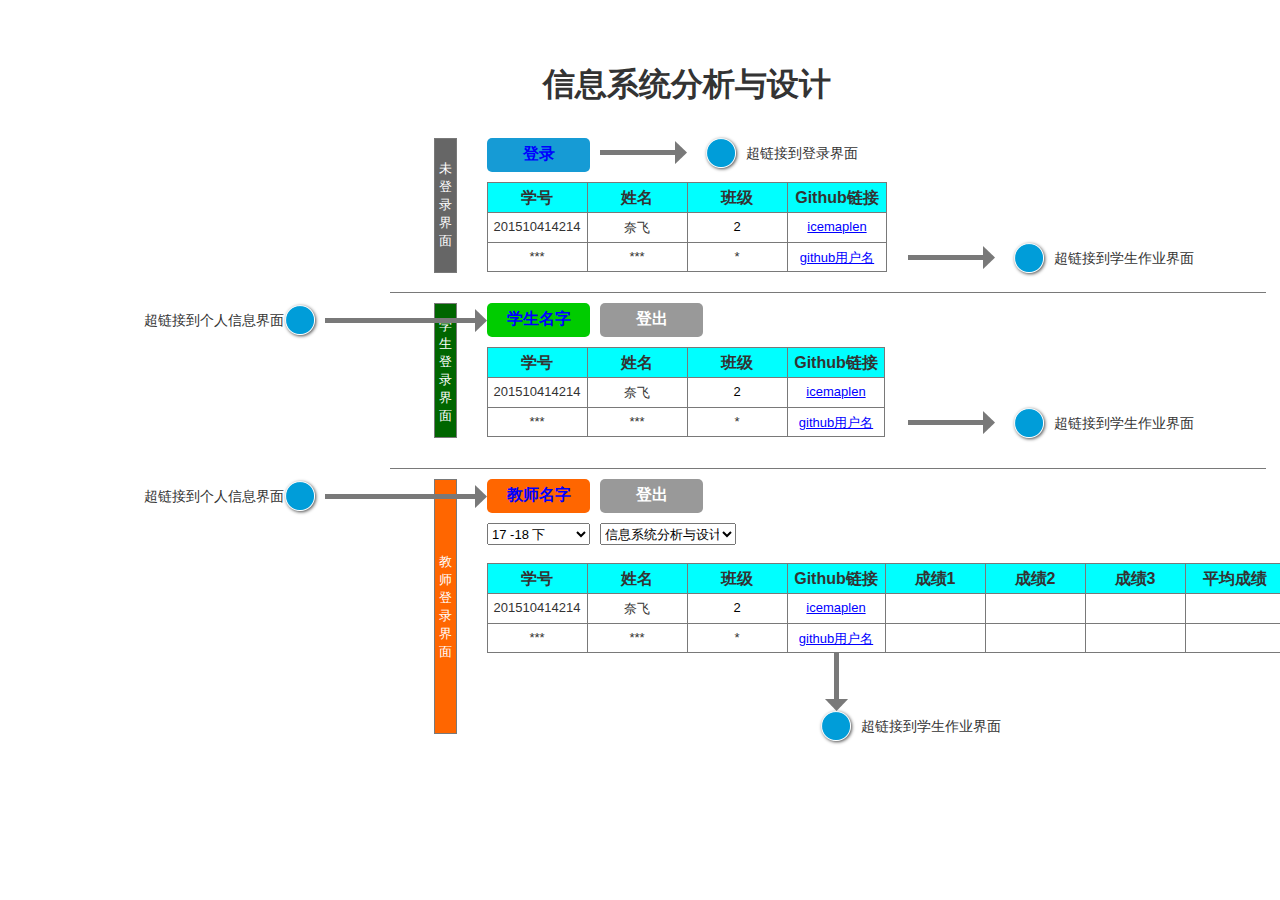
<file: test6/html/index.html>
﻿<!DOCTYPE html>
<html>
  <head>
    <title>index</title>
    <meta http-equiv="X-UA-Compatible" content="IE=edge"/>
    <meta http-equiv="content-type" content="text/html; charset=utf-8"/>
    <meta name="apple-mobile-web-app-capable" content="yes"/>
    <link href="resources/css/jquery-ui-themes.css" type="text/css" rel="stylesheet"/>
    <link href="resources/css/axure_rp_page.css" type="text/css" rel="stylesheet"/>
    <link href="data/styles.css" type="text/css" rel="stylesheet"/>
    <link href="files/index/styles.css" type="text/css" rel="stylesheet"/>
    <script src="resources/scripts/jquery-1.7.1.min.js"></script>
    <script src="resources/scripts/jquery-ui-1.8.10.custom.min.js"></script>
    <script src="resources/scripts/axure/axQuery.js"></script>
    <script src="resources/scripts/axure/globals.js"></script>
    <script src="resources/scripts/axutils.js"></script>
    <script src="resources/scripts/axure/annotation.js"></script>
    <script src="resources/scripts/axure/axQuery.std.js"></script>
    <script src="resources/scripts/axure/doc.js"></script>
    <script src="data/document.js"></script>
    <script src="resources/scripts/messagecenter.js"></script>
    <script src="resources/scripts/axure/events.js"></script>
    <script src="resources/scripts/axure/recording.js"></script>
    <script src="resources/scripts/axure/action.js"></script>
    <script src="resources/scripts/axure/expr.js"></script>
    <script src="resources/scripts/axure/geometry.js"></script>
    <script src="resources/scripts/axure/flyout.js"></script>
    <script src="resources/scripts/axure/ie.js"></script>
    <script src="resources/scripts/axure/model.js"></script>
    <script src="resources/scripts/axure/repeater.js"></script>
    <script src="resources/scripts/axure/sto.js"></script>
    <script src="resources/scripts/axure/utils.temp.js"></script>
    <script src="resources/scripts/axure/variables.js"></script>
    <script src="resources/scripts/axure/drag.js"></script>
    <script src="resources/scripts/axure/move.js"></script>
    <script src="resources/scripts/axure/visibility.js"></script>
    <script src="resources/scripts/axure/style.js"></script>
    <script src="resources/scripts/axure/adaptive.js"></script>
    <script src="resources/scripts/axure/tree.js"></script>
    <script src="resources/scripts/axure/init.temp.js"></script>
    <script src="files/index/data.js"></script>
    <script src="resources/scripts/axure/legacy.js"></script>
    <script src="resources/scripts/axure/viewer.js"></script>
    <script src="resources/scripts/axure/math.js"></script>
    <script type="text/javascript">
      $axure.utils.getTransparentGifPath = function() { return 'resources/images/transparent.gif'; };
      $axure.utils.getOtherPath = function() { return 'resources/Other.html'; };
      $axure.utils.getReloadPath = function() { return 'resources/reload.html'; };
    </script>
  </head>
  <body>
    <div id="base" class="">

      <!-- Unnamed (矩形) -->
      <div id="u0" class="ax_default _一级标题">
        <div id="u0_div" class=""></div>
        <!-- Unnamed () -->
        <div id="u1" class="text" style="visibility: visible;">
          <p><span>信息系统分析与设计</span></p>
        </div>
      </div>

      <!-- Unnamed (表格) -->
      <div id="u2" class="ax_default">

        <!-- Unnamed (单元格) -->
        <div id="u3" class="ax_default table_cell">
          <img id="u3_img" class="img " src="images/index/u3.png"/>
          <!-- Unnamed () -->
          <div id="u4" class="text" style="visibility: visible;">
            <p><span>学号</span></p>
          </div>
        </div>

        <!-- Unnamed (单元格) -->
        <div id="u5" class="ax_default table_cell">
          <img id="u5_img" class="img " src="images/index/u3.png"/>
          <!-- Unnamed () -->
          <div id="u6" class="text" style="visibility: visible;">
            <p><span>姓名</span></p>
          </div>
        </div>

        <!-- Unnamed (单元格) -->
        <div id="u7" class="ax_default table_cell">
          <img id="u7_img" class="img " src="images/index/u3.png"/>
          <!-- Unnamed () -->
          <div id="u8" class="text" style="visibility: visible;">
            <p><span>班级</span></p>
          </div>
        </div>

        <!-- Unnamed (单元格) -->
        <div id="u9" class="ax_default table_cell">
          <img id="u9_img" class="img " src="images/index/u9.png"/>
          <!-- Unnamed () -->
          <div id="u10" class="text" style="visibility: visible;">
            <p><span>Github链接</span></p>
          </div>
        </div>

        <!-- Unnamed (单元格) -->
        <div id="u11" class="ax_default table_cell">
          <img id="u11_img" class="img " src="images/index/u11.png"/>
          <!-- Unnamed () -->
          <div id="u12" class="text" style="visibility: visible;">
            <p><span>201510414214</span></p>
          </div>
        </div>

        <!-- Unnamed (单元格) -->
        <div id="u13" class="ax_default table_cell">
          <img id="u13_img" class="img " src="images/index/u11.png"/>
          <!-- Unnamed () -->
          <div id="u14" class="text" style="visibility: visible;">
            <p><span>奈飞</span></p>
          </div>
        </div>

        <!-- Unnamed (单元格) -->
        <div id="u15" class="ax_default table_cell">
          <img id="u15_img" class="img " src="images/index/u11.png"/>
          <!-- Unnamed () -->
          <div id="u16" class="text" style="visibility: visible;">
            <p><span>2</span></p>
          </div>
        </div>

        <!-- Unnamed (单元格) -->
        <div id="u17" class="ax_default table_cell">
          <img id="u17_img" class="img " src="images/index/u17.png"/>
          <!-- Unnamed () -->
          <div id="u18" class="text" style="visibility: visible;">
            <p><a id="u19" class="link"><span style="text-decoration:underline;">icemaplen</span></a></p>
          </div>
        </div>

        <!-- Unnamed (单元格) -->
        <div id="u20" class="ax_default table_cell">
          <img id="u20_img" class="img " src="images/index/u20.png"/>
          <!-- Unnamed () -->
          <div id="u21" class="text" style="visibility: visible;">
            <p><span>***</span></p>
          </div>
        </div>

        <!-- Unnamed (单元格) -->
        <div id="u22" class="ax_default table_cell">
          <img id="u22_img" class="img " src="images/index/u20.png"/>
          <!-- Unnamed () -->
          <div id="u23" class="text" style="visibility: visible;">
            <p><span>***</span></p>
          </div>
        </div>

        <!-- Unnamed (单元格) -->
        <div id="u24" class="ax_default table_cell">
          <img id="u24_img" class="img " src="images/index/u20.png"/>
          <!-- Unnamed () -->
          <div id="u25" class="text" style="visibility: visible;">
            <p><span>*</span></p>
          </div>
        </div>

        <!-- Unnamed (单元格) -->
        <div id="u26" class="ax_default table_cell">
          <img id="u26_img" class="img " src="images/index/u26.png"/>
          <!-- Unnamed () -->
          <div id="u27" class="text" style="visibility: visible;">
            <p><span style="text-decoration:underline;">github用户名</span></p>
          </div>
        </div>
      </div>

      <!-- Unnamed (椭圆形) -->
      <div id="u28" class="ax_default marker">
        <img id="u28_img" class="img " src="images/index/u28.png"/>
        <!-- Unnamed () -->
        <div id="u29" class="text" style="display: none; visibility: hidden">
          <p><span></span></p>
        </div>
      </div>

      <!-- Unnamed (矩形) -->
      <div id="u30" class="ax_default box_1">
        <div id="u30_div" class=""></div>
        <!-- Unnamed () -->
        <div id="u31" class="text" style="visibility: visible;">
          <p><span>未登录界面</span></p>
        </div>
      </div>

      <!-- Unnamed (水平线) -->
      <div id="u32" class="ax_default arrow">
        <img id="u32_img" class="img " src="images/index/u32.png"/>
        <!-- Unnamed () -->
        <div id="u33" class="text" style="display: none; visibility: hidden">
          <p><span></span></p>
        </div>
      </div>

      <!-- Unnamed (矩形) -->
      <div id="u34" class="ax_default label">
        <div id="u34_div" class=""></div>
        <!-- Unnamed () -->
        <div id="u35" class="text" style="visibility: visible;">
          <p><span>超链接到学生作业界面</span></p>
        </div>
      </div>

      <!-- Unnamed (矩形) -->
      <div id="u36" class="ax_default primary_button">
        <div id="u36_div" class=""></div>
        <!-- Unnamed () -->
        <div id="u37" class="text" style="visibility: visible;">
          <p><a id="u38" class="link"><span>登录</span></a></p>
        </div>
      </div>

      <!-- Unnamed (矩形) -->
      <div id="u39" class="ax_default box_1">
        <div id="u39_div" class=""></div>
        <!-- Unnamed () -->
        <div id="u40" class="text" style="visibility: visible;">
          <p><span>学生登录界面</span></p>
        </div>
      </div>

      <!-- Unnamed (表格) -->
      <div id="u41" class="ax_default">

        <!-- Unnamed (单元格) -->
        <div id="u42" class="ax_default table_cell">
          <img id="u42_img" class="img " src="images/index/u3.png"/>
          <!-- Unnamed () -->
          <div id="u43" class="text" style="visibility: visible;">
            <p><span>学号</span></p>
          </div>
        </div>

        <!-- Unnamed (单元格) -->
        <div id="u44" class="ax_default table_cell">
          <img id="u44_img" class="img " src="images/index/u3.png"/>
          <!-- Unnamed () -->
          <div id="u45" class="text" style="visibility: visible;">
            <p><span>姓名</span></p>
          </div>
        </div>

        <!-- Unnamed (单元格) -->
        <div id="u46" class="ax_default table_cell">
          <img id="u46_img" class="img " src="images/index/u3.png"/>
          <!-- Unnamed () -->
          <div id="u47" class="text" style="visibility: visible;">
            <p><span>班级</span></p>
          </div>
        </div>

        <!-- Unnamed (单元格) -->
        <div id="u48" class="ax_default table_cell">
          <img id="u48_img" class="img " src="images/index/u48.png"/>
          <!-- Unnamed () -->
          <div id="u49" class="text" style="visibility: visible;">
            <p><span>Github链接</span></p>
          </div>
        </div>

        <!-- Unnamed (单元格) -->
        <div id="u50" class="ax_default table_cell">
          <img id="u50_img" class="img " src="images/index/u11.png"/>
          <!-- Unnamed () -->
          <div id="u51" class="text" style="visibility: visible;">
            <p><span>201510414214</span></p>
          </div>
        </div>

        <!-- Unnamed (单元格) -->
        <div id="u52" class="ax_default table_cell">
          <img id="u52_img" class="img " src="images/index/u11.png"/>
          <!-- Unnamed () -->
          <div id="u53" class="text" style="visibility: visible;">
            <p><span>奈飞</span></p>
          </div>
        </div>

        <!-- Unnamed (单元格) -->
        <div id="u54" class="ax_default table_cell">
          <img id="u54_img" class="img " src="images/index/u11.png"/>
          <!-- Unnamed () -->
          <div id="u55" class="text" style="visibility: visible;">
            <p><span>2</span></p>
          </div>
        </div>

        <!-- Unnamed (单元格) -->
        <div id="u56" class="ax_default table_cell">
          <img id="u56_img" class="img " src="images/index/u56.png"/>
          <!-- Unnamed () -->
          <div id="u57" class="text" style="visibility: visible;">
            <p><a id="u58" class="link"><span style="text-decoration:underline;">icemaplen</span></a></p>
          </div>
        </div>

        <!-- Unnamed (单元格) -->
        <div id="u59" class="ax_default table_cell">
          <img id="u59_img" class="img " src="images/index/u20.png"/>
          <!-- Unnamed () -->
          <div id="u60" class="text" style="visibility: visible;">
            <p><span>***</span></p>
          </div>
        </div>

        <!-- Unnamed (单元格) -->
        <div id="u61" class="ax_default table_cell">
          <img id="u61_img" class="img " src="images/index/u20.png"/>
          <!-- Unnamed () -->
          <div id="u62" class="text" style="visibility: visible;">
            <p><span>***</span></p>
          </div>
        </div>

        <!-- Unnamed (单元格) -->
        <div id="u63" class="ax_default table_cell">
          <img id="u63_img" class="img " src="images/index/u20.png"/>
          <!-- Unnamed () -->
          <div id="u64" class="text" style="visibility: visible;">
            <p><span>*</span></p>
          </div>
        </div>

        <!-- Unnamed (单元格) -->
        <div id="u65" class="ax_default table_cell">
          <img id="u65_img" class="img " src="images/index/u65.png"/>
          <!-- Unnamed () -->
          <div id="u66" class="text" style="visibility: visible;">
            <p><span style="text-decoration:underline;">github用户名</span></p>
          </div>
        </div>
      </div>

      <!-- Unnamed (椭圆形) -->
      <div id="u67" class="ax_default marker">
        <img id="u67_img" class="img " src="images/index/u28.png"/>
        <!-- Unnamed () -->
        <div id="u68" class="text" style="display: none; visibility: hidden">
          <p><span></span></p>
        </div>
      </div>

      <!-- Unnamed (水平线) -->
      <div id="u69" class="ax_default arrow">
        <img id="u69_img" class="img " src="images/index/u32.png"/>
        <!-- Unnamed () -->
        <div id="u70" class="text" style="display: none; visibility: hidden">
          <p><span></span></p>
        </div>
      </div>

      <!-- Unnamed (矩形) -->
      <div id="u71" class="ax_default label">
        <div id="u71_div" class=""></div>
        <!-- Unnamed () -->
        <div id="u72" class="text" style="visibility: visible;">
          <p><span>超链接到学生作业界面</span></p>
        </div>
      </div>

      <!-- Unnamed (矩形) -->
      <div id="u73" class="ax_default primary_button">
        <div id="u73_div" class=""></div>
        <!-- Unnamed () -->
        <div id="u74" class="text" style="visibility: visible;">
          <p><a id="u75" class="link"><span>学生名字</span></a></p>
        </div>
      </div>

      <!-- Unnamed (水平线) -->
      <div id="u76" class="ax_default line">
        <img id="u76_img" class="img " src="images/index/u76.png"/>
        <!-- Unnamed () -->
        <div id="u77" class="text" style="display: none; visibility: hidden">
          <p><span></span></p>
        </div>
      </div>

      <!-- Unnamed (矩形) -->
      <div id="u78" class="ax_default primary_button">
        <div id="u78_div" class=""></div>
        <!-- Unnamed () -->
        <div id="u79" class="text" style="visibility: visible;">
          <p><span>登出</span></p>
        </div>
      </div>

      <!-- Unnamed (椭圆形) -->
      <div id="u80" class="ax_default marker">
        <img id="u80_img" class="img " src="images/index/u28.png"/>
        <!-- Unnamed () -->
        <div id="u81" class="text" style="display: none; visibility: hidden">
          <p><span></span></p>
        </div>
      </div>

      <!-- Unnamed (水平线) -->
      <div id="u82" class="ax_default arrow">
        <img id="u82_img" class="img " src="images/index/u32.png"/>
        <!-- Unnamed () -->
        <div id="u83" class="text" style="display: none; visibility: hidden">
          <p><span></span></p>
        </div>
      </div>

      <!-- Unnamed (矩形) -->
      <div id="u84" class="ax_default label">
        <div id="u84_div" class=""></div>
        <!-- Unnamed () -->
        <div id="u85" class="text" style="visibility: visible;">
          <p><span>超链接到登录界面</span></p>
        </div>
      </div>

      <!-- Unnamed (椭圆形) -->
      <div id="u86" class="ax_default marker">
        <img id="u86_img" class="img " src="images/index/u28.png"/>
        <!-- Unnamed () -->
        <div id="u87" class="text" style="display: none; visibility: hidden">
          <p><span></span></p>
        </div>
      </div>

      <!-- Unnamed (矩形) -->
      <div id="u88" class="ax_default label">
        <div id="u88_div" class=""></div>
        <!-- Unnamed () -->
        <div id="u89" class="text" style="visibility: visible;">
          <p><span>超链接到个人信息界面</span></p>
        </div>
      </div>

      <!-- Unnamed (形状) -->
      <div id="u90" class="ax_default arrow">
        <img id="u90_img" class="img " src="images/index/u90.png"/>
        <!-- Unnamed () -->
        <div id="u91" class="text" style="display: none; visibility: hidden">
          <p><span></span></p>
        </div>
      </div>

      <!-- Unnamed (矩形) -->
      <div id="u92" class="ax_default box_1">
        <div id="u92_div" class=""></div>
        <!-- Unnamed () -->
        <div id="u93" class="text" style="visibility: visible;">
          <p><span>教师登录界面</span></p>
        </div>
      </div>

      <!-- Unnamed (表格) -->
      <div id="u94" class="ax_default">

        <!-- Unnamed (单元格) -->
        <div id="u95" class="ax_default table_cell">
          <img id="u95_img" class="img " src="images/index/u3.png"/>
          <!-- Unnamed () -->
          <div id="u96" class="text" style="visibility: visible;">
            <p><span>学号</span></p>
          </div>
        </div>

        <!-- Unnamed (单元格) -->
        <div id="u97" class="ax_default table_cell">
          <img id="u97_img" class="img " src="images/index/u3.png"/>
          <!-- Unnamed () -->
          <div id="u98" class="text" style="visibility: visible;">
            <p><span>姓名</span></p>
          </div>
        </div>

        <!-- Unnamed (单元格) -->
        <div id="u99" class="ax_default table_cell">
          <img id="u99_img" class="img " src="images/index/u3.png"/>
          <!-- Unnamed () -->
          <div id="u100" class="text" style="visibility: visible;">
            <p><span>班级</span></p>
          </div>
        </div>

        <!-- Unnamed (单元格) -->
        <div id="u101" class="ax_default table_cell">
          <img id="u101_img" class="img " src="images/index/u101.png"/>
          <!-- Unnamed () -->
          <div id="u102" class="text" style="visibility: visible;">
            <p><span>Github链接</span></p>
          </div>
        </div>

        <!-- Unnamed (单元格) -->
        <div id="u103" class="ax_default table_cell">
          <img id="u103_img" class="img " src="images/index/u3.png"/>
          <!-- Unnamed () -->
          <div id="u104" class="text" style="visibility: visible;">
            <p><span>成绩1</span></p>
          </div>
        </div>

        <!-- Unnamed (单元格) -->
        <div id="u105" class="ax_default table_cell">
          <img id="u105_img" class="img " src="images/index/u3.png"/>
          <!-- Unnamed () -->
          <div id="u106" class="text" style="visibility: visible;">
            <p><span>成绩2</span></p>
          </div>
        </div>

        <!-- Unnamed (单元格) -->
        <div id="u107" class="ax_default table_cell">
          <img id="u107_img" class="img " src="images/index/u3.png"/>
          <!-- Unnamed () -->
          <div id="u108" class="text" style="visibility: visible;">
            <p><span>成绩3</span></p>
          </div>
        </div>

        <!-- Unnamed (单元格) -->
        <div id="u109" class="ax_default table_cell">
          <img id="u109_img" class="img " src="images/index/u3.png"/>
          <!-- Unnamed () -->
          <div id="u110" class="text" style="visibility: visible;">
            <p><span>平均成绩</span></p>
          </div>
        </div>

        <!-- Unnamed (单元格) -->
        <div id="u111" class="ax_default table_cell">
          <img id="u111_img" class="img " src="images/index/u48.png"/>
          <!-- Unnamed () -->
          <div id="u112" class="text" style="visibility: visible;">
            <p><span>操作</span></p>
          </div>
        </div>

        <!-- Unnamed (单元格) -->
        <div id="u113" class="ax_default table_cell">
          <img id="u113_img" class="img " src="images/index/u11.png"/>
          <!-- Unnamed () -->
          <div id="u114" class="text" style="visibility: visible;">
            <p><span>201510414214</span></p>
          </div>
        </div>

        <!-- Unnamed (单元格) -->
        <div id="u115" class="ax_default table_cell">
          <img id="u115_img" class="img " src="images/index/u11.png"/>
          <!-- Unnamed () -->
          <div id="u116" class="text" style="visibility: visible;">
            <p><span>奈飞</span></p>
          </div>
        </div>

        <!-- Unnamed (单元格) -->
        <div id="u117" class="ax_default table_cell">
          <img id="u117_img" class="img " src="images/index/u11.png"/>
          <!-- Unnamed () -->
          <div id="u118" class="text" style="visibility: visible;">
            <p><span>2</span></p>
          </div>
        </div>

        <!-- Unnamed (单元格) -->
        <div id="u119" class="ax_default table_cell">
          <img id="u119_img" class="img " src="images/index/u119.png"/>
          <!-- Unnamed () -->
          <div id="u120" class="text" style="visibility: visible;">
            <p><a id="u121" class="link"><span style="text-decoration:underline;">icemaplen</span></a></p>
          </div>
        </div>

        <!-- Unnamed (单元格) -->
        <div id="u122" class="ax_default table_cell">
          <img id="u122_img" class="img " src="images/index/u11.png"/>
          <!-- Unnamed () -->
          <div id="u123" class="text" style="display: none; visibility: hidden">
            <p><span style="text-decoration:underline;"></span></p>
          </div>
        </div>

        <!-- Unnamed (单元格) -->
        <div id="u124" class="ax_default table_cell">
          <img id="u124_img" class="img " src="images/index/u11.png"/>
          <!-- Unnamed () -->
          <div id="u125" class="text" style="display: none; visibility: hidden">
            <p><span style="text-decoration:underline;"></span></p>
          </div>
        </div>

        <!-- Unnamed (单元格) -->
        <div id="u126" class="ax_default table_cell">
          <img id="u126_img" class="img " src="images/index/u11.png"/>
          <!-- Unnamed () -->
          <div id="u127" class="text" style="display: none; visibility: hidden">
            <p><span style="text-decoration:underline;"></span></p>
          </div>
        </div>

        <!-- Unnamed (单元格) -->
        <div id="u128" class="ax_default table_cell">
          <img id="u128_img" class="img " src="images/index/u11.png"/>
          <!-- Unnamed () -->
          <div id="u129" class="text" style="display: none; visibility: hidden">
            <p><span style="text-decoration:underline;"></span></p>
          </div>
        </div>

        <!-- Unnamed (单元格) -->
        <div id="u130" class="ax_default table_cell">
          <img id="u130_img" class="img " src="images/index/u56.png"/>
          <!-- Unnamed () -->
          <div id="u131" class="text" style="visibility: visible;">
            <p><a id="u132" class="link"><span style="text-decoration:underline;">评定成绩</span></a></p>
          </div>
        </div>

        <!-- Unnamed (单元格) -->
        <div id="u133" class="ax_default table_cell">
          <img id="u133_img" class="img " src="images/index/u20.png"/>
          <!-- Unnamed () -->
          <div id="u134" class="text" style="visibility: visible;">
            <p><span>***</span></p>
          </div>
        </div>

        <!-- Unnamed (单元格) -->
        <div id="u135" class="ax_default table_cell">
          <img id="u135_img" class="img " src="images/index/u20.png"/>
          <!-- Unnamed () -->
          <div id="u136" class="text" style="visibility: visible;">
            <p><span>***</span></p>
          </div>
        </div>

        <!-- Unnamed (单元格) -->
        <div id="u137" class="ax_default table_cell">
          <img id="u137_img" class="img " src="images/index/u20.png"/>
          <!-- Unnamed () -->
          <div id="u138" class="text" style="visibility: visible;">
            <p><span>*</span></p>
          </div>
        </div>

        <!-- Unnamed (单元格) -->
        <div id="u139" class="ax_default table_cell">
          <img id="u139_img" class="img " src="images/index/u139.png"/>
          <!-- Unnamed () -->
          <div id="u140" class="text" style="visibility: visible;">
            <p><span style="text-decoration:underline;">github用户名</span></p>
          </div>
        </div>

        <!-- Unnamed (单元格) -->
        <div id="u141" class="ax_default table_cell">
          <img id="u141_img" class="img " src="images/index/u20.png"/>
          <!-- Unnamed () -->
          <div id="u142" class="text" style="display: none; visibility: hidden">
            <p><span style="text-decoration:underline;"></span></p>
          </div>
        </div>

        <!-- Unnamed (单元格) -->
        <div id="u143" class="ax_default table_cell">
          <img id="u143_img" class="img " src="images/index/u20.png"/>
          <!-- Unnamed () -->
          <div id="u144" class="text" style="display: none; visibility: hidden">
            <p><span style="text-decoration:underline;"></span></p>
          </div>
        </div>

        <!-- Unnamed (单元格) -->
        <div id="u145" class="ax_default table_cell">
          <img id="u145_img" class="img " src="images/index/u20.png"/>
          <!-- Unnamed () -->
          <div id="u146" class="text" style="display: none; visibility: hidden">
            <p><span style="text-decoration:underline;"></span></p>
          </div>
        </div>

        <!-- Unnamed (单元格) -->
        <div id="u147" class="ax_default table_cell">
          <img id="u147_img" class="img " src="images/index/u20.png"/>
          <!-- Unnamed () -->
          <div id="u148" class="text" style="display: none; visibility: hidden">
            <p><span style="text-decoration:underline;"></span></p>
          </div>
        </div>

        <!-- Unnamed (单元格) -->
        <div id="u149" class="ax_default table_cell">
          <img id="u149_img" class="img " src="images/index/u65.png"/>
          <!-- Unnamed () -->
          <div id="u150" class="text" style="visibility: visible;">
            <p><a id="u151" class="link"><span style="text-decoration:underline;">评定成绩</span></a></p>
          </div>
        </div>
      </div>

      <!-- Unnamed (椭圆形) -->
      <div id="u152" class="ax_default marker">
        <img id="u152_img" class="img " src="images/index/u28.png"/>
        <!-- Unnamed () -->
        <div id="u153" class="text" style="display: none; visibility: hidden">
          <p><span></span></p>
        </div>
      </div>

      <!-- Unnamed (矩形) -->
      <div id="u154" class="ax_default label">
        <div id="u154_div" class=""></div>
        <!-- Unnamed () -->
        <div id="u155" class="text" style="visibility: visible;">
          <p><span>超链接到学生作业界面</span></p>
        </div>
      </div>

      <!-- Unnamed (矩形) -->
      <div id="u156" class="ax_default primary_button">
        <div id="u156_div" class=""></div>
        <!-- Unnamed () -->
        <div id="u157" class="text" style="visibility: visible;">
          <p><a id="u158" class="link"><span>教师名字</span></a></p>
        </div>
      </div>

      <!-- Unnamed (水平线) -->
      <div id="u159" class="ax_default line">
        <img id="u159_img" class="img " src="images/index/u76.png"/>
        <!-- Unnamed () -->
        <div id="u160" class="text" style="display: none; visibility: hidden">
          <p><span></span></p>
        </div>
      </div>

      <!-- Unnamed (矩形) -->
      <div id="u161" class="ax_default primary_button">
        <div id="u161_div" class=""></div>
        <!-- Unnamed () -->
        <div id="u162" class="text" style="visibility: visible;">
          <p><span>登出</span></p>
        </div>
      </div>

      <!-- Unnamed (椭圆形) -->
      <div id="u163" class="ax_default marker">
        <img id="u163_img" class="img " src="images/index/u28.png"/>
        <!-- Unnamed () -->
        <div id="u164" class="text" style="display: none; visibility: hidden">
          <p><span></span></p>
        </div>
      </div>

      <!-- Unnamed (矩形) -->
      <div id="u165" class="ax_default label">
        <div id="u165_div" class=""></div>
        <!-- Unnamed () -->
        <div id="u166" class="text" style="visibility: visible;">
          <p><span>超链接到个人信息界面</span></p>
        </div>
      </div>

      <!-- Unnamed (形状) -->
      <div id="u167" class="ax_default arrow">
        <img id="u167_img" class="img " src="images/index/u90.png"/>
        <!-- Unnamed () -->
        <div id="u168" class="text" style="display: none; visibility: hidden">
          <p><span></span></p>
        </div>
      </div>

      <!-- Unnamed (下拉列表框) -->
      <div id="u169" class="ax_default droplist">
        <select id="u169_input">
          <option value="17-18 上">17-18 上</option>
          <option selected value="17 -18 下">17 -18 下</option>
        </select>
      </div>

      <!-- Unnamed (下拉列表框) -->
      <div id="u170" class="ax_default droplist">
        <select id="u170_input">
          <option selected value="信息系统分析与设计">信息系统分析与设计</option>
          <option value="计算机网络">计算机网络</option>
        </select>
      </div>

      <!-- Unnamed (垂直线) -->
      <div id="u171" class="ax_default arrow">
        <img id="u171_img" class="img " src="images/index/u171.png"/>
        <!-- Unnamed () -->
        <div id="u172" class="text" style="display: none; visibility: hidden">
          <p><span></span></p>
        </div>
      </div>

      <!-- Unnamed (椭圆形) -->
      <div id="u173" class="ax_default marker">
        <img id="u173_img" class="img " src="images/index/u28.png"/>
        <!-- Unnamed () -->
        <div id="u174" class="text" style="display: none; visibility: hidden">
          <p><span></span></p>
        </div>
      </div>

      <!-- Unnamed (矩形) -->
      <div id="u175" class="ax_default label">
        <div id="u175_div" class=""></div>
        <!-- Unnamed () -->
        <div id="u176" class="text" style="visibility: visible;">
          <p><span>链接到评定成绩界面</span></p>
        </div>
      </div>

      <!-- Unnamed (垂直线) -->
      <div id="u177" class="ax_default arrow">
        <img id="u177_img" class="img " src="images/index/u171.png"/>
        <!-- Unnamed () -->
        <div id="u178" class="text" style="display: none; visibility: hidden">
          <p><span></span></p>
        </div>
      </div>
    </div>
  </body>
</html>
</file>
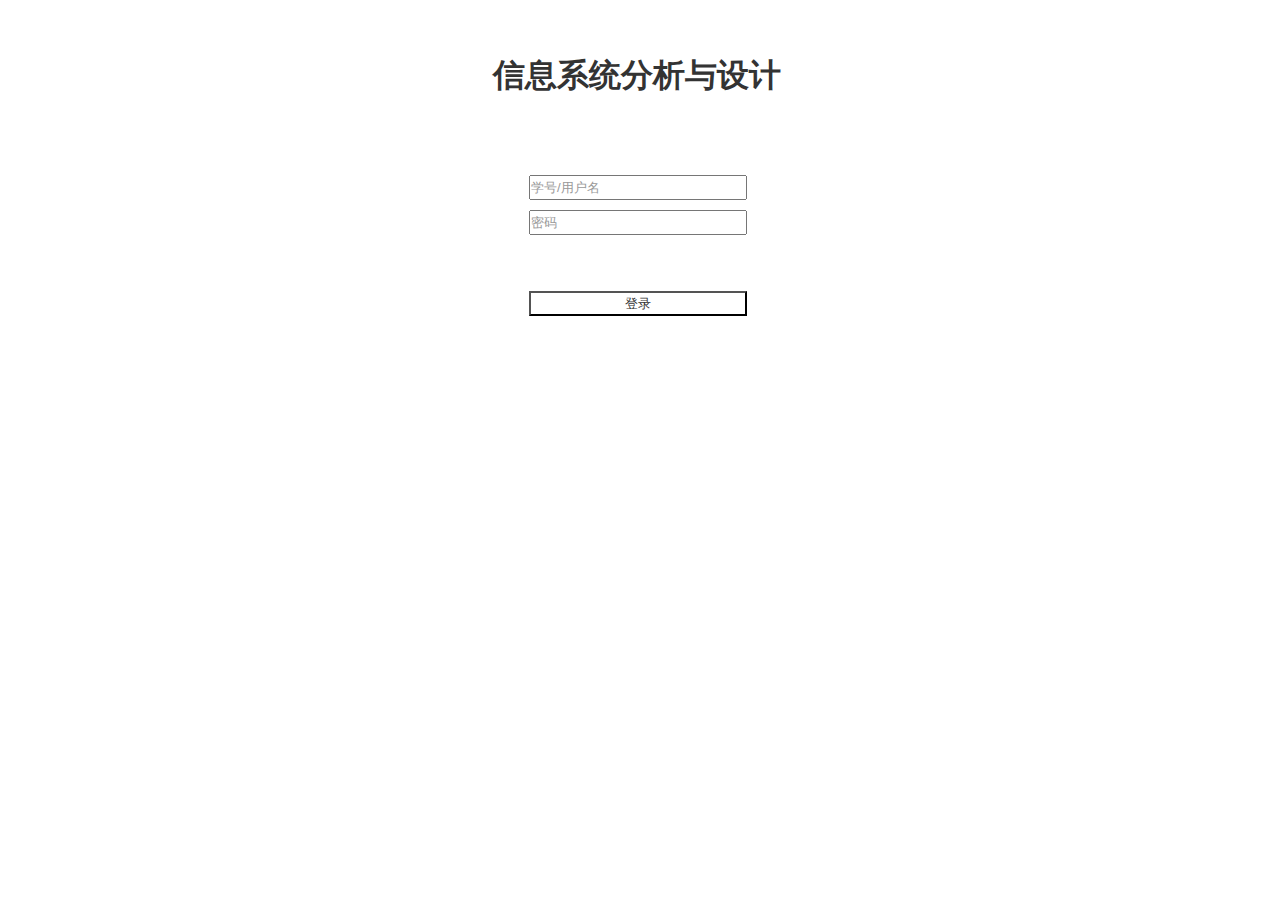
<file: test6/html/login.html>
﻿<!DOCTYPE html>
<html>
  <head>
    <title>login</title>
    <meta http-equiv="X-UA-Compatible" content="IE=edge"/>
    <meta http-equiv="content-type" content="text/html; charset=utf-8"/>
    <meta name="apple-mobile-web-app-capable" content="yes"/>
    <link href="resources/css/jquery-ui-themes.css" type="text/css" rel="stylesheet"/>
    <link href="resources/css/axure_rp_page.css" type="text/css" rel="stylesheet"/>
    <link href="data/styles.css" type="text/css" rel="stylesheet"/>
    <link href="files/login/styles.css" type="text/css" rel="stylesheet"/>
    <script src="resources/scripts/jquery-1.7.1.min.js"></script>
    <script src="resources/scripts/jquery-ui-1.8.10.custom.min.js"></script>
    <script src="resources/scripts/axure/axQuery.js"></script>
    <script src="resources/scripts/axure/globals.js"></script>
    <script src="resources/scripts/axutils.js"></script>
    <script src="resources/scripts/axure/annotation.js"></script>
    <script src="resources/scripts/axure/axQuery.std.js"></script>
    <script src="resources/scripts/axure/doc.js"></script>
    <script src="data/document.js"></script>
    <script src="resources/scripts/messagecenter.js"></script>
    <script src="resources/scripts/axure/events.js"></script>
    <script src="resources/scripts/axure/recording.js"></script>
    <script src="resources/scripts/axure/action.js"></script>
    <script src="resources/scripts/axure/expr.js"></script>
    <script src="resources/scripts/axure/geometry.js"></script>
    <script src="resources/scripts/axure/flyout.js"></script>
    <script src="resources/scripts/axure/ie.js"></script>
    <script src="resources/scripts/axure/model.js"></script>
    <script src="resources/scripts/axure/repeater.js"></script>
    <script src="resources/scripts/axure/sto.js"></script>
    <script src="resources/scripts/axure/utils.temp.js"></script>
    <script src="resources/scripts/axure/variables.js"></script>
    <script src="resources/scripts/axure/drag.js"></script>
    <script src="resources/scripts/axure/move.js"></script>
    <script src="resources/scripts/axure/visibility.js"></script>
    <script src="resources/scripts/axure/style.js"></script>
    <script src="resources/scripts/axure/adaptive.js"></script>
    <script src="resources/scripts/axure/tree.js"></script>
    <script src="resources/scripts/axure/init.temp.js"></script>
    <script src="files/login/data.js"></script>
    <script src="resources/scripts/axure/legacy.js"></script>
    <script src="resources/scripts/axure/viewer.js"></script>
    <script src="resources/scripts/axure/math.js"></script>
    <script type="text/javascript">
      $axure.utils.getTransparentGifPath = function() { return 'resources/images/transparent.gif'; };
      $axure.utils.getOtherPath = function() { return 'resources/Other.html'; };
      $axure.utils.getReloadPath = function() { return 'resources/reload.html'; };
    </script>
  </head>
  <body>
    <div id="base" class="">

      <!-- Unnamed (矩形) -->
      <div id="u179" class="ax_default _一级标题">
        <div id="u179_div" class=""></div>
        <!-- Unnamed () -->
        <div id="u180" class="text" style="visibility: visible;">
          <p><span>信息系统分析与设计</span></p>
        </div>
      </div>

      <!-- Unnamed (文本框) -->
      <div id="u181" class="ax_default text_field">
        <input id="u181_input" type="text" value="学号/用户名"/>
      </div>

      <!-- Unnamed (文本框) -->
      <div id="u182" class="ax_default text_field">
        <input id="u182_input" type="text" value="密码"/>
      </div>

      <!-- Unnamed (组合) -->
      <div id="u183" class="ax_default">

        <!-- Unnamed (提交按钮) -->
        <div id="u184" class="ax_default html_button">
          <input id="u184_input" type="submit" value="登录"/>
        </div>
      </div>
    </div>
  </body>
</html>
</file>
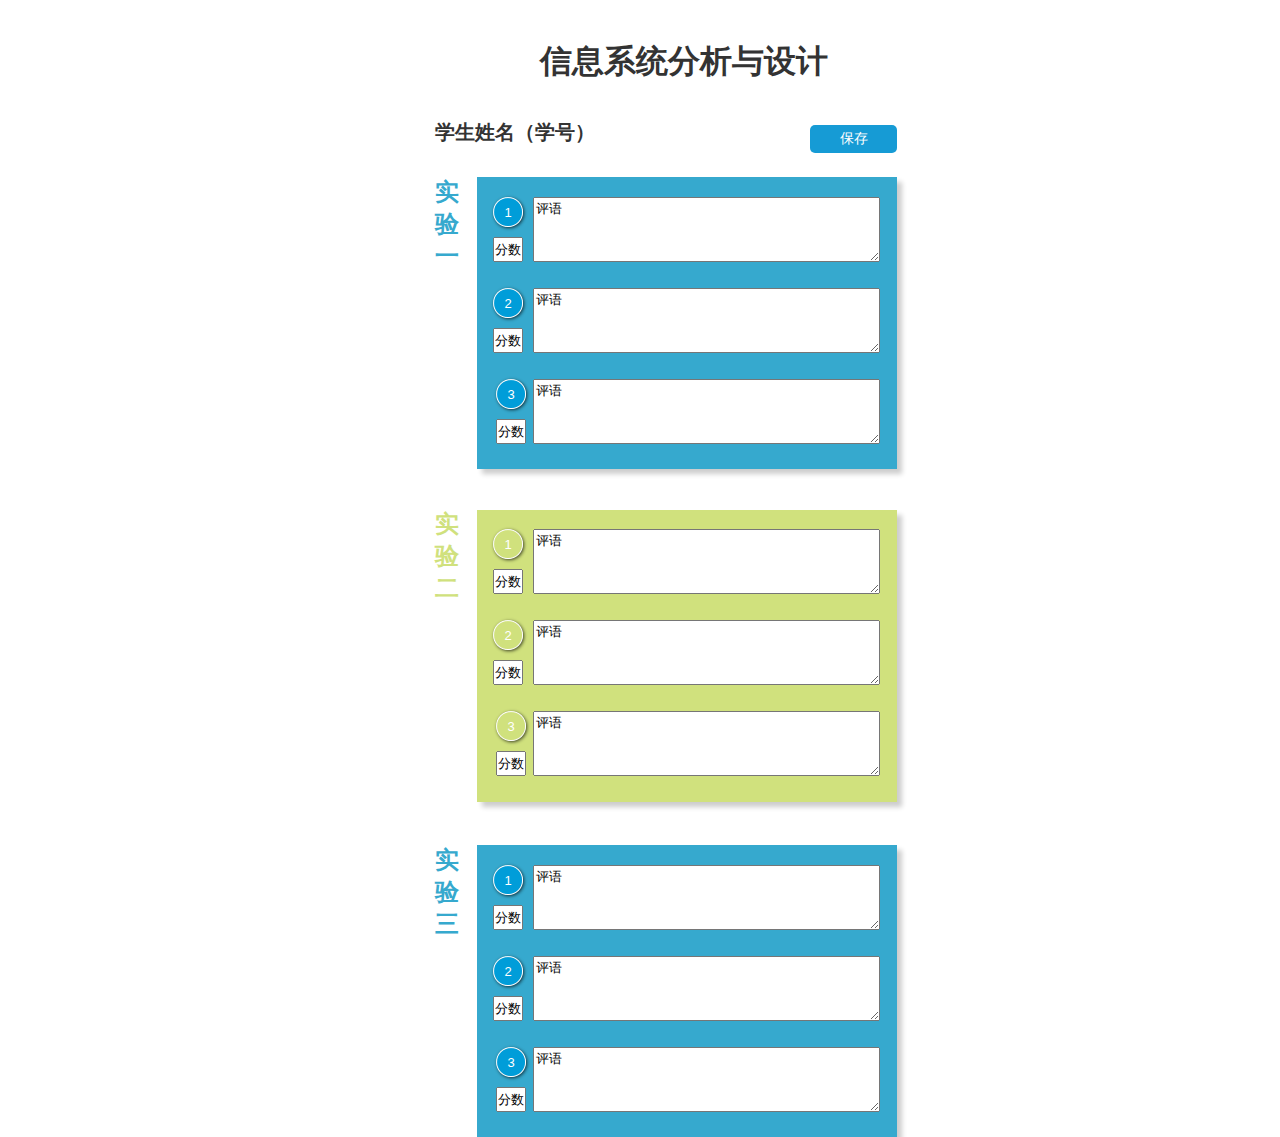
<file: test6/html/modifiedgrades.html>
﻿<!DOCTYPE html>
<html>
  <head>
    <title>ModifiedGrades</title>
    <meta http-equiv="X-UA-Compatible" content="IE=edge"/>
    <meta http-equiv="content-type" content="text/html; charset=utf-8"/>
    <meta name="apple-mobile-web-app-capable" content="yes"/>
    <link href="resources/css/jquery-ui-themes.css" type="text/css" rel="stylesheet"/>
    <link href="resources/css/axure_rp_page.css" type="text/css" rel="stylesheet"/>
    <link href="data/styles.css" type="text/css" rel="stylesheet"/>
    <link href="files/modifiedgrades/styles.css" type="text/css" rel="stylesheet"/>
    <script src="resources/scripts/jquery-1.7.1.min.js"></script>
    <script src="resources/scripts/jquery-ui-1.8.10.custom.min.js"></script>
    <script src="resources/scripts/axure/axQuery.js"></script>
    <script src="resources/scripts/axure/globals.js"></script>
    <script src="resources/scripts/axutils.js"></script>
    <script src="resources/scripts/axure/annotation.js"></script>
    <script src="resources/scripts/axure/axQuery.std.js"></script>
    <script src="resources/scripts/axure/doc.js"></script>
    <script src="data/document.js"></script>
    <script src="resources/scripts/messagecenter.js"></script>
    <script src="resources/scripts/axure/events.js"></script>
    <script src="resources/scripts/axure/recording.js"></script>
    <script src="resources/scripts/axure/action.js"></script>
    <script src="resources/scripts/axure/expr.js"></script>
    <script src="resources/scripts/axure/geometry.js"></script>
    <script src="resources/scripts/axure/flyout.js"></script>
    <script src="resources/scripts/axure/ie.js"></script>
    <script src="resources/scripts/axure/model.js"></script>
    <script src="resources/scripts/axure/repeater.js"></script>
    <script src="resources/scripts/axure/sto.js"></script>
    <script src="resources/scripts/axure/utils.temp.js"></script>
    <script src="resources/scripts/axure/variables.js"></script>
    <script src="resources/scripts/axure/drag.js"></script>
    <script src="resources/scripts/axure/move.js"></script>
    <script src="resources/scripts/axure/visibility.js"></script>
    <script src="resources/scripts/axure/style.js"></script>
    <script src="resources/scripts/axure/adaptive.js"></script>
    <script src="resources/scripts/axure/tree.js"></script>
    <script src="resources/scripts/axure/init.temp.js"></script>
    <script src="files/modifiedgrades/data.js"></script>
    <script src="resources/scripts/axure/legacy.js"></script>
    <script src="resources/scripts/axure/viewer.js"></script>
    <script src="resources/scripts/axure/math.js"></script>
    <script type="text/javascript">
      $axure.utils.getTransparentGifPath = function() { return 'resources/images/transparent.gif'; };
      $axure.utils.getOtherPath = function() { return 'resources/Other.html'; };
      $axure.utils.getReloadPath = function() { return 'resources/reload.html'; };
    </script>
  </head>
  <body>
    <div id="base" class="">

      <!-- Unnamed (矩形) -->
      <div id="u339" class="ax_default sticky_3">
        <div id="u339_div" class=""></div>
        <!-- Unnamed () -->
        <div id="u340" class="text" style="display: none; visibility: hidden">
          <p><span></span></p>
        </div>
      </div>

      <!-- Unnamed (矩形) -->
      <div id="u341" class="ax_default label">
        <div id="u341_div" class=""></div>
        <!-- Unnamed () -->
        <div id="u342" class="text" style="visibility: visible;">
          <p><span>学生姓名（学号）</span></p>
        </div>
      </div>

      <!-- Unnamed (矩形) -->
      <div id="u343" class="ax_default sticky_2">
        <div id="u343_div" class=""></div>
        <!-- Unnamed () -->
        <div id="u344" class="text" style="display: none; visibility: hidden">
          <p><span></span></p>
        </div>
      </div>

      <!-- Unnamed (矩形) -->
      <div id="u345" class="ax_default _二级标题">
        <div id="u345_div" class=""></div>
        <!-- Unnamed () -->
        <div id="u346" class="text" style="visibility: visible;">
          <p><span>实验一</span></p>
        </div>
      </div>

      <!-- Unnamed (矩形) -->
      <div id="u347" class="ax_default _一级标题">
        <div id="u347_div" class=""></div>
        <!-- Unnamed () -->
        <div id="u348" class="text" style="visibility: visible;">
          <p><span>信息系统分析与设计</span></p>
        </div>
      </div>

      <!-- Unnamed (文本框) -->
      <div id="u349" class="ax_default text_field">
        <input id="u349_input" type="text" value="分数"/>
      </div>

      <!-- Unnamed (多行文本框) -->
      <div id="u350" class="ax_default text_area">
        <textarea id="u350_input">评语</textarea>
      </div>

      <!-- Unnamed (椭圆形) -->
      <div id="u351" class="ax_default marker">
        <img id="u351_img" class="img " src="images/index/u28.png"/>
        <!-- Unnamed () -->
        <div id="u352" class="text" style="visibility: visible;">
          <p><span>1</span></p>
        </div>
      </div>

      <!-- Unnamed (文本框) -->
      <div id="u353" class="ax_default text_field">
        <input id="u353_input" type="text" value="分数"/>
      </div>

      <!-- Unnamed (多行文本框) -->
      <div id="u354" class="ax_default text_area">
        <textarea id="u354_input">评语</textarea>
      </div>

      <!-- Unnamed (椭圆形) -->
      <div id="u355" class="ax_default marker">
        <img id="u355_img" class="img " src="images/index/u28.png"/>
        <!-- Unnamed () -->
        <div id="u356" class="text" style="visibility: visible;">
          <p><span>2</span></p>
        </div>
      </div>

      <!-- Unnamed (文本框) -->
      <div id="u357" class="ax_default text_field">
        <input id="u357_input" type="text" value="分数"/>
      </div>

      <!-- Unnamed (多行文本框) -->
      <div id="u358" class="ax_default text_area">
        <textarea id="u358_input">评语</textarea>
      </div>

      <!-- Unnamed (椭圆形) -->
      <div id="u359" class="ax_default marker">
        <img id="u359_img" class="img " src="images/index/u28.png"/>
        <!-- Unnamed () -->
        <div id="u360" class="text" style="visibility: visible;">
          <p><span>3</span></p>
        </div>
      </div>

      <!-- Unnamed (矩形) -->
      <div id="u361" class="ax_default primary_button">
        <div id="u361_div" class=""></div>
        <!-- Unnamed () -->
        <div id="u362" class="text" style="visibility: visible;">
          <p><span>保存</span></p>
        </div>
      </div>

      <!-- Unnamed (矩形) -->
      <div id="u363" class="ax_default _二级标题">
        <div id="u363_div" class=""></div>
        <!-- Unnamed () -->
        <div id="u364" class="text" style="visibility: visible;">
          <p><span>实验二</span></p>
        </div>
      </div>

      <!-- Unnamed (文本框) -->
      <div id="u365" class="ax_default text_field">
        <input id="u365_input" type="text" value="分数"/>
      </div>

      <!-- Unnamed (多行文本框) -->
      <div id="u366" class="ax_default text_area">
        <textarea id="u366_input">评语</textarea>
      </div>

      <!-- Unnamed (椭圆形) -->
      <div id="u367" class="ax_default marker">
        <img id="u367_img" class="img " src="images/modifiedgrades/u367.png"/>
        <!-- Unnamed () -->
        <div id="u368" class="text" style="visibility: visible;">
          <p><span>1</span></p>
        </div>
      </div>

      <!-- Unnamed (文本框) -->
      <div id="u369" class="ax_default text_field">
        <input id="u369_input" type="text" value="分数"/>
      </div>

      <!-- Unnamed (多行文本框) -->
      <div id="u370" class="ax_default text_area">
        <textarea id="u370_input">评语</textarea>
      </div>

      <!-- Unnamed (椭圆形) -->
      <div id="u371" class="ax_default marker">
        <img id="u371_img" class="img " src="images/modifiedgrades/u367.png"/>
        <!-- Unnamed () -->
        <div id="u372" class="text" style="visibility: visible;">
          <p><span>2</span></p>
        </div>
      </div>

      <!-- Unnamed (文本框) -->
      <div id="u373" class="ax_default text_field">
        <input id="u373_input" type="text" value="分数"/>
      </div>

      <!-- Unnamed (多行文本框) -->
      <div id="u374" class="ax_default text_area">
        <textarea id="u374_input">评语</textarea>
      </div>

      <!-- Unnamed (椭圆形) -->
      <div id="u375" class="ax_default marker">
        <img id="u375_img" class="img " src="images/modifiedgrades/u367.png"/>
        <!-- Unnamed () -->
        <div id="u376" class="text" style="visibility: visible;">
          <p><span>3</span></p>
        </div>
      </div>

      <!-- Unnamed (矩形) -->
      <div id="u377" class="ax_default sticky_2">
        <div id="u377_div" class=""></div>
        <!-- Unnamed () -->
        <div id="u378" class="text" style="display: none; visibility: hidden">
          <p><span></span></p>
        </div>
      </div>

      <!-- Unnamed (矩形) -->
      <div id="u379" class="ax_default _二级标题">
        <div id="u379_div" class=""></div>
        <!-- Unnamed () -->
        <div id="u380" class="text" style="visibility: visible;">
          <p><span>实验三</span></p>
        </div>
      </div>

      <!-- Unnamed (文本框) -->
      <div id="u381" class="ax_default text_field">
        <input id="u381_input" type="text" value="分数"/>
      </div>

      <!-- Unnamed (多行文本框) -->
      <div id="u382" class="ax_default text_area">
        <textarea id="u382_input">评语</textarea>
      </div>

      <!-- Unnamed (椭圆形) -->
      <div id="u383" class="ax_default marker">
        <img id="u383_img" class="img " src="images/index/u28.png"/>
        <!-- Unnamed () -->
        <div id="u384" class="text" style="visibility: visible;">
          <p><span>1</span></p>
        </div>
      </div>

      <!-- Unnamed (文本框) -->
      <div id="u385" class="ax_default text_field">
        <input id="u385_input" type="text" value="分数"/>
      </div>

      <!-- Unnamed (多行文本框) -->
      <div id="u386" class="ax_default text_area">
        <textarea id="u386_input">评语</textarea>
      </div>

      <!-- Unnamed (椭圆形) -->
      <div id="u387" class="ax_default marker">
        <img id="u387_img" class="img " src="images/index/u28.png"/>
        <!-- Unnamed () -->
        <div id="u388" class="text" style="visibility: visible;">
          <p><span>2</span></p>
        </div>
      </div>

      <!-- Unnamed (文本框) -->
      <div id="u389" class="ax_default text_field">
        <input id="u389_input" type="text" value="分数"/>
      </div>

      <!-- Unnamed (多行文本框) -->
      <div id="u390" class="ax_default text_area">
        <textarea id="u390_input">评语</textarea>
      </div>

      <!-- Unnamed (椭圆形) -->
      <div id="u391" class="ax_default marker">
        <img id="u391_img" class="img " src="images/index/u28.png"/>
        <!-- Unnamed () -->
        <div id="u392" class="text" style="visibility: visible;">
          <p><span>3</span></p>
        </div>
      </div>
    </div>
  </body>
</html>
</file>
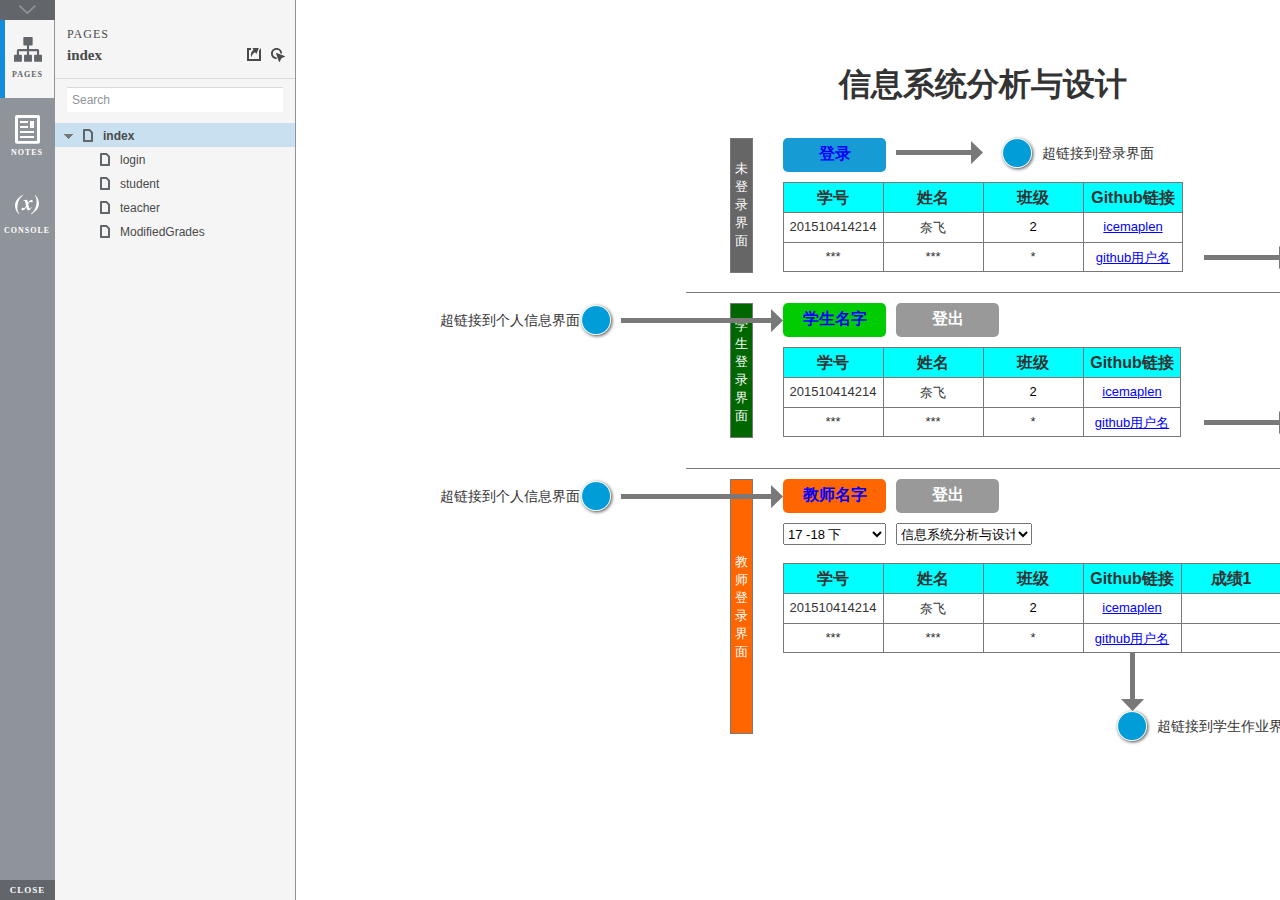
<file: test6/html/start.html>
﻿<!DOCTYPE html>
<html xmlns="http://www.w3.org/1999/xhtml" xml:lang="en" lang="en">
<head>
    <title>Untitled Document</title>
    <meta http-equiv="X-UA-Compatible" content="IE=edge"/>
    <meta http-equiv="content-type" content="text/html; charset=utf-8" />
    <meta name="viewport" content="width=device-width, initial-scale=1.0" />
    <meta name="apple-mobile-web-app-capable" content="yes" />
    <link type="text/css" href="resources/css/reset.css" rel="Stylesheet" />
    <link type="text/css" href="resources/css/default.css" rel="Stylesheet" />
    <!--<link href='https://fonts.googleapis.com/css?family=Nunito:300' rel='stylesheet' type='text/css'>-->

    <script type="text/javascript">
        if (location.href.toString().indexOf('file://localhost/') == 0) {
            location.href = location.href.toString().replace('file://localhost/', 'file:///');
        }
    </script>

    <script type="text/javascript" src="resources/scripts/jquery-1.7.1.min.js"></script>
    <script type="text/javascript" src="resources/scripts/player/splitter.js"></script>
    <script type="text/javascript" src="resources/scripts/axutils.js"></script>
    <script type="text/javascript" src="resources/scripts/player/axplayer.js"></script>
    <script type="text/javascript" src="resources/scripts/messagecenter.js"></script>
    <script type="text/javascript" src="data/document.js"></script>
    <style type="text/css">

#outerContainer {
	width:1000px;
	height:1500px;
}

.vsplitbar {
    width: 3px;
    /*background: #B9B9B9;*/
    border-right: 1px solid #8f949a;
}

.vsplitbar:hover, .vsplitbar.active {
    background: #8f949a;
}

#rightPanel {
    background-color: White;
}

/*#leftPanel {
    min-width: 120px;
}*/

.splitterMask {
   position:absolute;
   top: 0;
   left: 0;
   width: 100%;
   height: 100%;
   overflow: hidden;
   background-image: url(resources/images/transparent.gif);
   z-index: 20000;
}

    </style>
    <script type="text/javascript" language="JavaScript"><!--
        var SITEMAP_COLLAPSE_VAR_NAME = 'c';
        var PLUGIN_VAR_NAME = 'g';
        var FOOTNOTES_VAR_NAME = 'fn';
        var ADAPTIVE_VIEW_VAR_NAME = 'view';
        var lastLeftPanelWidth = 295;
        var toolBarOnly = true;

        // isolate scope
        (function() {
            setUpController();
            
            var configuration = $axure.document.configuration;
            var _settings = {};
            _settings.projectId = configuration.prototypeId;
            _settings.isAxshare = configuration.isAxshare;
            _settings.loadFeedbackPlugin = configuration.loadFeedbackPlugin;
            var cHash = getHashStringVar(SITEMAP_COLLAPSE_VAR_NAME);
            _settings.startCollapsed = cHash == "1";
            if(cHash == "2") closePlayer();
            var gHash = getHashStringVar(PLUGIN_VAR_NAME);
            if(gHash == "") gHash = 1;
            _settings.startPluginGid = gHash;

            $axure.player.settings = _settings;

            $(window).bind('load', function() {
                if(CHROME_5_LOCAL && !$('body').attr('pluginDetected')) {
                    window.location = 'resources/chrome/chrome.html';
                }
            });

            $(document).ready(function() {
                $axure.page.bind('load.start', mainFrame_onload);
                $axure.messageCenter.addMessageListener(messageCenter_message);

                $(document).on('pluginShown', function (event, data) {
                    setVarInCurrentUrlHash('g', data ? data : '');
                });

                $(document).on('pluginCreated', function(event, data) {
                    if($axure.player.settings.startPluginGid == data) {
                        $axure.player.showPlugin(data);
                    }
                });

                if($axure.player.settings.loadFeedbackPlugin) {
                    if($axure.player.settings.isAxshare) {
                        $axure.utils.loadJS('/Scripts/plugins/feedback/feedback8.js');
                    } else {
                        $axure.utils.loadJS('http://share.axure.com/Scripts/plugins/feedback/feedback8.js');
                    }
                }

                if(navigator.userAgent.indexOf("MSIE") >= 0) $('#outerContainer').width('100%');
                initialize();
                if($axure.player.settings.startCollapsed) $('#outerContainer').splitter({ sizeLeft: 0 });
                else $('#outerContainer').splitter({ sizeLeft: lastLeftPanelWidth });
                $('#leftPanel').width(lastLeftPanelWidth);
                
                $(window).resize(function() { resizeContent(); });

                $('#maximizePanelContainer').hide();

                initializeLogo();

                $(window).resize();
                resizeContent();
                
                $axure.player.collapseToBar();

                if($axure.player.settings.startCollapsed) {
                    collapse();
                    $('#leftPanel').width(0);
                }

                if(MOBILE_DEVICE) {
                    $('#interfaceControlFrameMinimizeContainer').height('45px');
                    $('#interfaceControlFrameMinimizeContainer a').height('45px');
                    $('#interfaceControlFrameHeaderContainer').css('margin-top','45px');
                    $('#interfaceControlFrameCloseContainer a').css('padding','10px 0px');
                    $('#maximizePanelContainer').height('45px');//.css('top','inherit').css('bottom','0px');

                    $('body').removeClass('hashover');

                    if(IOS) {
                        $('#rightPanel').css('overflow', 'auto').css('-webkit-overflow-scrolling', 'touch').css('-ms-overflow-x', 'hidden');

                        window.addEventListener("orientationchange", function() {
                            var viewport = document.querySelector("meta[name=viewport]");
                            //so iOS doesn't zoom when switching back to portrait
                            viewport.setAttribute('content', 'width=device-width, initial-scale=1.0, maximum-scale=1.0');
                            viewport.setAttribute('content', 'width=device-width, initial-scale=1.0');
                            resizeContent();
                        }, false);

                        $axure.page.bind('load.start', function() {
                            resizeContent();
                        });
                    }
                }

            });

            function initialize() {
                var legacyQString = getQueryString("Page");
                if (legacyQString.length > 0) {
                    location.href = location.href.substring(0, location.href.indexOf("?")) + "#p=" + legacyQString;
                    return;
                }

                var mainFrame = document.getElementById("mainFrame");
                mainFrame.contentWindow.location.href = getInitialUrl();
            }

            function initializeLogo() {
                if($axure.document.configuration.logoImagePath) {
                    var image = new Image();
                    image.onload = function() {
                        $('#logoImage').css('max-width', this.width + 'px');
                        $axure.player.resizeContent();
                    };
                    image.src = $axure.document.configuration.logoImagePath;
                
                    $('#interfaceControlFrameLogoImageContainer').html('<img id="logoImage" src="" />');
                    $('#logoImage').attr('src', $axure.document.configuration.logoImagePath).load(function() { resizeContent(); });
                } else $('#interfaceControlFrameLogoImageContainer').hide();

                if ($axure.document.configuration.logoImageCaption) {
                    $('#interfaceControlFrameLogoCaptionContainer').html($axure.document.configuration.logoImageCaption);
                } else $('#interfaceControlFrameLogoCaptionContainer').hide();

                if(!$('#interfaceControlFrameLogoImageContainer').is(':visible') && !$('#interfaceControlFrameLogoCaptionContainer').is(':visible')) {
                    $('#interfaceControlFrameLogoContainer').hide();
                }
            }

            var resizeContent = $axure.player.resizeContent = function() {
                var newHeight = $(window).height();
                var newWidth = $(window).width();

                var controlContainerHeight = newHeight;// - 30;
                if($('#interfaceControlFrameLogoContainer').is(':visible')) controlContainerHeight -= $('#interfaceControlFrameLogoContainer').outerHeight();// + 16;

                $('#outerContainer').height(newHeight).width(newWidth);
                $('.vsplitbar').height(newHeight);
                $('#leftPanel').height(newHeight);
                $('#interfaceControlFrame').height(newHeight);
                $('#interfaceControlFrameContainer').height(newHeight);
                $('#interfaceControlFrameHostContainer').height(controlContainerHeight);

                $('#rightPanel').height(newHeight);
                $('#mainFrame').height(newHeight);

                if($('#leftPanel').is(':visible')) $('#rightPanel').width($(window).width() - $('#leftPanel').width() - 1);// $('.vsplitbar').width());
                else $('#rightPanel').width($(window).width());

                $(document).trigger('ContainerHeightChange',[controlContainerHeight]);

                if(MOBILE_DEVICE) {
                    if(!(getHashStringVar(ADAPTIVE_VIEW_VAR_NAME).length > 0)) $axure.messageCenter.postMessage('setAdaptiveViewForSize', {'width':newWidth, 'height':$('#rightPanel').height()});
                }
            }

            var collapseToBar = $axure.player.collapseToBar = function() {
                lastLeftPanelWidth = $('#leftPanel').width();
                $('#leftPanel').width('55px');
                $('.vsplitbar').hide();
                $('#rightPanel').width($(window).width() - $('#leftPanel').width());
                $(window).resize();
                $('#outerContainer').trigger('resize');
                toolBarOnly = true;
            }

            var expandFromBar = $axure.player.expandFromBar = function() {
                if($('.vsplitbar').is(':visible')) return;

                $('#leftPanel').width(lastLeftPanelWidth);
                $('.vsplitbar').show();
                $('#rightPanel').width($(window).width() - $('#leftPanel').width() - 1);// $('.vsplitbar').width());
                $(window).resize();
                $('#outerContainer').trigger('resize');
                toolBarOnly = false;
            }

        })();

        function messageCenter_message(message, data) {
            if(message == 'expandFrame') expand();
            else if(message == 'getCollapseFrameOnLoad' && $axure.player.settings.startCollapsed && !MOBILE_DEVICE) $axure.messageCenter.postMessage('collapseFrameOnLoad');
        }

        
        function getInitialUrl() {
            var pageName = getHashStringVar("p");
            if(pageName.length > 0) return pageName + ".html";
            else {
                var url = getFirstPageUrl($axure.document.sitemap.rootNodes);
                return (url ? url : "about:blank");
            }
        }

        function getFirstPageUrl(nodes) {
            for (var i = 0; i < nodes.length; i++) {
                var node = nodes[i];
                if (node.url) return node.url;
                else {
                    var hasChildren = (node.children && node.children.length > 0);
                    if (hasChildren) {
                        var url = getFirstPageUrl(node.children);
                        if (url) return url;
                    }
                }
            }
            return null;
        }

        function closePlayer() {
            if($axure.page.location) window.location.href = $axure.page.location;
            else {
                var pageFile = getInitialUrl();
                var currentLocation = window.location.toString();
                window.location.href = currentLocation.substr(0, currentLocation.lastIndexOf("/") + 1) + pageFile;
            }
        }

        function replaceHash(newHash) {
            var currentLocWithoutHash = window.location.toString().split('#')[0];

            //We use replace so that every hash change doesn't get appended to the history stack.
            //We use replaceState in browsers that support it, else replace the location
            if(typeof window.history.replaceState != 'undefined') {
                try {
                    //Chrome 45 (Version 45.0.2454.85 m) started throwing an error here when generated locally (this only happens with sitemap open) which broke all interactions.
                    //try catch breaks the url adjusting nicely when the sitemap is open, but all interactions and forward and back buttons work.
                    //Uncaught SecurityError: Failed to execute 'replaceState' on 'History': A history state object with URL 'file:///C:/Users/Ian/Documents/Axure/HTML/Untitled/start.html#p=home' cannot be created in a document with origin 'null'.
                    window.history.replaceState(null, null, currentLocWithoutHash + newHash);
                } catch(ex) {}
            } else {
                window.location.replace(currentLocWithoutHash + newHash);
            }
        }

        function collapse() {
            setVarInCurrentUrlHash('c', 1);
            if(!toolBarOnly) lastLeftPanelWidth = $('#leftPanel').width();

            $('#maximizePanelContainer').show();
            $('#leftPanel').hide();
            $('.vsplitbar').hide();
            $('#rightPanel').width($(window).width());
            $(window).resize();
            $('#outerContainer').trigger('resize');

            $(document).trigger('sidebarCollapse');

            if(MOBILE_DEVICE) {
                $('#maximizePanelContainer').animate({
                    top:$('#rightPanel').height() - $('#maximizePanelContainer').height()
                }, 300, 'swing', function() {
                    $('#maximizePanelContainer').css('top', 'inherit').css('bottom', '0px');
                });
            }
        }

        function expand() {
            if(MOBILE_DEVICE) {
                $('#maximizePanelContainer').css('top', '0px').css('bottom', 'inherit');
            }

            deleteVarFromCurrentUrlHash('c');
            $('#maximizePanelContainer').hide();
            $('#leftPanel').width(lastLeftPanelWidth);
            $('#leftPanel').show();
            if(!toolBarOnly) {
                $('.vsplitbar').show();
                $('#rightPanel').width($(window).width() - $('#leftPanel').width() - 1);
            } else {
                $axure.player.collapseToBar();
            }
            $(window).resize();
            $('#outerContainer').trigger('resize');

            $(document).trigger('sidebarExpanded');
        }


        function mainFrame_onload() {
            if($axure.page.pageName) document.title = $axure.page.pageName;
        }

        function getQueryString(query) {
            var qstring = self.location.href.split("?");
            if(qstring.length < 2) return "";
            return GetParameter(qstring, query);
        }
        
        function GetParameter(qstring, query) {
            var prms = qstring[1].split("&");
            var frmelements = new Array();
            var currprmeter, querystr = "";

            for(var i = 0; i < prms.length; i++) {
                currprmeter = prms[i].split("=");
                frmelements[i] = new Array();
                frmelements[i][0] = currprmeter[0];
                frmelements[i][1] = currprmeter[1];
            }

            for(j = 0; j < frmelements.length; j++) {
                if(frmelements[j][0].toLowerCase() == query.toLowerCase()) {
                    querystr = frmelements[j][1];
                    break;
                }
            }
            return querystr;
        }
        
        function getHashStringVar(query) {
            var qstring = self.location.href.split("#");
            if(qstring.length < 2) return "";
            return GetParameter(qstring, query);
        }

        function setHashStringVar(currentHash, varName, varVal) {
            var varWithEqual = varName + '=';
            var poundVarWithEqual = varVal === '' ? '' :  '#' + varName + '=' + varVal;
            var ampVarWithEqual = varVal === '' ? '' :  '&' + varName + '=' + varVal;
            var hashToSet = '';

            var pageIndex = currentHash.indexOf('#' + varWithEqual);
            if(pageIndex == -1) pageIndex = currentHash.indexOf('&' + varWithEqual);
            if(pageIndex != -1) {
                var newHash = currentHash.substring(0, pageIndex);

                newHash = newHash == '' ? poundVarWithEqual : newHash + ampVarWithEqual;

                var ampIndex = currentHash.indexOf('&', pageIndex + 1);
                if(ampIndex != -1) {
                    newHash = newHash == '' ? '#' + currentHash.substring(ampIndex + 1) : newHash + currentHash.substring(ampIndex);
                }
                hashToSet = newHash;
            } else if(currentHash.indexOf('#') != -1) {
                hashToSet = currentHash + ampVarWithEqual;
            } else {
                hashToSet = poundVarWithEqual;
            }

            if(hashToSet != '' || varVal == '') {
                return hashToSet;
            }

            return null;
        }

        function setVarInCurrentUrlHash(varName, varVal) {
            var newHash = setHashStringVar(window.location.hash, varName, varVal);

            if(newHash != null) {
                replaceHash(newHash);
            }
        }

        function deleteHashStringVar(currentHash, varName) {
            var varWithEqual = varName + '=';

            var pageIndex = currentHash.indexOf('#' + varWithEqual);
            if(pageIndex == -1) pageIndex = currentHash.indexOf('&' + varWithEqual);
            if(pageIndex != -1) {
                var newHash = currentHash.substring(0, pageIndex);

                var ampIndex = currentHash.indexOf('&', pageIndex + 1);

                //IF begin of string....if none blank, ELSE # instead of & and rest
                //IF in string....prefix + if none blank, ELSE &-rest
                if(newHash == '') { //beginning of string
                    newHash = ampIndex != -1 ? '#' + currentHash.substring(ampIndex + 1) : '';
                } else { //somewhere in the middle
                    newHash = newHash + (ampIndex != -1 ? currentHash.substring(ampIndex) : '');
                }

                return newHash;
            }

            return null;
        }

        function deleteVarFromCurrentUrlHash(varName) {
            var newHash = deleteHashStringVar(window.location.hash, varName);

            if(newHash != null) {
                replaceHash(newHash);
            }
        }
    --></script>

    <link type="text/css" rel="Stylesheet" href="plugins/sitemap/styles/sitemap.css" />
    <script type="text/javascript" src="plugins/sitemap/sitemap.js"></script>
    <link type="text/css" rel="Stylesheet" href="plugins/page_notes/styles/page_notes.css" />
    <script type="text/javascript" src="plugins/page_notes/page_notes.js"></script>
    <!--<link type="text/css" rel="Stylesheet" href="plugins/recordplay/styles/recordplay.css" />
    <script type="text/javascript" src="plugins/recordplay/recordplay.js"></script>-->
    <link type="text/css" rel="Stylesheet" href="plugins/debug/styles/debug.css" />
    <script type="text/javascript" src="plugins/debug/debug.js"></script>

</head>
<body scroll="no" class="hashover">
    <div id="outerContainer">

        <div id="leftPanel">
            <div id="interfaceControlFrame">
                <div id="interfaceControlFrameMinimizeContainer">
                    <a title="Collapse" id="interfaceControlFrameMinimizeButton" onclick="collapse();">&nbsp;</a>
                </div>
                <div id="interfaceControlFrameHeaderContainer">
                    <ul id="interfaceControlFrameHeader"></ul>
                </div>
                <div id="interfaceControlFrameContainer">
                    <div id="interfaceControlFrameLogoContainer">
                        <div id="interfaceControlFrameLogoImageContainer"></div>
                        <div id="interfaceControlFrameLogoCaptionContainer"></div>
                    </div>
                    <div id="interfaceControlFrameHostContainer">
                    </div>
                </div>
                <div id="interfaceControlFrameCloseContainer">
                    <a title="Close" id="interfaceControlFrameCloseButton" onclick="closePlayer();">CLOSE</a>
                </div>
            </div>
        </div>
        <div id="rightPanel">
            <iframe id="mainFrame" name="mainFrame" width="100%" height="100%" src="" frameborder="0" style="display: block;"></iframe>
        </div>

    </div>

    <div id="maximizePanelContainer">
        <iframe id="expandFrame" src="resources/expand.html" width="100%" height="100%" scrolling="no" allowtransparency="true" frameborder="0"></iframe>
    </div>

</body>
</html>
</file>
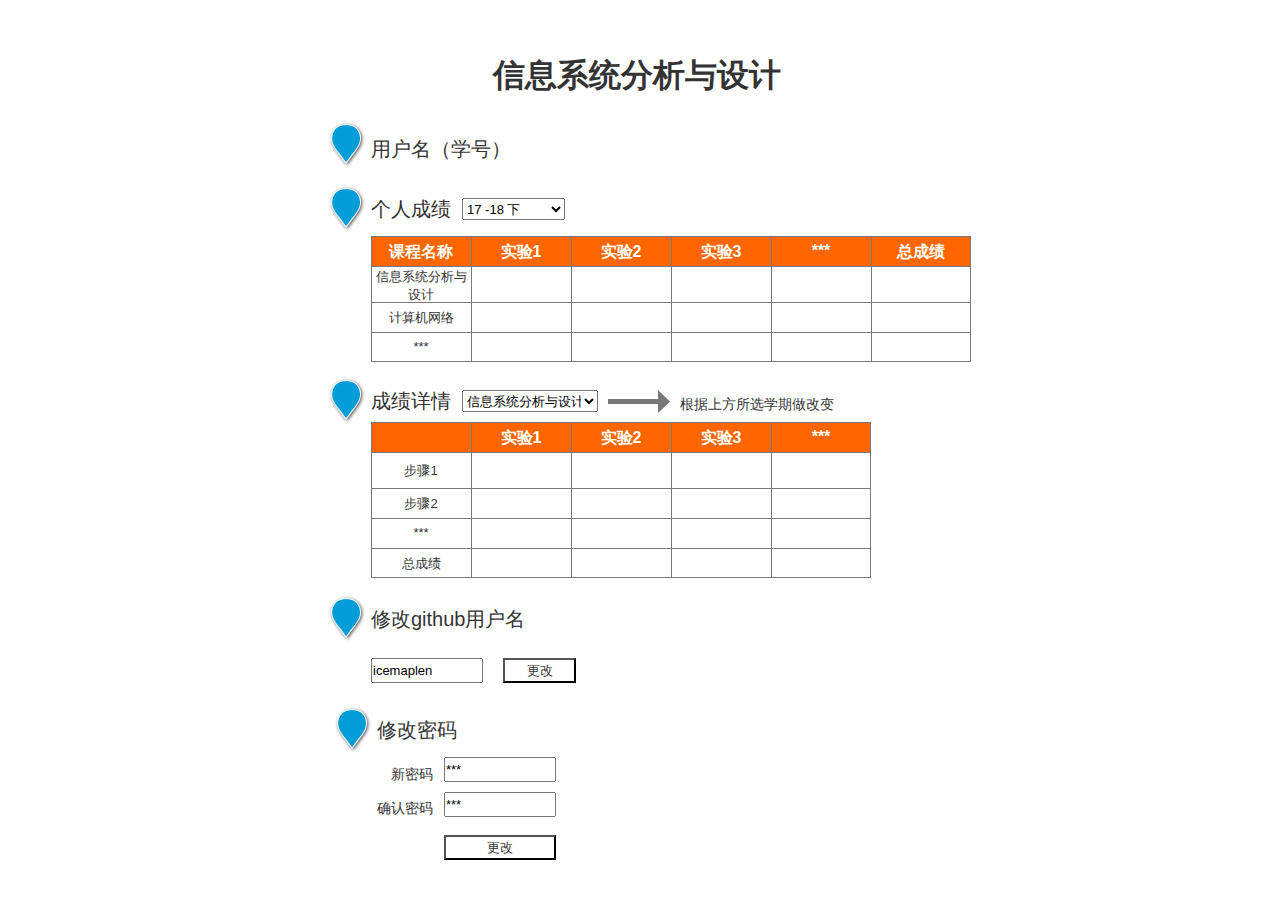
<file: test6/html/student.html>
﻿<!DOCTYPE html>
<html>
  <head>
    <title>student</title>
    <meta http-equiv="X-UA-Compatible" content="IE=edge"/>
    <meta http-equiv="content-type" content="text/html; charset=utf-8"/>
    <meta name="apple-mobile-web-app-capable" content="yes"/>
    <link href="resources/css/jquery-ui-themes.css" type="text/css" rel="stylesheet"/>
    <link href="resources/css/axure_rp_page.css" type="text/css" rel="stylesheet"/>
    <link href="data/styles.css" type="text/css" rel="stylesheet"/>
    <link href="files/student/styles.css" type="text/css" rel="stylesheet"/>
    <script src="resources/scripts/jquery-1.7.1.min.js"></script>
    <script src="resources/scripts/jquery-ui-1.8.10.custom.min.js"></script>
    <script src="resources/scripts/axure/axQuery.js"></script>
    <script src="resources/scripts/axure/globals.js"></script>
    <script src="resources/scripts/axutils.js"></script>
    <script src="resources/scripts/axure/annotation.js"></script>
    <script src="resources/scripts/axure/axQuery.std.js"></script>
    <script src="resources/scripts/axure/doc.js"></script>
    <script src="data/document.js"></script>
    <script src="resources/scripts/messagecenter.js"></script>
    <script src="resources/scripts/axure/events.js"></script>
    <script src="resources/scripts/axure/recording.js"></script>
    <script src="resources/scripts/axure/action.js"></script>
    <script src="resources/scripts/axure/expr.js"></script>
    <script src="resources/scripts/axure/geometry.js"></script>
    <script src="resources/scripts/axure/flyout.js"></script>
    <script src="resources/scripts/axure/ie.js"></script>
    <script src="resources/scripts/axure/model.js"></script>
    <script src="resources/scripts/axure/repeater.js"></script>
    <script src="resources/scripts/axure/sto.js"></script>
    <script src="resources/scripts/axure/utils.temp.js"></script>
    <script src="resources/scripts/axure/variables.js"></script>
    <script src="resources/scripts/axure/drag.js"></script>
    <script src="resources/scripts/axure/move.js"></script>
    <script src="resources/scripts/axure/visibility.js"></script>
    <script src="resources/scripts/axure/style.js"></script>
    <script src="resources/scripts/axure/adaptive.js"></script>
    <script src="resources/scripts/axure/tree.js"></script>
    <script src="resources/scripts/axure/init.temp.js"></script>
    <script src="files/student/data.js"></script>
    <script src="resources/scripts/axure/legacy.js"></script>
    <script src="resources/scripts/axure/viewer.js"></script>
    <script src="resources/scripts/axure/math.js"></script>
    <script type="text/javascript">
      $axure.utils.getTransparentGifPath = function() { return 'resources/images/transparent.gif'; };
      $axure.utils.getOtherPath = function() { return 'resources/Other.html'; };
      $axure.utils.getReloadPath = function() { return 'resources/reload.html'; };
    </script>
  </head>
  <body>
    <div id="base" class="">

      <!-- Unnamed (矩形) -->
      <div id="u185" class="ax_default _一级标题">
        <div id="u185_div" class=""></div>
        <!-- Unnamed () -->
        <div id="u186" class="text" style="visibility: visible;">
          <p><span>信息系统分析与设计</span></p>
        </div>
      </div>

      <!-- Unnamed (正水滴形) -->
      <div id="u187" class="ax_default marker">
        <img id="u187_img" class="img " src="images/student/u187.png"/>
        <!-- Unnamed () -->
        <div id="u188" class="text" style="display: none; visibility: hidden">
          <p><span></span></p>
        </div>
      </div>

      <!-- Unnamed (矩形) -->
      <div id="u189" class="ax_default label">
        <div id="u189_div" class=""></div>
        <!-- Unnamed () -->
        <div id="u190" class="text" style="visibility: visible;">
          <p><span>用户名（学号）</span></p>
        </div>
      </div>

      <!-- Unnamed (正水滴形) -->
      <div id="u191" class="ax_default marker">
        <img id="u191_img" class="img " src="images/student/u187.png"/>
        <!-- Unnamed () -->
        <div id="u192" class="text" style="display: none; visibility: hidden">
          <p><span></span></p>
        </div>
      </div>

      <!-- Unnamed (下拉列表框) -->
      <div id="u193" class="ax_default droplist">
        <select id="u193_input">
          <option value="17-18 上">17-18 上</option>
          <option selected value="17 -18 下">17 -18 下</option>
        </select>
      </div>

      <!-- Unnamed (矩形) -->
      <div id="u194" class="ax_default label">
        <div id="u194_div" class=""></div>
        <!-- Unnamed () -->
        <div id="u195" class="text" style="visibility: visible;">
          <p><span>个人成绩</span></p>
        </div>
      </div>

      <!-- Unnamed (表格) -->
      <div id="u196" class="ax_default">

        <!-- Unnamed (单元格) -->
        <div id="u197" class="ax_default table_cell">
          <img id="u197_img" class="img " src="images/student/u197.png"/>
          <!-- Unnamed () -->
          <div id="u198" class="text" style="visibility: visible;">
            <p><span>课程名称</span></p>
          </div>
        </div>

        <!-- Unnamed (单元格) -->
        <div id="u199" class="ax_default table_cell">
          <img id="u199_img" class="img " src="images/student/u197.png"/>
          <!-- Unnamed () -->
          <div id="u200" class="text" style="visibility: visible;">
            <p><span>实验1</span></p>
          </div>
        </div>

        <!-- Unnamed (单元格) -->
        <div id="u201" class="ax_default table_cell">
          <img id="u201_img" class="img " src="images/student/u197.png"/>
          <!-- Unnamed () -->
          <div id="u202" class="text" style="visibility: visible;">
            <p><span>实验2</span></p>
          </div>
        </div>

        <!-- Unnamed (单元格) -->
        <div id="u203" class="ax_default table_cell">
          <img id="u203_img" class="img " src="images/student/u197.png"/>
          <!-- Unnamed () -->
          <div id="u204" class="text" style="visibility: visible;">
            <p><span>实验3</span></p>
          </div>
        </div>

        <!-- Unnamed (单元格) -->
        <div id="u205" class="ax_default table_cell">
          <img id="u205_img" class="img " src="images/student/u197.png"/>
          <!-- Unnamed () -->
          <div id="u206" class="text" style="visibility: visible;">
            <p><span>***</span></p>
          </div>
        </div>

        <!-- Unnamed (单元格) -->
        <div id="u207" class="ax_default table_cell">
          <img id="u207_img" class="img " src="images/student/u207.png"/>
          <!-- Unnamed () -->
          <div id="u208" class="text" style="visibility: visible;">
            <p><span>总成绩</span></p>
          </div>
        </div>

        <!-- Unnamed (单元格) -->
        <div id="u209" class="ax_default table_cell">
          <img id="u209_img" class="img " src="images/student/u209.png"/>
          <!-- Unnamed () -->
          <div id="u210" class="text" style="visibility: visible;">
            <p><span>信息系统分析与设计</span></p>
          </div>
        </div>

        <!-- Unnamed (单元格) -->
        <div id="u211" class="ax_default table_cell">
          <img id="u211_img" class="img " src="images/student/u209.png"/>
          <!-- Unnamed () -->
          <div id="u212" class="text" style="display: none; visibility: hidden">
            <p><span></span></p>
          </div>
        </div>

        <!-- Unnamed (单元格) -->
        <div id="u213" class="ax_default table_cell">
          <img id="u213_img" class="img " src="images/student/u209.png"/>
          <!-- Unnamed () -->
          <div id="u214" class="text" style="display: none; visibility: hidden">
            <p><span></span></p>
          </div>
        </div>

        <!-- Unnamed (单元格) -->
        <div id="u215" class="ax_default table_cell">
          <img id="u215_img" class="img " src="images/student/u209.png"/>
          <!-- Unnamed () -->
          <div id="u216" class="text" style="display: none; visibility: hidden">
            <p><span></span></p>
          </div>
        </div>

        <!-- Unnamed (单元格) -->
        <div id="u217" class="ax_default table_cell">
          <img id="u217_img" class="img " src="images/student/u209.png"/>
          <!-- Unnamed () -->
          <div id="u218" class="text" style="display: none; visibility: hidden">
            <p><span></span></p>
          </div>
        </div>

        <!-- Unnamed (单元格) -->
        <div id="u219" class="ax_default table_cell">
          <img id="u219_img" class="img " src="images/student/u219.png"/>
          <!-- Unnamed () -->
          <div id="u220" class="text" style="display: none; visibility: hidden">
            <p><span></span></p>
          </div>
        </div>

        <!-- Unnamed (单元格) -->
        <div id="u221" class="ax_default table_cell">
          <img id="u221_img" class="img " src="images/index/u11.png"/>
          <!-- Unnamed () -->
          <div id="u222" class="text" style="visibility: visible;">
            <p><span>计算机网络</span></p>
          </div>
        </div>

        <!-- Unnamed (单元格) -->
        <div id="u223" class="ax_default table_cell">
          <img id="u223_img" class="img " src="images/index/u11.png"/>
          <!-- Unnamed () -->
          <div id="u224" class="text" style="display: none; visibility: hidden">
            <p><span></span></p>
          </div>
        </div>

        <!-- Unnamed (单元格) -->
        <div id="u225" class="ax_default table_cell">
          <img id="u225_img" class="img " src="images/index/u11.png"/>
          <!-- Unnamed () -->
          <div id="u226" class="text" style="display: none; visibility: hidden">
            <p><span></span></p>
          </div>
        </div>

        <!-- Unnamed (单元格) -->
        <div id="u227" class="ax_default table_cell">
          <img id="u227_img" class="img " src="images/index/u11.png"/>
          <!-- Unnamed () -->
          <div id="u228" class="text" style="display: none; visibility: hidden">
            <p><span></span></p>
          </div>
        </div>

        <!-- Unnamed (单元格) -->
        <div id="u229" class="ax_default table_cell">
          <img id="u229_img" class="img " src="images/index/u11.png"/>
          <!-- Unnamed () -->
          <div id="u230" class="text" style="display: none; visibility: hidden">
            <p><span></span></p>
          </div>
        </div>

        <!-- Unnamed (单元格) -->
        <div id="u231" class="ax_default table_cell">
          <img id="u231_img" class="img " src="images/index/u17.png"/>
          <!-- Unnamed () -->
          <div id="u232" class="text" style="display: none; visibility: hidden">
            <p><span></span></p>
          </div>
        </div>

        <!-- Unnamed (单元格) -->
        <div id="u233" class="ax_default table_cell">
          <img id="u233_img" class="img " src="images/index/u20.png"/>
          <!-- Unnamed () -->
          <div id="u234" class="text" style="visibility: visible;">
            <p><span>***</span></p>
          </div>
        </div>

        <!-- Unnamed (单元格) -->
        <div id="u235" class="ax_default table_cell">
          <img id="u235_img" class="img " src="images/index/u20.png"/>
          <!-- Unnamed () -->
          <div id="u236" class="text" style="display: none; visibility: hidden">
            <p><span></span></p>
          </div>
        </div>

        <!-- Unnamed (单元格) -->
        <div id="u237" class="ax_default table_cell">
          <img id="u237_img" class="img " src="images/index/u20.png"/>
          <!-- Unnamed () -->
          <div id="u238" class="text" style="display: none; visibility: hidden">
            <p><span></span></p>
          </div>
        </div>

        <!-- Unnamed (单元格) -->
        <div id="u239" class="ax_default table_cell">
          <img id="u239_img" class="img " src="images/index/u20.png"/>
          <!-- Unnamed () -->
          <div id="u240" class="text" style="display: none; visibility: hidden">
            <p><span></span></p>
          </div>
        </div>

        <!-- Unnamed (单元格) -->
        <div id="u241" class="ax_default table_cell">
          <img id="u241_img" class="img " src="images/index/u20.png"/>
          <!-- Unnamed () -->
          <div id="u242" class="text" style="display: none; visibility: hidden">
            <p><span></span></p>
          </div>
        </div>

        <!-- Unnamed (单元格) -->
        <div id="u243" class="ax_default table_cell">
          <img id="u243_img" class="img " src="images/index/u26.png"/>
          <!-- Unnamed () -->
          <div id="u244" class="text" style="display: none; visibility: hidden">
            <p><span></span></p>
          </div>
        </div>
      </div>

      <!-- Unnamed (正水滴形) -->
      <div id="u245" class="ax_default marker">
        <img id="u245_img" class="img " src="images/student/u187.png"/>
        <!-- Unnamed () -->
        <div id="u246" class="text" style="display: none; visibility: hidden">
          <p><span></span></p>
        </div>
      </div>

      <!-- Unnamed (矩形) -->
      <div id="u247" class="ax_default label">
        <div id="u247_div" class=""></div>
        <!-- Unnamed () -->
        <div id="u248" class="text" style="visibility: visible;">
          <p><span>成绩详情</span></p>
        </div>
      </div>

      <!-- Unnamed (下拉列表框) -->
      <div id="u249" class="ax_default droplist">
        <select id="u249_input">
          <option selected value="信息系统分析与设计">信息系统分析与设计</option>
          <option value="计算机网络">计算机网络</option>
        </select>
      </div>

      <!-- Unnamed (表格) -->
      <div id="u250" class="ax_default">

        <!-- Unnamed (单元格) -->
        <div id="u251" class="ax_default table_cell">
          <img id="u251_img" class="img " src="images/student/u197.png"/>
          <!-- Unnamed () -->
          <div id="u252" class="text" style="display: none; visibility: hidden">
            <p><span></span></p>
          </div>
        </div>

        <!-- Unnamed (单元格) -->
        <div id="u253" class="ax_default table_cell">
          <img id="u253_img" class="img " src="images/student/u197.png"/>
          <!-- Unnamed () -->
          <div id="u254" class="text" style="visibility: visible;">
            <p><span>实验1</span></p>
          </div>
        </div>

        <!-- Unnamed (单元格) -->
        <div id="u255" class="ax_default table_cell">
          <img id="u255_img" class="img " src="images/student/u197.png"/>
          <!-- Unnamed () -->
          <div id="u256" class="text" style="visibility: visible;">
            <p><span>实验2</span></p>
          </div>
        </div>

        <!-- Unnamed (单元格) -->
        <div id="u257" class="ax_default table_cell">
          <img id="u257_img" class="img " src="images/student/u197.png"/>
          <!-- Unnamed () -->
          <div id="u258" class="text" style="visibility: visible;">
            <p><span>实验3</span></p>
          </div>
        </div>

        <!-- Unnamed (单元格) -->
        <div id="u259" class="ax_default table_cell">
          <img id="u259_img" class="img " src="images/student/u207.png"/>
          <!-- Unnamed () -->
          <div id="u260" class="text" style="visibility: visible;">
            <p><span>***</span></p>
          </div>
        </div>

        <!-- Unnamed (单元格) -->
        <div id="u261" class="ax_default table_cell">
          <img id="u261_img" class="img " src="images/student/u209.png"/>
          <!-- Unnamed () -->
          <div id="u262" class="text" style="visibility: visible;">
            <p><span>步骤1</span></p>
          </div>
        </div>

        <!-- Unnamed (单元格) -->
        <div id="u263" class="ax_default table_cell">
          <img id="u263_img" class="img " src="images/student/u209.png"/>
          <!-- Unnamed () -->
          <div id="u264" class="text" style="display: none; visibility: hidden">
            <p><span></span></p>
          </div>
        </div>

        <!-- Unnamed (单元格) -->
        <div id="u265" class="ax_default table_cell">
          <img id="u265_img" class="img " src="images/student/u209.png"/>
          <!-- Unnamed () -->
          <div id="u266" class="text" style="display: none; visibility: hidden">
            <p><span></span></p>
          </div>
        </div>

        <!-- Unnamed (单元格) -->
        <div id="u267" class="ax_default table_cell">
          <img id="u267_img" class="img " src="images/student/u209.png"/>
          <!-- Unnamed () -->
          <div id="u268" class="text" style="display: none; visibility: hidden">
            <p><span></span></p>
          </div>
        </div>

        <!-- Unnamed (单元格) -->
        <div id="u269" class="ax_default table_cell">
          <img id="u269_img" class="img " src="images/student/u219.png"/>
          <!-- Unnamed () -->
          <div id="u270" class="text" style="display: none; visibility: hidden">
            <p><span></span></p>
          </div>
        </div>

        <!-- Unnamed (单元格) -->
        <div id="u271" class="ax_default table_cell">
          <img id="u271_img" class="img " src="images/index/u11.png"/>
          <!-- Unnamed () -->
          <div id="u272" class="text" style="visibility: visible;">
            <p><span>步骤2</span></p>
          </div>
        </div>

        <!-- Unnamed (单元格) -->
        <div id="u273" class="ax_default table_cell">
          <img id="u273_img" class="img " src="images/index/u11.png"/>
          <!-- Unnamed () -->
          <div id="u274" class="text" style="display: none; visibility: hidden">
            <p><span></span></p>
          </div>
        </div>

        <!-- Unnamed (单元格) -->
        <div id="u275" class="ax_default table_cell">
          <img id="u275_img" class="img " src="images/index/u11.png"/>
          <!-- Unnamed () -->
          <div id="u276" class="text" style="display: none; visibility: hidden">
            <p><span></span></p>
          </div>
        </div>

        <!-- Unnamed (单元格) -->
        <div id="u277" class="ax_default table_cell">
          <img id="u277_img" class="img " src="images/index/u11.png"/>
          <!-- Unnamed () -->
          <div id="u278" class="text" style="display: none; visibility: hidden">
            <p><span></span></p>
          </div>
        </div>

        <!-- Unnamed (单元格) -->
        <div id="u279" class="ax_default table_cell">
          <img id="u279_img" class="img " src="images/index/u17.png"/>
          <!-- Unnamed () -->
          <div id="u280" class="text" style="display: none; visibility: hidden">
            <p><span></span></p>
          </div>
        </div>

        <!-- Unnamed (单元格) -->
        <div id="u281" class="ax_default table_cell">
          <img id="u281_img" class="img " src="images/index/u11.png"/>
          <!-- Unnamed () -->
          <div id="u282" class="text" style="visibility: visible;">
            <p><span>***</span></p>
          </div>
        </div>

        <!-- Unnamed (单元格) -->
        <div id="u283" class="ax_default table_cell">
          <img id="u283_img" class="img " src="images/index/u11.png"/>
          <!-- Unnamed () -->
          <div id="u284" class="text" style="display: none; visibility: hidden">
            <p><span></span></p>
          </div>
        </div>

        <!-- Unnamed (单元格) -->
        <div id="u285" class="ax_default table_cell">
          <img id="u285_img" class="img " src="images/index/u11.png"/>
          <!-- Unnamed () -->
          <div id="u286" class="text" style="display: none; visibility: hidden">
            <p><span></span></p>
          </div>
        </div>

        <!-- Unnamed (单元格) -->
        <div id="u287" class="ax_default table_cell">
          <img id="u287_img" class="img " src="images/index/u11.png"/>
          <!-- Unnamed () -->
          <div id="u288" class="text" style="display: none; visibility: hidden">
            <p><span></span></p>
          </div>
        </div>

        <!-- Unnamed (单元格) -->
        <div id="u289" class="ax_default table_cell">
          <img id="u289_img" class="img " src="images/index/u17.png"/>
          <!-- Unnamed () -->
          <div id="u290" class="text" style="display: none; visibility: hidden">
            <p><span></span></p>
          </div>
        </div>

        <!-- Unnamed (单元格) -->
        <div id="u291" class="ax_default table_cell">
          <img id="u291_img" class="img " src="images/index/u20.png"/>
          <!-- Unnamed () -->
          <div id="u292" class="text" style="visibility: visible;">
            <p><span>总成绩</span></p>
          </div>
        </div>

        <!-- Unnamed (单元格) -->
        <div id="u293" class="ax_default table_cell">
          <img id="u293_img" class="img " src="images/index/u20.png"/>
          <!-- Unnamed () -->
          <div id="u294" class="text" style="display: none; visibility: hidden">
            <p><span></span></p>
          </div>
        </div>

        <!-- Unnamed (单元格) -->
        <div id="u295" class="ax_default table_cell">
          <img id="u295_img" class="img " src="images/index/u20.png"/>
          <!-- Unnamed () -->
          <div id="u296" class="text" style="display: none; visibility: hidden">
            <p><span></span></p>
          </div>
        </div>

        <!-- Unnamed (单元格) -->
        <div id="u297" class="ax_default table_cell">
          <img id="u297_img" class="img " src="images/index/u20.png"/>
          <!-- Unnamed () -->
          <div id="u298" class="text" style="display: none; visibility: hidden">
            <p><span></span></p>
          </div>
        </div>

        <!-- Unnamed (单元格) -->
        <div id="u299" class="ax_default table_cell">
          <img id="u299_img" class="img " src="images/index/u26.png"/>
          <!-- Unnamed () -->
          <div id="u300" class="text" style="display: none; visibility: hidden">
            <p><span></span></p>
          </div>
        </div>
      </div>

      <!-- Unnamed (水平线) -->
      <div id="u301" class="ax_default arrow">
        <img id="u301_img" class="img " src="images/student/u301.png"/>
        <!-- Unnamed () -->
        <div id="u302" class="text" style="display: none; visibility: hidden">
          <p><span></span></p>
        </div>
      </div>

      <!-- Unnamed (矩形) -->
      <div id="u303" class="ax_default label">
        <div id="u303_div" class=""></div>
        <!-- Unnamed () -->
        <div id="u304" class="text" style="visibility: visible;">
          <p><span>根据上方所选学期做改变</span></p>
        </div>
      </div>

      <!-- Unnamed (正水滴形) -->
      <div id="u305" class="ax_default marker">
        <img id="u305_img" class="img " src="images/student/u187.png"/>
        <!-- Unnamed () -->
        <div id="u306" class="text" style="display: none; visibility: hidden">
          <p><span></span></p>
        </div>
      </div>

      <!-- Unnamed (矩形) -->
      <div id="u307" class="ax_default label">
        <div id="u307_div" class=""></div>
        <!-- Unnamed () -->
        <div id="u308" class="text" style="visibility: visible;">
          <p><span>修改github用户名</span></p>
        </div>
      </div>

      <!-- Unnamed (文本框) -->
      <div id="u309" class="ax_default text_field">
        <input id="u309_input" type="text" value="icemaplen"/>
      </div>

      <!-- Unnamed (提交按钮) -->
      <div id="u310" class="ax_default html_button">
        <input id="u310_input" type="submit" value="更改"/>
      </div>

      <!-- Unnamed (正水滴形) -->
      <div id="u311" class="ax_default marker">
        <img id="u311_img" class="img " src="images/student/u187.png"/>
        <!-- Unnamed () -->
        <div id="u312" class="text" style="display: none; visibility: hidden">
          <p><span></span></p>
        </div>
      </div>

      <!-- Unnamed (矩形) -->
      <div id="u313" class="ax_default label">
        <div id="u313_div" class=""></div>
        <!-- Unnamed () -->
        <div id="u314" class="text" style="visibility: visible;">
          <p><span>修改密码</span></p>
        </div>
      </div>

      <!-- Unnamed (文本框) -->
      <div id="u315" class="ax_default text_field">
        <input id="u315_input" type="text" value="***"/>
      </div>

      <!-- Unnamed (提交按钮) -->
      <div id="u316" class="ax_default html_button">
        <input id="u316_input" type="submit" value="更改"/>
      </div>

      <!-- Unnamed (矩形) -->
      <div id="u317" class="ax_default label">
        <div id="u317_div" class=""></div>
        <!-- Unnamed () -->
        <div id="u318" class="text" style="visibility: visible;">
          <p><span>新密码</span></p>
        </div>
      </div>

      <!-- Unnamed (矩形) -->
      <div id="u319" class="ax_default label">
        <div id="u319_div" class=""></div>
        <!-- Unnamed () -->
        <div id="u320" class="text" style="visibility: visible;">
          <p><span>确认密码</span></p>
        </div>
      </div>

      <!-- Unnamed (文本框) -->
      <div id="u321" class="ax_default text_field">
        <input id="u321_input" type="text" value="***"/>
      </div>
    </div>
  </body>
</html>
</file>
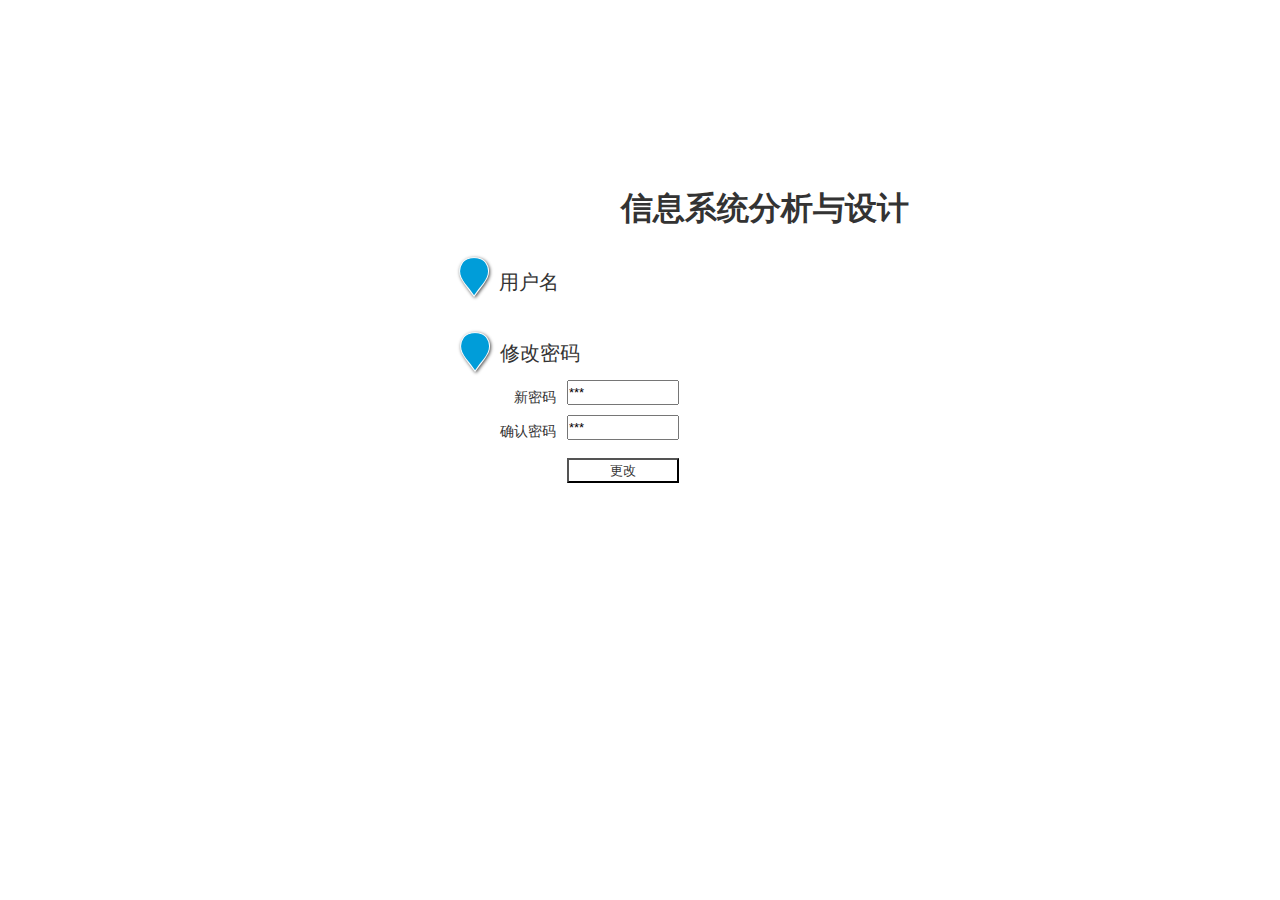
<file: test6/html/teacher.html>
﻿<!DOCTYPE html>
<html>
  <head>
    <title>teacher</title>
    <meta http-equiv="X-UA-Compatible" content="IE=edge"/>
    <meta http-equiv="content-type" content="text/html; charset=utf-8"/>
    <meta name="apple-mobile-web-app-capable" content="yes"/>
    <link href="resources/css/jquery-ui-themes.css" type="text/css" rel="stylesheet"/>
    <link href="resources/css/axure_rp_page.css" type="text/css" rel="stylesheet"/>
    <link href="data/styles.css" type="text/css" rel="stylesheet"/>
    <link href="files/teacher/styles.css" type="text/css" rel="stylesheet"/>
    <script src="resources/scripts/jquery-1.7.1.min.js"></script>
    <script src="resources/scripts/jquery-ui-1.8.10.custom.min.js"></script>
    <script src="resources/scripts/axure/axQuery.js"></script>
    <script src="resources/scripts/axure/globals.js"></script>
    <script src="resources/scripts/axutils.js"></script>
    <script src="resources/scripts/axure/annotation.js"></script>
    <script src="resources/scripts/axure/axQuery.std.js"></script>
    <script src="resources/scripts/axure/doc.js"></script>
    <script src="data/document.js"></script>
    <script src="resources/scripts/messagecenter.js"></script>
    <script src="resources/scripts/axure/events.js"></script>
    <script src="resources/scripts/axure/recording.js"></script>
    <script src="resources/scripts/axure/action.js"></script>
    <script src="resources/scripts/axure/expr.js"></script>
    <script src="resources/scripts/axure/geometry.js"></script>
    <script src="resources/scripts/axure/flyout.js"></script>
    <script src="resources/scripts/axure/ie.js"></script>
    <script src="resources/scripts/axure/model.js"></script>
    <script src="resources/scripts/axure/repeater.js"></script>
    <script src="resources/scripts/axure/sto.js"></script>
    <script src="resources/scripts/axure/utils.temp.js"></script>
    <script src="resources/scripts/axure/variables.js"></script>
    <script src="resources/scripts/axure/drag.js"></script>
    <script src="resources/scripts/axure/move.js"></script>
    <script src="resources/scripts/axure/visibility.js"></script>
    <script src="resources/scripts/axure/style.js"></script>
    <script src="resources/scripts/axure/adaptive.js"></script>
    <script src="resources/scripts/axure/tree.js"></script>
    <script src="resources/scripts/axure/init.temp.js"></script>
    <script src="files/teacher/data.js"></script>
    <script src="resources/scripts/axure/legacy.js"></script>
    <script src="resources/scripts/axure/viewer.js"></script>
    <script src="resources/scripts/axure/math.js"></script>
    <script type="text/javascript">
      $axure.utils.getTransparentGifPath = function() { return 'resources/images/transparent.gif'; };
      $axure.utils.getOtherPath = function() { return 'resources/Other.html'; };
      $axure.utils.getReloadPath = function() { return 'resources/reload.html'; };
    </script>
  </head>
  <body>
    <div id="base" class="">

      <!-- Unnamed (矩形) -->
      <div id="u322" class="ax_default _一级标题">
        <div id="u322_div" class=""></div>
        <!-- Unnamed () -->
        <div id="u323" class="text" style="visibility: visible;">
          <p><span>信息系统分析与设计</span></p>
        </div>
      </div>

      <!-- Unnamed (正水滴形) -->
      <div id="u324" class="ax_default marker">
        <img id="u324_img" class="img " src="images/student/u187.png"/>
        <!-- Unnamed () -->
        <div id="u325" class="text" style="display: none; visibility: hidden">
          <p><span></span></p>
        </div>
      </div>

      <!-- Unnamed (矩形) -->
      <div id="u326" class="ax_default label">
        <div id="u326_div" class=""></div>
        <!-- Unnamed () -->
        <div id="u327" class="text" style="visibility: visible;">
          <p><span>用户名</span></p>
        </div>
      </div>

      <!-- Unnamed (正水滴形) -->
      <div id="u328" class="ax_default marker">
        <img id="u328_img" class="img " src="images/student/u187.png"/>
        <!-- Unnamed () -->
        <div id="u329" class="text" style="display: none; visibility: hidden">
          <p><span></span></p>
        </div>
      </div>

      <!-- Unnamed (矩形) -->
      <div id="u330" class="ax_default label">
        <div id="u330_div" class=""></div>
        <!-- Unnamed () -->
        <div id="u331" class="text" style="visibility: visible;">
          <p><span>修改密码</span></p>
        </div>
      </div>

      <!-- Unnamed (文本框) -->
      <div id="u332" class="ax_default text_field">
        <input id="u332_input" type="text" value="***"/>
      </div>

      <!-- Unnamed (提交按钮) -->
      <div id="u333" class="ax_default html_button">
        <input id="u333_input" type="submit" value="更改"/>
      </div>

      <!-- Unnamed (矩形) -->
      <div id="u334" class="ax_default label">
        <div id="u334_div" class=""></div>
        <!-- Unnamed () -->
        <div id="u335" class="text" style="visibility: visible;">
          <p><span>新密码</span></p>
        </div>
      </div>

      <!-- Unnamed (矩形) -->
      <div id="u336" class="ax_default label">
        <div id="u336_div" class=""></div>
        <!-- Unnamed () -->
        <div id="u337" class="text" style="visibility: visible;">
          <p><span>确认密码</span></p>
        </div>
      </div>

      <!-- Unnamed (文本框) -->
      <div id="u338" class="ax_default text_field">
        <input id="u338_input" type="text" value="***"/>
      </div>
    </div>
  </body>
</html>
</file>
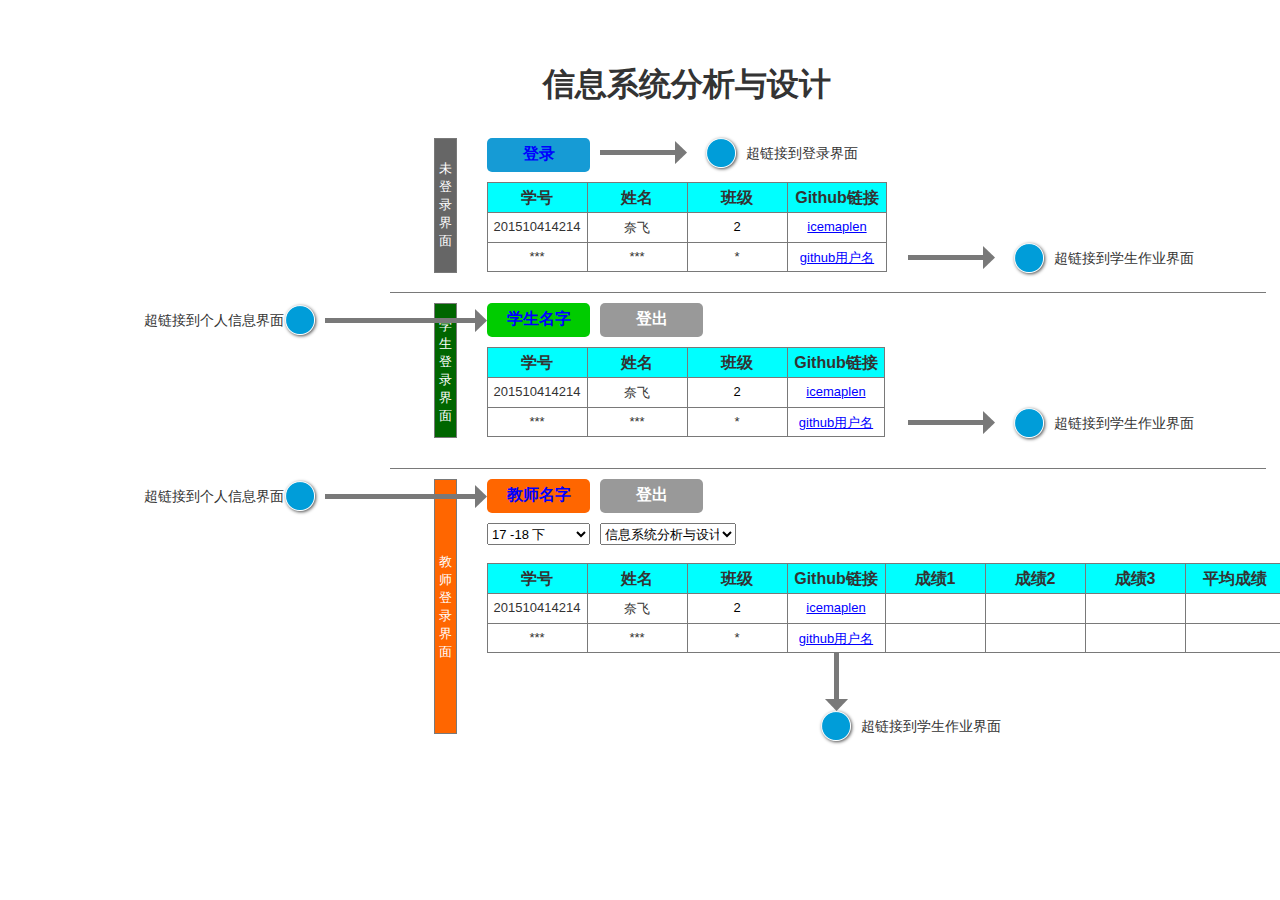
<file: test6/html/resources/reload.html>
﻿<html>
	<head>
		<title></title>
	</head>
	<body>
	
	<script language="javascript">
	function getUrl() {
      var query = window.location.hash.substring(1);
      var vars = query.split("&&&");
      for (var i=0;i<vars.length;i++) {
        var url = vars[i];
        return decodeURI(url).replace("html%23","html#");
      } 
    }

    var rel = '../';
    var url = getUrl();
    if (url.indexOf(":") > 0 && url.indexOf(":") < 10) rel = '';
	self.location.href = rel + url;
	</script>
	
	</body>
</html>
</file>
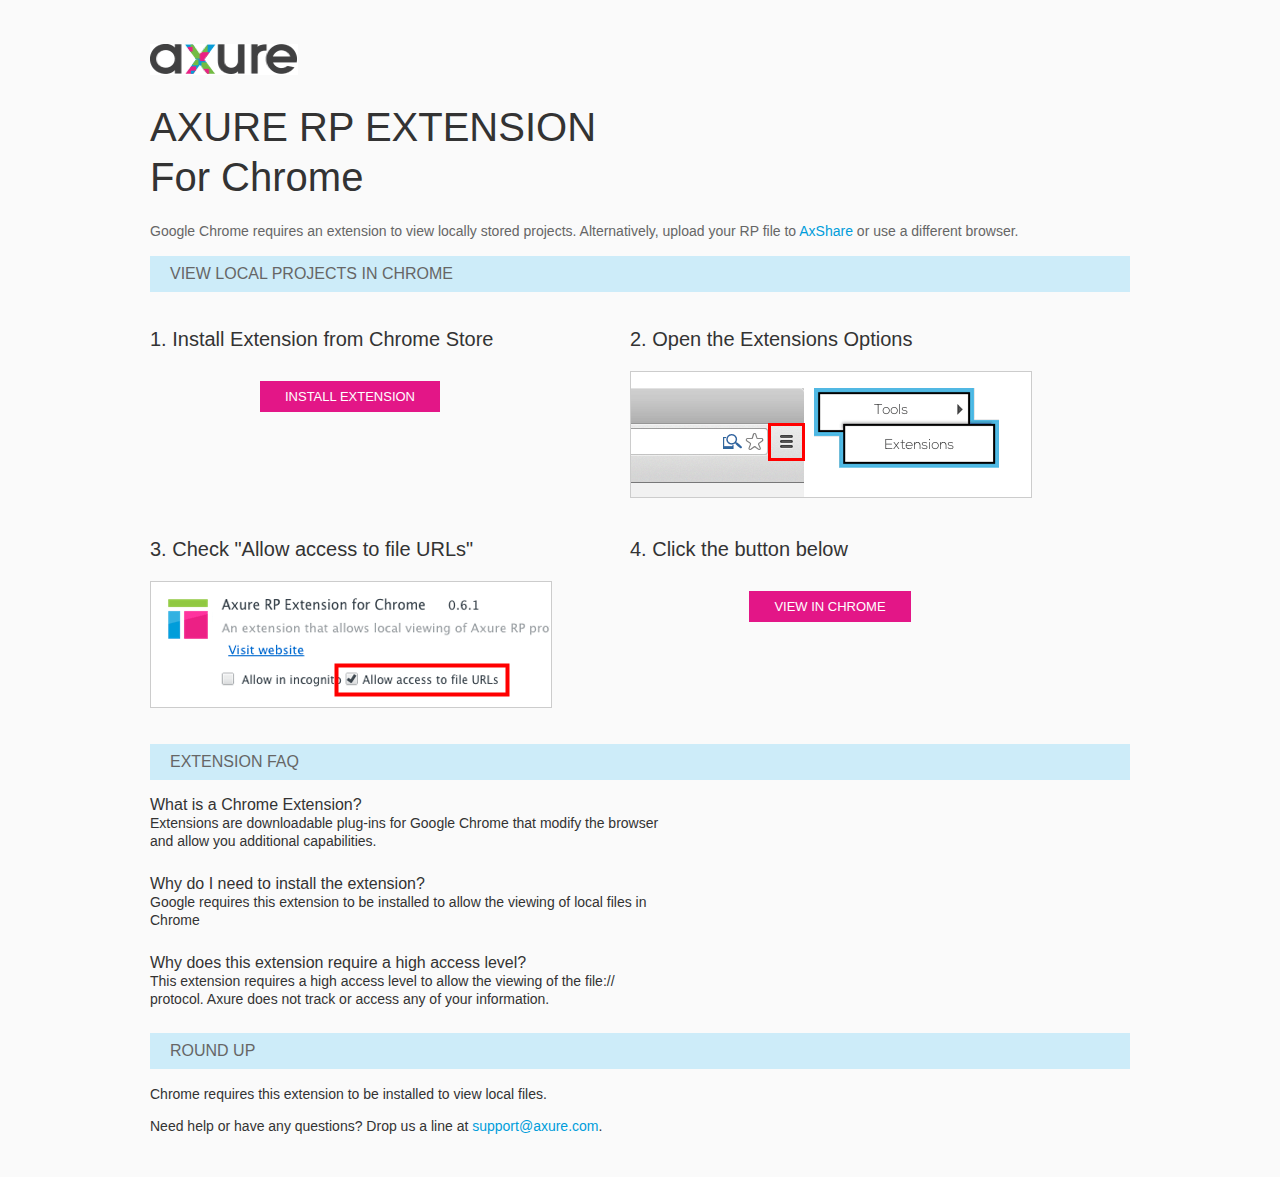
<file: test6/html/resources/chrome/chrome.html>
<html>
<head>
    <title>Install the Axure RP Chrome Extension</title>
    <style type="text/css">
        *
        {
            font-family: Helvetica, Arial, sans-serif;
        }
        body
        {
            text-align: center;
            background-color: #fafafa;
        }
        p
        {
            font-size: 14px;
            line-height: 18px;
            color: #333333;
        }
        div.container
        {
            width: 980px;
            margin-left: auto;
            margin-right: auto;
            text-align: left;
        }
        a
        {
            text-decoration: none;
            color: #009dda;
        }
        .button
        {
            background: #E31687;
            font: normal 16px Arial, sans-serif;
            color: #FFFFFF;
            padding: 8px 25px 8px 25px;
            border: 0;
            display: inline-block;
            margin-top: 10px;
            text-transform: uppercase;
            font-size: 13px;
        }
        a:hover.button
        {
            opacity: .8;
        }
        div.left
        {
            width: 400px;
            float: left;
            margin-right: 80px;
        }
        div.right
        {
            width: 400px;
            float: left;
        }
        div.buttonContainer
        {
            text-align: center;
        }
        h1
        {
            font-size: 40px;
            color: #333333;
            line-height: 50px;
            margin-bottom: 20px;
            font-weight: normal;
        }
        h2
        {
            font-size: 38px;
            font-weight: normal;
            color: #08639C;
            text-align: center;
        }
        h3
        {
            font-size: 20px;
            color: #333333;
            font-weight: normal;
        }
        .heading
        {
            background-color: #cdecf9;
            height: 36px;
            line-height: 36px;
            padding-left: 20px;
            font-size: 16px;
            color: #666666;
        }
        span.faq
        {
            font-size: 16px;
            font-weight: normal;
            color: #333333;
            display: block;
        }
    </style>
</head>
<body>
    <div class="container">
        <br />
        <br />
        <img src="axure_logo.gif" alt="axure" />
        <br />
        <h1>
            AXURE RP EXTENSION<br />
            For Chrome</h1>
        <p style="font-size: 14px; color: #666666; margin-top: 10px;">
            Google Chrome requires an extension to view locally stored projects. Alternatively,
            upload your RP file to <a href="https://share.axure.com">AxShare</a> or use a different
            browser.</p>
        <h3 class="heading">
            VIEW LOCAL PROJECTS IN CHROME</h3>
        <div class="left">
            <h3>
                1. Install Extension from Chrome Store</h3>
            <div class="buttonContainer">
                <a class="button" href="https://chrome.google.com/webstore/detail/dogkpdfcklifaemcdfbildhcofnopogp"
                    target="_blank">Install Extension</a>
            </div>
        </div>
        <div class="right">
            <h3>
                2. Open the Extensions Options</h3>
            <img src="extensions_menu.gif" alt="extensions" />
        </div>
        <div style="clear: both; height: 20px;">
            &nbsp;</div>
        <div class="left">
            <h3>
                3. Check "Allow access to file URLs"</h3>
            <img src="allow_access.gif" alt="allow access" />
        </div>
        <div class="right">
            <h3>
                4. Click the button below</h3>
            <div class="buttonContainer">
                <a class="button" href="../../start.html">View in Chrome</a>
            </div>
        </div>
        <div style="clear: both; height: 20px;">
        </div>
        <h3 class="heading">
            EXTENSION FAQ</h3>
        <p>
            <span class="faq">What is a Chrome Extension?</span> Extensions are downloadable
            plug-ins for Google Chrome that modify the browser<br />
            and allow you additional capabilities.
        </p>
        <p style="margin-top: 25px;">
            <span class="faq">Why do I need to install the extension?</span> Google requires
            this extension to be installed to allow the viewing of local files in<br />
            Chrome
        </p>
        <p style="margin-top: 25px; margin-bottom: 25px;">
            <span class="faq">Why does this extension require a high access level?</span> This
            extension requires a high access level to allow the viewing of the file://<br />
            protocol. Axure does not track or access any of your information.
        </p>
        <h3 class="heading">
            ROUND UP</h3>
        <p>
            Chrome requires this extension to be installed to view local files.</p>
        <p>
            Need help or have any questions? Drop us a line at <a href="mailto:support@axure.com">
                support@axure.com</a>.
        </p>
        <div style="clear: both; height: 20px;">
        </div>
    </div>
</body>
</html>
</file>
<file: test6/html/resources/css/axure_rp_page.css>
﻿/* so the window resize fires within a frame in IE7 */
html, body {
    height: 100%;
}

a {
    color: inherit;
}

p {
    margin: 0px;
    text-rendering: optimizeLegibility;
    font-feature-settings: "kern" 1;
    -webkit-font-feature-settings: "kern";
    -moz-font-feature-settings: "kern";
    -moz-font-feature-settings: "kern=1";
    font-kerning: normal;
}

iframe {
    background: #FFFFFF;
}

/* to match IE with C, FF */
input {
    padding: 1px 0px 1px 0px;
    box-sizing: border-box;
    -moz-box-sizing: border-box;
}

textarea {
    margin: 0px;
    box-sizing: border-box;
    -moz-box-sizing: border-box;
}

div.intcases {
    font-family: arial; 
    font-size: 12px;
    text-align:left; 
    border:1px solid #AAA; 
    background:#FFF none repeat scroll 0% 0%; 
    z-index:9999; 
    visibility:hidden; 
    position:absolute;
    padding: 0px;
    border-radius: 3px;
    white-space: nowrap;
}

div.intcaselink {
    cursor: pointer;
    padding: 3px 8px 3px 8px;
    margin: 5px;
    background:#EEE none repeat scroll 0% 0%; 
    border:1px solid #AAA;
    border-radius: 3px;
}

div.refpageimage {
    position: absolute;
    left: 0px;
    top: 0px;
    font-size: 0px;
    width: 16px;
    height: 16px;
    cursor: pointer;
    background-image: url(images/newwindow.gif);
    background-repeat: no-repeat;
}

div.annnoteimage {
    position: absolute;
    left: 0px;
    top: 0px;
    font-size: 0px;
    /*width: 16px;
    height: 12px;*/
    cursor: help;
    /*background-image: url(images/note.gif);*/
    /*background-repeat: no-repeat;*/
    width: 13px;
    height: 12px;
    padding-top: 1px;
    text-align: center;
    background-color: #138CDD;
    -moz-box-shadow: 1px 1px 3px #aaa;
    -webkit-box-shadow: 1px 1px 3px #aaa;
    box-shadow: 1px 1px 3px #aaa;
}

div.annnoteline {
    display: inline-block;
    width: 9px;
    height: 1px;
    border-bottom: 1px solid white;
    margin-top: 1px;
}

div.annnotelabel {
    position: absolute;
    left: 0px;
    top: 0px;
    font-family: Helvetica,Arial;
    font-size: 10px;
    /*border: 1px solid rgb(166,221,242);*/
    cursor: help;
    /*background:rgb(0,157,217) none repeat scroll 0% 0%;*/ 
    padding: 1px 3px 1px 3px;
    white-space: nowrap;
    color: white;
    
    background-color: #138CDD;
    -moz-box-shadow: 1px 1px 3px #aaa;
    -webkit-box-shadow: 1px 1px 3px #aaa;
    box-shadow: 1px 1px 3px #aaa;
}

.annotation {
    font-size: 12px;
    padding-left: 2px;
    margin-bottom: 5px;
}

.annotationName {
    /*font-size: 13px;
    font-weight: bold;
    margin-bottom: 3px;
    white-space: nowrap;*/

    font-family: 'Trebuchet MS';
    font-size: 14px;
    font-weight: bold;
    margin-bottom: 5px;
    white-space: nowrap;
}

.annotationValue {
    font-family: Arial, Helvetica, Sans-Serif;
    font-size: 12px;
    color: #4a4a4a;
    line-height: 21px;
    margin-bottom: 20px;
}

.noteLink {
    text-decoration: inherit;
    color: inherit;
}

.noteLink:hover {
    background-color: white;
}

/* this is a fix for the issue where dialogs jump around and takes the text-align from the body */
.dialogFix {
    position:absolute;
    text-align:left;
    border: 1px solid #8f949a;
}


@keyframes pulsate {
  from {
    box-shadow: 0 0 10px #15d6ba;
  }
  to {
    box-shadow: 0 0 20px #15d6ba;
  }
}

@-webkit-keyframes pulsate {
  from {
    -webkit-box-shadow: 0 0 10px #15d6ba;
    box-shadow: 0 0 10px #15d6ba;
  }
  to {
    -webkit-box-shadow: 0 0 20px #15d6ba;
    box-shadow: 0 0 20px #15d6ba;
  }
}
 
@-moz-keyframes pulsate {
  from {
    -moz-box-shadow: 0 0 10px #15d6ba;
    box-shadow: 0 0 10px #15d6ba;
  }
  to {
    -moz-box-shadow: 0 0 20px #15d6ba;
    box-shadow: 0 0 20px #15d6ba;
  }
}

.legacyPulsateBorder {
    /*border: 5px solid #15d6ba;
    margin: -5px;*/
    -moz-box-shadow: 0 0 10px 3px #15d6ba;
    box-shadow: 0 0 10px 3px #15d6ba;
}

.pulsateBorder {
  animation-name: pulsate;
  animation-timing-function: ease-in-out;
  animation-duration: 0.9s;
  animation-iteration-count: infinite;
  animation-direction: alternate;
  
  -webkit-animation-name: pulsate;
  -webkit-animation-timing-function: ease-in-out;
  -webkit-animation-duration: 0.9s;
  -webkit-animation-iteration-count: infinite;
  -webkit-animation-direction: alternate;

  -moz-animation-name: pulsate;
  -moz-animation-timing-function: ease-in-out;
  -moz-animation-duration: 0.9s;
  -moz-animation-iteration-count: infinite;
  -moz-animation-direction: alternate;
}

.ax_default_hidden, .ax_default_unplaced{
    display: none;
    visibility: hidden;
}

.widgetNoteSelected {
    -moz-box-shadow: 0 0 10px 3px #138CDD;
    box-shadow: 0 0 10px 3px #138CDD;
    /*-moz-box-shadow: 0 0 20px #3915d6;
    box-shadow: 0 0 20px #3915d6;*/
    /*border: 3px solid #3915d6;*/
    /*margin: -3px;*/
}


.singleImg {
    display: none;
    visibility: hidden;
}
</file>
<file: test6/html/data/styles.css>
﻿.ax_default {
  font-family:'Arial Normal', 'Arial';
  font-weight:400;
  font-style:normal;
  font-size:13px;
  color:#333333;
  text-align:center;
  line-height:normal;
}
.box_1 {
}
.button {
}
.primary_button {
  color:#FFFFFF;
}
._图片 {
}
._一级标题 {
  font-family:'Arial Normal', 'Arial';
  font-weight:bold;
  font-size:32px;
  text-align:left;
}
._二级标题 {
  font-family:'Arial Normal', 'Arial';
  font-weight:bold;
  font-size:24px;
  text-align:left;
}
._三级标题 {
  font-family:'Arial Normal', 'Arial';
  font-weight:bold;
  font-size:18px;
  text-align:left;
}
._四级标题 {
  font-family:'Arial Normal', 'Arial';
  font-weight:bold;
  font-size:14px;
  text-align:left;
}
._五级标题 {
  font-family:'Arial Normal', 'Arial';
  font-weight:bold;
  text-align:left;
}
._六级标题 {
  font-family:'Arial Normal', 'Arial';
  font-weight:bold;
  font-size:10px;
  text-align:left;
}
.label {
  font-size:14px;
  text-align:left;
}
._文本段落 {
  text-align:left;
}
._文本链接 {
  color:#0000FF;
}
._鼠标悬停文本链接时 {
}
._鼠标按下文本链接时 {
}
.line {
}
.arrow {
}
.text_field {
  color:#000000;
  text-align:left;
}
.text_area {
  color:#000000;
  text-align:left;
}
.droplist {
  color:#000000;
  text-align:left;
}
.html_button {
  text-align:center;
}
.table_cell {
}
.sticky_2 {
  text-align:left;
}
.sticky_3 {
  text-align:left;
}
.marker {
  color:#FFFFFF;
}
</file>
<file: test6/html/files/index/styles.css>
﻿body {
  margin:0px;
  background-image:none;
  position:static;
  left:auto;
  width:1475px;
  margin-left:0;
  margin-right:0;
  text-align:left;
}
#base {
  position:absolute;
  z-index:0;
}
#u0_div {
  position:absolute;
  left:0px;
  top:0px;
  width:289px;
  height:37px;
  background:inherit;
  background-color:rgba(255, 255, 255, 0);
  border:none;
  border-radius:0px;
  -moz-box-shadow:none;
  -webkit-box-shadow:none;
  box-shadow:none;
  font-family:'Arial Negreta', 'Arial';
  font-weight:700;
  font-style:normal;
}
#u0 {
  position:absolute;
  left:543px;
  top:63px;
  width:289px;
  height:37px;
  font-family:'Arial Negreta', 'Arial';
  font-weight:700;
  font-style:normal;
}
#u1 {
  position:absolute;
  left:0px;
  top:0px;
  width:289px;
  white-space:nowrap;
}
#u2 {
  position:absolute;
  left:487px;
  top:182px;
  width:405px;
  height:95px;
}
#u3_img {
  position:absolute;
  left:0px;
  top:0px;
  width:100px;
  height:30px;
}
#u3 {
  position:absolute;
  left:0px;
  top:0px;
  width:100px;
  height:30px;
  font-family:'Arial Negreta', 'Arial';
  font-weight:700;
  font-style:normal;
  font-size:16px;
}
#u4 {
  position:absolute;
  left:2px;
  top:6px;
  width:96px;
  word-wrap:break-word;
}
#u5_img {
  position:absolute;
  left:0px;
  top:0px;
  width:100px;
  height:30px;
}
#u5 {
  position:absolute;
  left:100px;
  top:0px;
  width:100px;
  height:30px;
  font-family:'Arial Negreta', 'Arial';
  font-weight:700;
  font-style:normal;
  font-size:16px;
}
#u6 {
  position:absolute;
  left:2px;
  top:6px;
  width:96px;
  word-wrap:break-word;
}
#u7_img {
  position:absolute;
  left:0px;
  top:0px;
  width:100px;
  height:30px;
}
#u7 {
  position:absolute;
  left:200px;
  top:0px;
  width:100px;
  height:30px;
  font-family:'Arial Negreta', 'Arial';
  font-weight:700;
  font-style:normal;
  font-size:16px;
}
#u8 {
  position:absolute;
  left:2px;
  top:6px;
  width:96px;
  word-wrap:break-word;
}
#u9_img {
  position:absolute;
  left:0px;
  top:0px;
  width:100px;
  height:30px;
}
#u9 {
  position:absolute;
  left:300px;
  top:0px;
  width:100px;
  height:30px;
  font-family:'Arial Negreta', 'Arial';
  font-weight:700;
  font-style:normal;
  font-size:16px;
}
#u10 {
  position:absolute;
  left:2px;
  top:6px;
  width:96px;
  word-wrap:break-word;
}
#u11_img {
  position:absolute;
  left:0px;
  top:0px;
  width:100px;
  height:30px;
}
#u11 {
  position:absolute;
  left:0px;
  top:30px;
  width:100px;
  height:30px;
}
#u12 {
  position:absolute;
  left:2px;
  top:7px;
  width:96px;
  word-wrap:break-word;
}
#u13_img {
  position:absolute;
  left:0px;
  top:0px;
  width:100px;
  height:30px;
}
#u13 {
  position:absolute;
  left:100px;
  top:30px;
  width:100px;
  height:30px;
}
#u14 {
  position:absolute;
  left:2px;
  top:7px;
  width:96px;
  word-wrap:break-word;
}
#u15_img {
  position:absolute;
  left:0px;
  top:0px;
  width:100px;
  height:30px;
}
#u15 {
  position:absolute;
  left:200px;
  top:30px;
  width:100px;
  height:30px;
  color:#000000;
}
#u16 {
  position:absolute;
  left:2px;
  top:7px;
  width:96px;
  word-wrap:break-word;
}
#u17_img {
  position:absolute;
  left:0px;
  top:0px;
  width:100px;
  height:30px;
}
#u17 {
  position:absolute;
  left:300px;
  top:30px;
  width:100px;
  height:30px;
  text-decoration:underline;
  color:#0000FF;
}
#u18 {
  position:absolute;
  left:2px;
  top:7px;
  width:96px;
  word-wrap:break-word;
}
#u20_img {
  position:absolute;
  left:0px;
  top:0px;
  width:100px;
  height:30px;
}
#u20 {
  position:absolute;
  left:0px;
  top:60px;
  width:100px;
  height:30px;
}
#u21 {
  position:absolute;
  left:2px;
  top:7px;
  width:96px;
  word-wrap:break-word;
}
#u22_img {
  position:absolute;
  left:0px;
  top:0px;
  width:100px;
  height:30px;
}
#u22 {
  position:absolute;
  left:100px;
  top:60px;
  width:100px;
  height:30px;
}
#u23 {
  position:absolute;
  left:2px;
  top:7px;
  width:96px;
  word-wrap:break-word;
}
#u24_img {
  position:absolute;
  left:0px;
  top:0px;
  width:100px;
  height:30px;
}
#u24 {
  position:absolute;
  left:200px;
  top:60px;
  width:100px;
  height:30px;
}
#u25 {
  position:absolute;
  left:2px;
  top:7px;
  width:96px;
  word-wrap:break-word;
}
#u26_img {
  position:absolute;
  left:0px;
  top:0px;
  width:100px;
  height:30px;
}
#u26 {
  position:absolute;
  left:300px;
  top:60px;
  width:100px;
  height:30px;
  text-decoration:underline;
  color:#0000FF;
}
#u27 {
  position:absolute;
  left:2px;
  top:7px;
  width:96px;
  word-wrap:break-word;
}
#u28_img {
  position:absolute;
  left:-4px;
  top:-4px;
  width:40px;
  height:40px;
}
#u28 {
  position:absolute;
  left:1014px;
  top:243px;
  width:30px;
  height:30px;
}
#u29 {
  position:absolute;
  left:2px;
  top:7px;
  width:26px;
  visibility:hidden;
  word-wrap:break-word;
}
#u30_div {
  position:absolute;
  left:0px;
  top:0px;
  width:23px;
  height:135px;
  background:inherit;
  background-color:rgba(102, 102, 102, 1);
  box-sizing:border-box;
  border-width:1px;
  border-style:solid;
  border-color:rgba(121, 121, 121, 1);
  border-radius:0px;
  -moz-box-shadow:none;
  -webkit-box-shadow:none;
  box-shadow:none;
  color:#FFFFFF;
}
#u30 {
  position:absolute;
  left:434px;
  top:138px;
  width:23px;
  height:135px;
  color:#FFFFFF;
}
#u31 {
  position:absolute;
  left:2px;
  top:28px;
  width:19px;
  word-wrap:break-word;
}
#u32_img {
  position:absolute;
  left:-2px;
  top:-10px;
  width:99px;
  height:25px;
}
#u32 {
  position:absolute;
  left:908px;
  top:255px;
  width:87px;
  height:5px;
}
#u33 {
  position:absolute;
  left:2px;
  top:-6px;
  width:83px;
  visibility:hidden;
  word-wrap:break-word;
}
#u34_div {
  position:absolute;
  left:0px;
  top:0px;
  width:141px;
  height:16px;
  background:inherit;
  background-color:rgba(255, 255, 255, 0);
  border:none;
  border-radius:0px;
  -moz-box-shadow:none;
  -webkit-box-shadow:none;
  box-shadow:none;
}
#u34 {
  position:absolute;
  left:1054px;
  top:250px;
  width:141px;
  height:16px;
}
#u35 {
  position:absolute;
  left:0px;
  top:0px;
  width:141px;
  white-space:nowrap;
}
#u36_div {
  position:absolute;
  left:0px;
  top:0px;
  width:103px;
  height:34px;
  background:inherit;
  background-color:rgba(22, 155, 213, 1);
  border:none;
  border-radius:5px;
  -moz-box-shadow:none;
  -webkit-box-shadow:none;
  box-shadow:none;
  font-family:'Arial Negreta', 'Arial';
  font-weight:700;
  font-style:normal;
  font-size:16px;
  color:#0000FF;
}
#u36 {
  position:absolute;
  left:487px;
  top:138px;
  width:103px;
  height:34px;
  font-family:'Arial Negreta', 'Arial';
  font-weight:700;
  font-style:normal;
  font-size:16px;
  color:#0000FF;
}
#u37 {
  position:absolute;
  left:2px;
  top:8px;
  width:99px;
  word-wrap:break-word;
}
#u39_div {
  position:absolute;
  left:0px;
  top:0px;
  width:23px;
  height:135px;
  background:inherit;
  background-color:rgba(0, 102, 0, 1);
  box-sizing:border-box;
  border-width:1px;
  border-style:solid;
  border-color:rgba(121, 121, 121, 1);
  border-radius:0px;
  -moz-box-shadow:none;
  -webkit-box-shadow:none;
  box-shadow:none;
  color:#FFFFFF;
}
#u39 {
  position:absolute;
  left:434px;
  top:303px;
  width:23px;
  height:135px;
  color:#FFFFFF;
}
#u40 {
  position:absolute;
  left:2px;
  top:20px;
  width:19px;
  word-wrap:break-word;
}
#u41 {
  position:absolute;
  left:487px;
  top:347px;
  width:403px;
  height:95px;
}
#u42_img {
  position:absolute;
  left:0px;
  top:0px;
  width:100px;
  height:30px;
}
#u42 {
  position:absolute;
  left:0px;
  top:0px;
  width:100px;
  height:30px;
  font-family:'Arial Negreta', 'Arial';
  font-weight:700;
  font-style:normal;
  font-size:16px;
}
#u43 {
  position:absolute;
  left:2px;
  top:6px;
  width:96px;
  word-wrap:break-word;
}
#u44_img {
  position:absolute;
  left:0px;
  top:0px;
  width:100px;
  height:30px;
}
#u44 {
  position:absolute;
  left:100px;
  top:0px;
  width:100px;
  height:30px;
  font-family:'Arial Negreta', 'Arial';
  font-weight:700;
  font-style:normal;
  font-size:16px;
}
#u45 {
  position:absolute;
  left:2px;
  top:6px;
  width:96px;
  word-wrap:break-word;
}
#u46_img {
  position:absolute;
  left:0px;
  top:0px;
  width:100px;
  height:30px;
}
#u46 {
  position:absolute;
  left:200px;
  top:0px;
  width:100px;
  height:30px;
  font-family:'Arial Negreta', 'Arial';
  font-weight:700;
  font-style:normal;
  font-size:16px;
}
#u47 {
  position:absolute;
  left:2px;
  top:6px;
  width:96px;
  word-wrap:break-word;
}
#u48_img {
  position:absolute;
  left:0px;
  top:0px;
  width:98px;
  height:30px;
}
#u48 {
  position:absolute;
  left:300px;
  top:0px;
  width:98px;
  height:30px;
  font-family:'Arial Negreta', 'Arial';
  font-weight:700;
  font-style:normal;
  font-size:16px;
}
#u49 {
  position:absolute;
  left:2px;
  top:6px;
  width:94px;
  word-wrap:break-word;
}
#u50_img {
  position:absolute;
  left:0px;
  top:0px;
  width:100px;
  height:30px;
}
#u50 {
  position:absolute;
  left:0px;
  top:30px;
  width:100px;
  height:30px;
}
#u51 {
  position:absolute;
  left:2px;
  top:7px;
  width:96px;
  word-wrap:break-word;
}
#u52_img {
  position:absolute;
  left:0px;
  top:0px;
  width:100px;
  height:30px;
}
#u52 {
  position:absolute;
  left:100px;
  top:30px;
  width:100px;
  height:30px;
}
#u53 {
  position:absolute;
  left:2px;
  top:7px;
  width:96px;
  word-wrap:break-word;
}
#u54_img {
  position:absolute;
  left:0px;
  top:0px;
  width:100px;
  height:30px;
}
#u54 {
  position:absolute;
  left:200px;
  top:30px;
  width:100px;
  height:30px;
  color:#000000;
}
#u55 {
  position:absolute;
  left:2px;
  top:7px;
  width:96px;
  word-wrap:break-word;
}
#u56_img {
  position:absolute;
  left:0px;
  top:0px;
  width:98px;
  height:30px;
}
#u56 {
  position:absolute;
  left:300px;
  top:30px;
  width:98px;
  height:30px;
  text-decoration:underline;
  color:#0000FF;
}
#u57 {
  position:absolute;
  left:2px;
  top:7px;
  width:94px;
  word-wrap:break-word;
}
#u59_img {
  position:absolute;
  left:0px;
  top:0px;
  width:100px;
  height:30px;
}
#u59 {
  position:absolute;
  left:0px;
  top:60px;
  width:100px;
  height:30px;
}
#u60 {
  position:absolute;
  left:2px;
  top:7px;
  width:96px;
  word-wrap:break-word;
}
#u61_img {
  position:absolute;
  left:0px;
  top:0px;
  width:100px;
  height:30px;
}
#u61 {
  position:absolute;
  left:100px;
  top:60px;
  width:100px;
  height:30px;
}
#u62 {
  position:absolute;
  left:2px;
  top:7px;
  width:96px;
  word-wrap:break-word;
}
#u63_img {
  position:absolute;
  left:0px;
  top:0px;
  width:100px;
  height:30px;
}
#u63 {
  position:absolute;
  left:200px;
  top:60px;
  width:100px;
  height:30px;
}
#u64 {
  position:absolute;
  left:2px;
  top:7px;
  width:96px;
  word-wrap:break-word;
}
#u65_img {
  position:absolute;
  left:0px;
  top:0px;
  width:98px;
  height:30px;
}
#u65 {
  position:absolute;
  left:300px;
  top:60px;
  width:98px;
  height:30px;
  text-decoration:underline;
  color:#0000FF;
}
#u66 {
  position:absolute;
  left:2px;
  top:7px;
  width:94px;
  word-wrap:break-word;
}
#u67_img {
  position:absolute;
  left:-4px;
  top:-4px;
  width:40px;
  height:40px;
}
#u67 {
  position:absolute;
  left:1014px;
  top:408px;
  width:30px;
  height:30px;
}
#u68 {
  position:absolute;
  left:2px;
  top:7px;
  width:26px;
  visibility:hidden;
  word-wrap:break-word;
}
#u69_img {
  position:absolute;
  left:-2px;
  top:-10px;
  width:99px;
  height:25px;
}
#u69 {
  position:absolute;
  left:908px;
  top:420px;
  width:87px;
  height:5px;
}
#u70 {
  position:absolute;
  left:2px;
  top:-6px;
  width:83px;
  visibility:hidden;
  word-wrap:break-word;
}
#u71_div {
  position:absolute;
  left:0px;
  top:0px;
  width:141px;
  height:16px;
  background:inherit;
  background-color:rgba(255, 255, 255, 0);
  border:none;
  border-radius:0px;
  -moz-box-shadow:none;
  -webkit-box-shadow:none;
  box-shadow:none;
}
#u71 {
  position:absolute;
  left:1054px;
  top:415px;
  width:141px;
  height:16px;
}
#u72 {
  position:absolute;
  left:0px;
  top:0px;
  width:141px;
  white-space:nowrap;
}
#u73_div {
  position:absolute;
  left:0px;
  top:0px;
  width:103px;
  height:34px;
  background:inherit;
  background-color:rgba(0, 204, 0, 1);
  border:none;
  border-radius:5px;
  -moz-box-shadow:none;
  -webkit-box-shadow:none;
  box-shadow:none;
  font-family:'Arial Negreta', 'Arial';
  font-weight:700;
  font-style:normal;
  font-size:16px;
  color:#0000FF;
}
#u73 {
  position:absolute;
  left:487px;
  top:303px;
  width:103px;
  height:34px;
  font-family:'Arial Negreta', 'Arial';
  font-weight:700;
  font-style:normal;
  font-size:16px;
  color:#0000FF;
}
#u74 {
  position:absolute;
  left:2px;
  top:8px;
  width:99px;
  word-wrap:break-word;
}
#u76_img {
  position:absolute;
  left:0px;
  top:0px;
  width:877px;
  height:2px;
}
#u76 {
  position:absolute;
  left:390px;
  top:292px;
  width:876px;
  height:1px;
}
#u77 {
  position:absolute;
  left:2px;
  top:-8px;
  width:872px;
  visibility:hidden;
  word-wrap:break-word;
}
#u78_div {
  position:absolute;
  left:0px;
  top:0px;
  width:103px;
  height:34px;
  background:inherit;
  background-color:rgba(153, 153, 153, 1);
  border:none;
  border-radius:5px;
  -moz-box-shadow:none;
  -webkit-box-shadow:none;
  box-shadow:none;
  font-family:'Arial Negreta', 'Arial';
  font-weight:700;
  font-style:normal;
  font-size:16px;
}
#u78 {
  position:absolute;
  left:600px;
  top:303px;
  width:103px;
  height:34px;
  font-family:'Arial Negreta', 'Arial';
  font-weight:700;
  font-style:normal;
  font-size:16px;
}
#u79 {
  position:absolute;
  left:2px;
  top:8px;
  width:99px;
  word-wrap:break-word;
}
#u80_img {
  position:absolute;
  left:-4px;
  top:-4px;
  width:40px;
  height:40px;
}
#u80 {
  position:absolute;
  left:706px;
  top:138px;
  width:30px;
  height:30px;
}
#u81 {
  position:absolute;
  left:2px;
  top:7px;
  width:26px;
  visibility:hidden;
  word-wrap:break-word;
}
#u82_img {
  position:absolute;
  left:-2px;
  top:-10px;
  width:99px;
  height:25px;
}
#u82 {
  position:absolute;
  left:600px;
  top:150px;
  width:87px;
  height:5px;
}
#u83 {
  position:absolute;
  left:2px;
  top:-6px;
  width:83px;
  visibility:hidden;
  word-wrap:break-word;
}
#u84_div {
  position:absolute;
  left:0px;
  top:0px;
  width:113px;
  height:16px;
  background:inherit;
  background-color:rgba(255, 255, 255, 0);
  border:none;
  border-radius:0px;
  -moz-box-shadow:none;
  -webkit-box-shadow:none;
  box-shadow:none;
}
#u84 {
  position:absolute;
  left:746px;
  top:145px;
  width:113px;
  height:16px;
}
#u85 {
  position:absolute;
  left:0px;
  top:0px;
  width:113px;
  white-space:nowrap;
}
#u86_img {
  position:absolute;
  left:-4px;
  top:-4px;
  width:40px;
  height:40px;
}
#u86 {
  position:absolute;
  left:285px;
  top:305px;
  width:30px;
  height:30px;
}
#u87 {
  position:absolute;
  left:2px;
  top:7px;
  width:26px;
  visibility:hidden;
  word-wrap:break-word;
}
#u88_div {
  position:absolute;
  left:0px;
  top:0px;
  width:141px;
  height:16px;
  background:inherit;
  background-color:rgba(255, 255, 255, 0);
  border:none;
  border-radius:0px;
  -moz-box-shadow:none;
  -webkit-box-shadow:none;
  box-shadow:none;
}
#u88 {
  position:absolute;
  left:144px;
  top:312px;
  width:141px;
  height:16px;
}
#u89 {
  position:absolute;
  left:0px;
  top:0px;
  width:141px;
  white-space:nowrap;
}
#u90_img {
  position:absolute;
  left:-10px;
  top:-10px;
  width:175px;
  height:25px;
}
#u90 {
  position:absolute;
  left:325px;
  top:318px;
  width:162px;
  height:5px;
}
#u91 {
  position:absolute;
  left:2px;
  top:-6px;
  width:158px;
  visibility:hidden;
  word-wrap:break-word;
}
#u92_div {
  position:absolute;
  left:0px;
  top:0px;
  width:23px;
  height:255px;
  background:inherit;
  background-color:rgba(255, 102, 0, 1);
  box-sizing:border-box;
  border-width:1px;
  border-style:solid;
  border-color:rgba(121, 121, 121, 1);
  border-radius:0px;
  -moz-box-shadow:none;
  -webkit-box-shadow:none;
  box-shadow:none;
  color:#FFFFFF;
}
#u92 {
  position:absolute;
  left:434px;
  top:479px;
  width:23px;
  height:255px;
  color:#FFFFFF;
}
#u93 {
  position:absolute;
  left:2px;
  top:80px;
  width:19px;
  word-wrap:break-word;
}
#u94 {
  position:absolute;
  left:487px;
  top:563px;
  width:901px;
  height:95px;
}
#u95_img {
  position:absolute;
  left:0px;
  top:0px;
  width:100px;
  height:30px;
}
#u95 {
  position:absolute;
  left:0px;
  top:0px;
  width:100px;
  height:30px;
  font-family:'Arial Negreta', 'Arial';
  font-weight:700;
  font-style:normal;
  font-size:16px;
}
#u96 {
  position:absolute;
  left:2px;
  top:6px;
  width:96px;
  word-wrap:break-word;
}
#u97_img {
  position:absolute;
  left:0px;
  top:0px;
  width:100px;
  height:30px;
}
#u97 {
  position:absolute;
  left:100px;
  top:0px;
  width:100px;
  height:30px;
  font-family:'Arial Negreta', 'Arial';
  font-weight:700;
  font-style:normal;
  font-size:16px;
}
#u98 {
  position:absolute;
  left:2px;
  top:6px;
  width:96px;
  word-wrap:break-word;
}
#u99_img {
  position:absolute;
  left:0px;
  top:0px;
  width:100px;
  height:30px;
}
#u99 {
  position:absolute;
  left:200px;
  top:0px;
  width:100px;
  height:30px;
  font-family:'Arial Negreta', 'Arial';
  font-weight:700;
  font-style:normal;
  font-size:16px;
}
#u100 {
  position:absolute;
  left:2px;
  top:6px;
  width:96px;
  word-wrap:break-word;
}
#u101_img {
  position:absolute;
  left:0px;
  top:0px;
  width:98px;
  height:30px;
}
#u101 {
  position:absolute;
  left:300px;
  top:0px;
  width:98px;
  height:30px;
  font-family:'Arial Negreta', 'Arial';
  font-weight:700;
  font-style:normal;
  font-size:16px;
}
#u102 {
  position:absolute;
  left:2px;
  top:6px;
  width:94px;
  word-wrap:break-word;
}
#u103_img {
  position:absolute;
  left:0px;
  top:0px;
  width:100px;
  height:30px;
}
#u103 {
  position:absolute;
  left:398px;
  top:0px;
  width:100px;
  height:30px;
  font-family:'Arial Negreta', 'Arial';
  font-weight:700;
  font-style:normal;
  font-size:16px;
}
#u104 {
  position:absolute;
  left:2px;
  top:6px;
  width:96px;
  word-wrap:break-word;
}
#u105_img {
  position:absolute;
  left:0px;
  top:0px;
  width:100px;
  height:30px;
}
#u105 {
  position:absolute;
  left:498px;
  top:0px;
  width:100px;
  height:30px;
  font-family:'Arial Negreta', 'Arial';
  font-weight:700;
  font-style:normal;
  font-size:16px;
}
#u106 {
  position:absolute;
  left:2px;
  top:6px;
  width:96px;
  word-wrap:break-word;
}
#u107_img {
  position:absolute;
  left:0px;
  top:0px;
  width:100px;
  height:30px;
}
#u107 {
  position:absolute;
  left:598px;
  top:0px;
  width:100px;
  height:30px;
  font-family:'Arial Negreta', 'Arial';
  font-weight:700;
  font-style:normal;
  font-size:16px;
}
#u108 {
  position:absolute;
  left:2px;
  top:6px;
  width:96px;
  word-wrap:break-word;
}
#u109_img {
  position:absolute;
  left:0px;
  top:0px;
  width:100px;
  height:30px;
}
#u109 {
  position:absolute;
  left:698px;
  top:0px;
  width:100px;
  height:30px;
  font-family:'Arial Negreta', 'Arial';
  font-weight:700;
  font-style:normal;
  font-size:16px;
}
#u110 {
  position:absolute;
  left:2px;
  top:6px;
  width:96px;
  word-wrap:break-word;
}
#u111_img {
  position:absolute;
  left:0px;
  top:0px;
  width:98px;
  height:30px;
}
#u111 {
  position:absolute;
  left:798px;
  top:0px;
  width:98px;
  height:30px;
  font-family:'Arial Negreta', 'Arial';
  font-weight:700;
  font-style:normal;
  font-size:16px;
}
#u112 {
  position:absolute;
  left:2px;
  top:6px;
  width:94px;
  word-wrap:break-word;
}
#u113_img {
  position:absolute;
  left:0px;
  top:0px;
  width:100px;
  height:30px;
}
#u113 {
  position:absolute;
  left:0px;
  top:30px;
  width:100px;
  height:30px;
}
#u114 {
  position:absolute;
  left:2px;
  top:7px;
  width:96px;
  word-wrap:break-word;
}
#u115_img {
  position:absolute;
  left:0px;
  top:0px;
  width:100px;
  height:30px;
}
#u115 {
  position:absolute;
  left:100px;
  top:30px;
  width:100px;
  height:30px;
}
#u116 {
  position:absolute;
  left:2px;
  top:7px;
  width:96px;
  word-wrap:break-word;
}
#u117_img {
  position:absolute;
  left:0px;
  top:0px;
  width:100px;
  height:30px;
}
#u117 {
  position:absolute;
  left:200px;
  top:30px;
  width:100px;
  height:30px;
  color:#000000;
}
#u118 {
  position:absolute;
  left:2px;
  top:7px;
  width:96px;
  word-wrap:break-word;
}
#u119_img {
  position:absolute;
  left:0px;
  top:0px;
  width:98px;
  height:30px;
}
#u119 {
  position:absolute;
  left:300px;
  top:30px;
  width:98px;
  height:30px;
  text-decoration:underline;
  color:#0000FF;
}
#u120 {
  position:absolute;
  left:2px;
  top:7px;
  width:94px;
  word-wrap:break-word;
}
#u122_img {
  position:absolute;
  left:0px;
  top:0px;
  width:100px;
  height:30px;
}
#u122 {
  position:absolute;
  left:398px;
  top:30px;
  width:100px;
  height:30px;
  text-decoration:underline;
  color:#0000FF;
}
#u123 {
  position:absolute;
  left:2px;
  top:7px;
  width:96px;
  visibility:hidden;
  word-wrap:break-word;
}
#u124_img {
  position:absolute;
  left:0px;
  top:0px;
  width:100px;
  height:30px;
}
#u124 {
  position:absolute;
  left:498px;
  top:30px;
  width:100px;
  height:30px;
  text-decoration:underline;
  color:#0000FF;
}
#u125 {
  position:absolute;
  left:2px;
  top:7px;
  width:96px;
  visibility:hidden;
  word-wrap:break-word;
}
#u126_img {
  position:absolute;
  left:0px;
  top:0px;
  width:100px;
  height:30px;
}
#u126 {
  position:absolute;
  left:598px;
  top:30px;
  width:100px;
  height:30px;
  text-decoration:underline;
  color:#0000FF;
}
#u127 {
  position:absolute;
  left:2px;
  top:7px;
  width:96px;
  visibility:hidden;
  word-wrap:break-word;
}
#u128_img {
  position:absolute;
  left:0px;
  top:0px;
  width:100px;
  height:30px;
}
#u128 {
  position:absolute;
  left:698px;
  top:30px;
  width:100px;
  height:30px;
  text-decoration:underline;
  color:#0000FF;
}
#u129 {
  position:absolute;
  left:2px;
  top:7px;
  width:96px;
  visibility:hidden;
  word-wrap:break-word;
}
#u130_img {
  position:absolute;
  left:0px;
  top:0px;
  width:98px;
  height:30px;
}
#u130 {
  position:absolute;
  left:798px;
  top:30px;
  width:98px;
  height:30px;
  text-decoration:underline;
  color:#0000FF;
}
#u131 {
  position:absolute;
  left:2px;
  top:7px;
  width:94px;
  word-wrap:break-word;
}
#u133_img {
  position:absolute;
  left:0px;
  top:0px;
  width:100px;
  height:30px;
}
#u133 {
  position:absolute;
  left:0px;
  top:60px;
  width:100px;
  height:30px;
}
#u134 {
  position:absolute;
  left:2px;
  top:7px;
  width:96px;
  word-wrap:break-word;
}
#u135_img {
  position:absolute;
  left:0px;
  top:0px;
  width:100px;
  height:30px;
}
#u135 {
  position:absolute;
  left:100px;
  top:60px;
  width:100px;
  height:30px;
}
#u136 {
  position:absolute;
  left:2px;
  top:7px;
  width:96px;
  word-wrap:break-word;
}
#u137_img {
  position:absolute;
  left:0px;
  top:0px;
  width:100px;
  height:30px;
}
#u137 {
  position:absolute;
  left:200px;
  top:60px;
  width:100px;
  height:30px;
}
#u138 {
  position:absolute;
  left:2px;
  top:7px;
  width:96px;
  word-wrap:break-word;
}
#u139_img {
  position:absolute;
  left:0px;
  top:0px;
  width:98px;
  height:30px;
}
#u139 {
  position:absolute;
  left:300px;
  top:60px;
  width:98px;
  height:30px;
  text-decoration:underline;
  color:#0000FF;
}
#u140 {
  position:absolute;
  left:2px;
  top:7px;
  width:94px;
  word-wrap:break-word;
}
#u141_img {
  position:absolute;
  left:0px;
  top:0px;
  width:100px;
  height:30px;
}
#u141 {
  position:absolute;
  left:398px;
  top:60px;
  width:100px;
  height:30px;
  text-decoration:underline;
  color:#0000FF;
}
#u142 {
  position:absolute;
  left:2px;
  top:7px;
  width:96px;
  visibility:hidden;
  word-wrap:break-word;
}
#u143_img {
  position:absolute;
  left:0px;
  top:0px;
  width:100px;
  height:30px;
}
#u143 {
  position:absolute;
  left:498px;
  top:60px;
  width:100px;
  height:30px;
  text-decoration:underline;
  color:#0000FF;
}
#u144 {
  position:absolute;
  left:2px;
  top:7px;
  width:96px;
  visibility:hidden;
  word-wrap:break-word;
}
#u145_img {
  position:absolute;
  left:0px;
  top:0px;
  width:100px;
  height:30px;
}
#u145 {
  position:absolute;
  left:598px;
  top:60px;
  width:100px;
  height:30px;
  text-decoration:underline;
  color:#0000FF;
}
#u146 {
  position:absolute;
  left:2px;
  top:7px;
  width:96px;
  visibility:hidden;
  word-wrap:break-word;
}
#u147_img {
  position:absolute;
  left:0px;
  top:0px;
  width:100px;
  height:30px;
}
#u147 {
  position:absolute;
  left:698px;
  top:60px;
  width:100px;
  height:30px;
  text-decoration:underline;
  color:#0000FF;
}
#u148 {
  position:absolute;
  left:2px;
  top:7px;
  width:96px;
  visibility:hidden;
  word-wrap:break-word;
}
#u149_img {
  position:absolute;
  left:0px;
  top:0px;
  width:98px;
  height:30px;
}
#u149 {
  position:absolute;
  left:798px;
  top:60px;
  width:98px;
  height:30px;
  text-decoration:underline;
  color:#0000FF;
}
#u150 {
  position:absolute;
  left:2px;
  top:7px;
  width:94px;
  word-wrap:break-word;
}
#u152_img {
  position:absolute;
  left:-4px;
  top:-4px;
  width:40px;
  height:40px;
}
#u152 {
  position:absolute;
  left:821px;
  top:711px;
  width:30px;
  height:30px;
}
#u153 {
  position:absolute;
  left:2px;
  top:7px;
  width:26px;
  visibility:hidden;
  word-wrap:break-word;
}
#u154_div {
  position:absolute;
  left:0px;
  top:0px;
  width:141px;
  height:16px;
  background:inherit;
  background-color:rgba(255, 255, 255, 0);
  border:none;
  border-radius:0px;
  -moz-box-shadow:none;
  -webkit-box-shadow:none;
  box-shadow:none;
}
#u154 {
  position:absolute;
  left:861px;
  top:718px;
  width:141px;
  height:16px;
}
#u155 {
  position:absolute;
  left:0px;
  top:0px;
  width:141px;
  white-space:nowrap;
}
#u156_div {
  position:absolute;
  left:0px;
  top:0px;
  width:103px;
  height:34px;
  background:inherit;
  background-color:rgba(255, 102, 0, 1);
  border:none;
  border-radius:5px;
  -moz-box-shadow:none;
  -webkit-box-shadow:none;
  box-shadow:none;
  font-family:'Arial Negreta', 'Arial';
  font-weight:700;
  font-style:normal;
  font-size:16px;
  color:#0000FF;
}
#u156 {
  position:absolute;
  left:487px;
  top:479px;
  width:103px;
  height:34px;
  font-family:'Arial Negreta', 'Arial';
  font-weight:700;
  font-style:normal;
  font-size:16px;
  color:#0000FF;
}
#u157 {
  position:absolute;
  left:2px;
  top:8px;
  width:99px;
  word-wrap:break-word;
}
#u159_img {
  position:absolute;
  left:0px;
  top:0px;
  width:877px;
  height:2px;
}
#u159 {
  position:absolute;
  left:390px;
  top:468px;
  width:876px;
  height:1px;
}
#u160 {
  position:absolute;
  left:2px;
  top:-8px;
  width:872px;
  visibility:hidden;
  word-wrap:break-word;
}
#u161_div {
  position:absolute;
  left:0px;
  top:0px;
  width:103px;
  height:34px;
  background:inherit;
  background-color:rgba(153, 153, 153, 1);
  border:none;
  border-radius:5px;
  -moz-box-shadow:none;
  -webkit-box-shadow:none;
  box-shadow:none;
  font-family:'Arial Negreta', 'Arial';
  font-weight:700;
  font-style:normal;
  font-size:16px;
}
#u161 {
  position:absolute;
  left:600px;
  top:479px;
  width:103px;
  height:34px;
  font-family:'Arial Negreta', 'Arial';
  font-weight:700;
  font-style:normal;
  font-size:16px;
}
#u162 {
  position:absolute;
  left:2px;
  top:8px;
  width:99px;
  word-wrap:break-word;
}
#u163_img {
  position:absolute;
  left:-4px;
  top:-4px;
  width:40px;
  height:40px;
}
#u163 {
  position:absolute;
  left:285px;
  top:481px;
  width:30px;
  height:30px;
}
#u164 {
  position:absolute;
  left:2px;
  top:7px;
  width:26px;
  visibility:hidden;
  word-wrap:break-word;
}
#u165_div {
  position:absolute;
  left:0px;
  top:0px;
  width:141px;
  height:16px;
  background:inherit;
  background-color:rgba(255, 255, 255, 0);
  border:none;
  border-radius:0px;
  -moz-box-shadow:none;
  -webkit-box-shadow:none;
  box-shadow:none;
}
#u165 {
  position:absolute;
  left:144px;
  top:488px;
  width:141px;
  height:16px;
}
#u166 {
  position:absolute;
  left:0px;
  top:0px;
  width:141px;
  white-space:nowrap;
}
#u167_img {
  position:absolute;
  left:-10px;
  top:-10px;
  width:175px;
  height:25px;
}
#u167 {
  position:absolute;
  left:325px;
  top:494px;
  width:162px;
  height:5px;
}
#u168 {
  position:absolute;
  left:2px;
  top:-6px;
  width:158px;
  visibility:hidden;
  word-wrap:break-word;
}
#u169 {
  position:absolute;
  left:487px;
  top:523px;
  width:103px;
  height:22px;
}
#u169_input {
  position:absolute;
  left:0px;
  top:0px;
  width:103px;
  height:22px;
  font-family:'Arial Normal', 'Arial';
  font-weight:400;
  font-style:normal;
  font-size:13px;
  text-decoration:none;
  color:#000000;
}
#u169_input:disabled {
  color:grayText;
}
#u170 {
  position:absolute;
  left:600px;
  top:523px;
  width:136px;
  height:22px;
}
#u170_input {
  position:absolute;
  left:0px;
  top:0px;
  width:136px;
  height:22px;
  font-family:'Arial Normal', 'Arial';
  font-weight:400;
  font-style:normal;
  font-size:13px;
  text-decoration:none;
  color:#000000;
}
#u170_input:disabled {
  color:grayText;
}
#u171_img {
  position:absolute;
  left:-10px;
  top:-2px;
  width:25px;
  height:70px;
}
#u171 {
  position:absolute;
  left:834px;
  top:653px;
  width:5px;
  height:58px;
}
#u172 {
  position:absolute;
  left:2px;
  top:21px;
  width:1px;
  visibility:hidden;
  word-wrap:break-word;
}
#u173_img {
  position:absolute;
  left:-4px;
  top:-4px;
  width:40px;
  height:40px;
}
#u173 {
  position:absolute;
  left:1308px;
  top:721px;
  width:30px;
  height:30px;
}
#u174 {
  position:absolute;
  left:2px;
  top:7px;
  width:26px;
  visibility:hidden;
  word-wrap:break-word;
}
#u175_div {
  position:absolute;
  left:0px;
  top:0px;
  width:127px;
  height:16px;
  background:inherit;
  background-color:rgba(255, 255, 255, 0);
  border:none;
  border-radius:0px;
  -moz-box-shadow:none;
  -webkit-box-shadow:none;
  box-shadow:none;
}
#u175 {
  position:absolute;
  left:1348px;
  top:728px;
  width:127px;
  height:16px;
}
#u176 {
  position:absolute;
  left:0px;
  top:0px;
  width:127px;
  white-space:nowrap;
}
#u177_img {
  position:absolute;
  left:-10px;
  top:-2px;
  width:25px;
  height:70px;
}
#u177 {
  position:absolute;
  left:1321px;
  top:663px;
  width:5px;
  height:58px;
}
#u178 {
  position:absolute;
  left:2px;
  top:21px;
  width:1px;
  visibility:hidden;
  word-wrap:break-word;
}
</file>
<file: test6/html/files/login/styles.css>
﻿body {
  margin:0px;
  background-image:none;
  position:static;
  left:auto;
  width:782px;
  margin-left:0;
  margin-right:0;
  text-align:left;
}
#base {
  position:absolute;
  z-index:0;
}
#u179_div {
  position:absolute;
  left:0px;
  top:0px;
  width:289px;
  height:37px;
  background:inherit;
  background-color:rgba(255, 255, 255, 0);
  border:none;
  border-radius:0px;
  -moz-box-shadow:none;
  -webkit-box-shadow:none;
  box-shadow:none;
  font-family:'Arial Negreta', 'Arial';
  font-weight:700;
  font-style:normal;
}
#u179 {
  position:absolute;
  left:493px;
  top:54px;
  width:289px;
  height:37px;
  font-family:'Arial Negreta', 'Arial';
  font-weight:700;
  font-style:normal;
}
#u180 {
  position:absolute;
  left:0px;
  top:0px;
  width:289px;
  white-space:nowrap;
}
#u181 {
  position:absolute;
  left:529px;
  top:175px;
  width:218px;
  height:25px;
}
#u181_input {
  position:absolute;
  left:0px;
  top:0px;
  width:218px;
  height:25px;
  font-family:'Arial Normal', 'Arial';
  font-weight:400;
  font-style:normal;
  font-size:13px;
  text-decoration:none;
  color:#999999;
  text-align:left;
}
#u182 {
  position:absolute;
  left:529px;
  top:210px;
  width:218px;
  height:25px;
}
#u182_input {
  position:absolute;
  left:0px;
  top:0px;
  width:218px;
  height:25px;
  font-family:'Arial Normal', 'Arial';
  font-weight:400;
  font-style:normal;
  font-size:13px;
  text-decoration:none;
  color:#999999;
  text-align:left;
}
#u183 {
  position:absolute;
  left:0px;
  top:0px;
  width:0px;
  height:0px;
}
#u184 {
  position:absolute;
  left:529px;
  top:291px;
  width:218px;
  height:25px;
}
#u184_input {
  position:absolute;
  left:0px;
  top:0px;
  width:218px;
  height:25px;
  background-color:transparent;
  font-family:'Arial Normal', 'Arial';
  font-weight:400;
  font-style:normal;
  font-size:13px;
  text-decoration:none;
  color:#333333;
  text-align:center;
}
</file>
<file: test6/html/files/modifiedgrades/styles.css>
﻿body {
  margin:0px;
  background-image:none;
  position:static;
  left:auto;
  width:897px;
  margin-left:0;
  margin-right:0;
  text-align:left;
}
#base {
  position:absolute;
  z-index:0;
}
#u339_div {
  position:absolute;
  left:0px;
  top:0px;
  width:420px;
  height:292px;
  background:inherit;
  background-color:rgba(208, 225, 125, 1);
  border:none;
  border-radius:0px;
  -moz-box-shadow:5px 5px 5px rgba(0, 0, 0, 0.2);
  -webkit-box-shadow:5px 5px 5px rgba(0, 0, 0, 0.2);
  box-shadow:5px 5px 5px rgba(0, 0, 0, 0.2);
}
#u339 {
  position:absolute;
  left:477px;
  top:510px;
  width:420px;
  height:292px;
}
#u340 {
  position:absolute;
  left:10px;
  top:10px;
  width:400px;
  visibility:hidden;
  word-wrap:break-word;
}
#u341_div {
  position:absolute;
  left:0px;
  top:0px;
  width:161px;
  height:34px;
  background:inherit;
  background-color:rgba(255, 255, 255, 0);
  border:none;
  border-radius:0px;
  -moz-box-shadow:none;
  -webkit-box-shadow:none;
  box-shadow:none;
  font-family:'Arial Negreta', 'Arial';
  font-weight:700;
  font-style:normal;
  font-size:20px;
}
#u341 {
  position:absolute;
  left:435px;
  top:119px;
  width:161px;
  height:34px;
  font-family:'Arial Negreta', 'Arial';
  font-weight:700;
  font-style:normal;
  font-size:20px;
}
#u342 {
  position:absolute;
  left:0px;
  top:0px;
  width:161px;
  white-space:nowrap;
}
#u343_div {
  position:absolute;
  left:0px;
  top:0px;
  width:420px;
  height:292px;
  background:inherit;
  background-color:rgba(54, 169, 206, 1);
  border:none;
  border-radius:0px;
  -moz-box-shadow:5px 5px 5px rgba(0, 0, 0, 0.2);
  -webkit-box-shadow:5px 5px 5px rgba(0, 0, 0, 0.2);
  box-shadow:5px 5px 5px rgba(0, 0, 0, 0.2);
}
#u343 {
  position:absolute;
  left:477px;
  top:177px;
  width:420px;
  height:292px;
}
#u344 {
  position:absolute;
  left:10px;
  top:10px;
  width:400px;
  visibility:hidden;
  word-wrap:break-word;
}
#u345_div {
  position:absolute;
  left:0px;
  top:0px;
  width:32px;
  height:108px;
  background:inherit;
  background-color:rgba(255, 255, 255, 1);
  border:none;
  border-radius:0px;
  -moz-box-shadow:none;
  -webkit-box-shadow:none;
  box-shadow:none;
  font-family:'Arial Negreta', 'Arial';
  font-weight:700;
  font-style:normal;
  color:#36A9CE;
}
#u345 {
  position:absolute;
  left:435px;
  top:176px;
  width:32px;
  height:108px;
  font-family:'Arial Negreta', 'Arial';
  font-weight:700;
  font-style:normal;
  color:#36A9CE;
}
#u346 {
  position:absolute;
  left:0px;
  top:0px;
  width:32px;
  word-wrap:break-word;
}
#u347_div {
  position:absolute;
  left:0px;
  top:0px;
  width:289px;
  height:37px;
  background:inherit;
  background-color:rgba(255, 255, 255, 0);
  border:none;
  border-radius:0px;
  -moz-box-shadow:none;
  -webkit-box-shadow:none;
  box-shadow:none;
  font-family:'Arial Negreta', 'Arial';
  font-weight:700;
  font-style:normal;
}
#u347 {
  position:absolute;
  left:540px;
  top:40px;
  width:289px;
  height:37px;
  font-family:'Arial Negreta', 'Arial';
  font-weight:700;
  font-style:normal;
}
#u348 {
  position:absolute;
  left:0px;
  top:0px;
  width:289px;
  white-space:nowrap;
}
#u349 {
  position:absolute;
  left:493px;
  top:237px;
  width:30px;
  height:25px;
}
#u349_input {
  position:absolute;
  left:0px;
  top:0px;
  width:30px;
  height:25px;
  font-family:'Arial Normal', 'Arial';
  font-weight:400;
  font-style:normal;
  font-size:13px;
  text-decoration:none;
  color:#000000;
  text-align:left;
}
#u350 {
  position:absolute;
  left:533px;
  top:197px;
  width:347px;
  height:65px;
}
#u350_input {
  position:absolute;
  left:0px;
  top:0px;
  width:347px;
  height:65px;
  font-family:'Arial Normal', 'Arial';
  font-weight:400;
  font-style:normal;
  font-size:13px;
  text-decoration:none;
  color:#000000;
  text-align:left;
}
#u351_img {
  position:absolute;
  left:-4px;
  top:-4px;
  width:40px;
  height:40px;
}
#u351 {
  position:absolute;
  left:493px;
  top:197px;
  width:30px;
  height:30px;
}
#u352 {
  position:absolute;
  left:2px;
  top:7px;
  width:26px;
  word-wrap:break-word;
}
#u353 {
  position:absolute;
  left:493px;
  top:328px;
  width:30px;
  height:25px;
}
#u353_input {
  position:absolute;
  left:0px;
  top:0px;
  width:30px;
  height:25px;
  font-family:'Arial Normal', 'Arial';
  font-weight:400;
  font-style:normal;
  font-size:13px;
  text-decoration:none;
  color:#000000;
  text-align:left;
}
#u354 {
  position:absolute;
  left:533px;
  top:288px;
  width:347px;
  height:65px;
}
#u354_input {
  position:absolute;
  left:0px;
  top:0px;
  width:347px;
  height:65px;
  font-family:'Arial Normal', 'Arial';
  font-weight:400;
  font-style:normal;
  font-size:13px;
  text-decoration:none;
  color:#000000;
  text-align:left;
}
#u355_img {
  position:absolute;
  left:-4px;
  top:-4px;
  width:40px;
  height:40px;
}
#u355 {
  position:absolute;
  left:493px;
  top:288px;
  width:30px;
  height:30px;
}
#u356 {
  position:absolute;
  left:2px;
  top:7px;
  width:26px;
  word-wrap:break-word;
}
#u357 {
  position:absolute;
  left:496px;
  top:419px;
  width:30px;
  height:25px;
}
#u357_input {
  position:absolute;
  left:0px;
  top:0px;
  width:30px;
  height:25px;
  font-family:'Arial Normal', 'Arial';
  font-weight:400;
  font-style:normal;
  font-size:13px;
  text-decoration:none;
  color:#000000;
  text-align:left;
}
#u358 {
  position:absolute;
  left:533px;
  top:379px;
  width:347px;
  height:65px;
}
#u358_input {
  position:absolute;
  left:0px;
  top:0px;
  width:347px;
  height:65px;
  font-family:'Arial Normal', 'Arial';
  font-weight:400;
  font-style:normal;
  font-size:13px;
  text-decoration:none;
  color:#000000;
  text-align:left;
}
#u359_img {
  position:absolute;
  left:-4px;
  top:-4px;
  width:40px;
  height:40px;
}
#u359 {
  position:absolute;
  left:496px;
  top:379px;
  width:30px;
  height:30px;
}
#u360 {
  position:absolute;
  left:2px;
  top:7px;
  width:26px;
  word-wrap:break-word;
}
#u361_div {
  position:absolute;
  left:0px;
  top:0px;
  width:87px;
  height:28px;
  background:inherit;
  background-color:rgba(22, 155, 213, 1);
  border:none;
  border-radius:5px;
  -moz-box-shadow:none;
  -webkit-box-shadow:none;
  box-shadow:none;
  font-size:14px;
}
#u361 {
  position:absolute;
  left:810px;
  top:125px;
  width:87px;
  height:28px;
  font-size:14px;
}
#u362 {
  position:absolute;
  left:2px;
  top:6px;
  width:83px;
  word-wrap:break-word;
}
#u363_div {
  position:absolute;
  left:0px;
  top:0px;
  width:32px;
  height:108px;
  background:inherit;
  background-color:rgba(255, 255, 255, 1);
  border:none;
  border-radius:0px;
  -moz-box-shadow:none;
  -webkit-box-shadow:none;
  box-shadow:none;
  font-family:'Arial Negreta', 'Arial';
  font-weight:700;
  font-style:normal;
  color:#D0E17D;
}
#u363 {
  position:absolute;
  left:435px;
  top:508px;
  width:32px;
  height:108px;
  font-family:'Arial Negreta', 'Arial';
  font-weight:700;
  font-style:normal;
  color:#D0E17D;
}
#u364 {
  position:absolute;
  left:0px;
  top:0px;
  width:32px;
  word-wrap:break-word;
}
#u365 {
  position:absolute;
  left:493px;
  top:569px;
  width:30px;
  height:25px;
}
#u365_input {
  position:absolute;
  left:0px;
  top:0px;
  width:30px;
  height:25px;
  font-family:'Arial Normal', 'Arial';
  font-weight:400;
  font-style:normal;
  font-size:13px;
  text-decoration:none;
  color:#000000;
  text-align:left;
}
#u366 {
  position:absolute;
  left:533px;
  top:529px;
  width:347px;
  height:65px;
}
#u366_input {
  position:absolute;
  left:0px;
  top:0px;
  width:347px;
  height:65px;
  font-family:'Arial Normal', 'Arial';
  font-weight:400;
  font-style:normal;
  font-size:13px;
  text-decoration:none;
  color:#000000;
  text-align:left;
}
#u367_img {
  position:absolute;
  left:-4px;
  top:-4px;
  width:40px;
  height:40px;
}
#u367 {
  position:absolute;
  left:493px;
  top:529px;
  width:30px;
  height:30px;
}
#u368 {
  position:absolute;
  left:2px;
  top:7px;
  width:26px;
  word-wrap:break-word;
}
#u369 {
  position:absolute;
  left:493px;
  top:660px;
  width:30px;
  height:25px;
}
#u369_input {
  position:absolute;
  left:0px;
  top:0px;
  width:30px;
  height:25px;
  font-family:'Arial Normal', 'Arial';
  font-weight:400;
  font-style:normal;
  font-size:13px;
  text-decoration:none;
  color:#000000;
  text-align:left;
}
#u370 {
  position:absolute;
  left:533px;
  top:620px;
  width:347px;
  height:65px;
}
#u370_input {
  position:absolute;
  left:0px;
  top:0px;
  width:347px;
  height:65px;
  font-family:'Arial Normal', 'Arial';
  font-weight:400;
  font-style:normal;
  font-size:13px;
  text-decoration:none;
  color:#000000;
  text-align:left;
}
#u371_img {
  position:absolute;
  left:-4px;
  top:-4px;
  width:40px;
  height:40px;
}
#u371 {
  position:absolute;
  left:493px;
  top:620px;
  width:30px;
  height:30px;
}
#u372 {
  position:absolute;
  left:2px;
  top:7px;
  width:26px;
  word-wrap:break-word;
}
#u373 {
  position:absolute;
  left:496px;
  top:751px;
  width:30px;
  height:25px;
}
#u373_input {
  position:absolute;
  left:0px;
  top:0px;
  width:30px;
  height:25px;
  font-family:'Arial Normal', 'Arial';
  font-weight:400;
  font-style:normal;
  font-size:13px;
  text-decoration:none;
  color:#000000;
  text-align:left;
}
#u374 {
  position:absolute;
  left:533px;
  top:711px;
  width:347px;
  height:65px;
}
#u374_input {
  position:absolute;
  left:0px;
  top:0px;
  width:347px;
  height:65px;
  font-family:'Arial Normal', 'Arial';
  font-weight:400;
  font-style:normal;
  font-size:13px;
  text-decoration:none;
  color:#000000;
  text-align:left;
}
#u375_img {
  position:absolute;
  left:-4px;
  top:-4px;
  width:40px;
  height:40px;
}
#u375 {
  position:absolute;
  left:496px;
  top:711px;
  width:30px;
  height:30px;
}
#u376 {
  position:absolute;
  left:2px;
  top:7px;
  width:26px;
  word-wrap:break-word;
}
#u377_div {
  position:absolute;
  left:0px;
  top:0px;
  width:420px;
  height:292px;
  background:inherit;
  background-color:rgba(54, 169, 206, 1);
  border:none;
  border-radius:0px;
  -moz-box-shadow:5px 5px 5px rgba(0, 0, 0, 0.2);
  -webkit-box-shadow:5px 5px 5px rgba(0, 0, 0, 0.2);
  box-shadow:5px 5px 5px rgba(0, 0, 0, 0.2);
}
#u377 {
  position:absolute;
  left:477px;
  top:845px;
  width:420px;
  height:292px;
}
#u378 {
  position:absolute;
  left:10px;
  top:10px;
  width:400px;
  visibility:hidden;
  word-wrap:break-word;
}
#u379_div {
  position:absolute;
  left:0px;
  top:0px;
  width:32px;
  height:108px;
  background:inherit;
  background-color:rgba(255, 255, 255, 1);
  border:none;
  border-radius:0px;
  -moz-box-shadow:none;
  -webkit-box-shadow:none;
  box-shadow:none;
  font-family:'Arial Negreta', 'Arial';
  font-weight:700;
  font-style:normal;
  color:#36A9CE;
}
#u379 {
  position:absolute;
  left:435px;
  top:844px;
  width:32px;
  height:108px;
  font-family:'Arial Negreta', 'Arial';
  font-weight:700;
  font-style:normal;
  color:#36A9CE;
}
#u380 {
  position:absolute;
  left:0px;
  top:0px;
  width:32px;
  word-wrap:break-word;
}
#u381 {
  position:absolute;
  left:493px;
  top:905px;
  width:30px;
  height:25px;
}
#u381_input {
  position:absolute;
  left:0px;
  top:0px;
  width:30px;
  height:25px;
  font-family:'Arial Normal', 'Arial';
  font-weight:400;
  font-style:normal;
  font-size:13px;
  text-decoration:none;
  color:#000000;
  text-align:left;
}
#u382 {
  position:absolute;
  left:533px;
  top:865px;
  width:347px;
  height:65px;
}
#u382_input {
  position:absolute;
  left:0px;
  top:0px;
  width:347px;
  height:65px;
  font-family:'Arial Normal', 'Arial';
  font-weight:400;
  font-style:normal;
  font-size:13px;
  text-decoration:none;
  color:#000000;
  text-align:left;
}
#u383_img {
  position:absolute;
  left:-4px;
  top:-4px;
  width:40px;
  height:40px;
}
#u383 {
  position:absolute;
  left:493px;
  top:865px;
  width:30px;
  height:30px;
}
#u384 {
  position:absolute;
  left:2px;
  top:7px;
  width:26px;
  word-wrap:break-word;
}
#u385 {
  position:absolute;
  left:493px;
  top:996px;
  width:30px;
  height:25px;
}
#u385_input {
  position:absolute;
  left:0px;
  top:0px;
  width:30px;
  height:25px;
  font-family:'Arial Normal', 'Arial';
  font-weight:400;
  font-style:normal;
  font-size:13px;
  text-decoration:none;
  color:#000000;
  text-align:left;
}
#u386 {
  position:absolute;
  left:533px;
  top:956px;
  width:347px;
  height:65px;
}
#u386_input {
  position:absolute;
  left:0px;
  top:0px;
  width:347px;
  height:65px;
  font-family:'Arial Normal', 'Arial';
  font-weight:400;
  font-style:normal;
  font-size:13px;
  text-decoration:none;
  color:#000000;
  text-align:left;
}
#u387_img {
  position:absolute;
  left:-4px;
  top:-4px;
  width:40px;
  height:40px;
}
#u387 {
  position:absolute;
  left:493px;
  top:956px;
  width:30px;
  height:30px;
}
#u388 {
  position:absolute;
  left:2px;
  top:7px;
  width:26px;
  word-wrap:break-word;
}
#u389 {
  position:absolute;
  left:496px;
  top:1087px;
  width:30px;
  height:25px;
}
#u389_input {
  position:absolute;
  left:0px;
  top:0px;
  width:30px;
  height:25px;
  font-family:'Arial Normal', 'Arial';
  font-weight:400;
  font-style:normal;
  font-size:13px;
  text-decoration:none;
  color:#000000;
  text-align:left;
}
#u390 {
  position:absolute;
  left:533px;
  top:1047px;
  width:347px;
  height:65px;
}
#u390_input {
  position:absolute;
  left:0px;
  top:0px;
  width:347px;
  height:65px;
  font-family:'Arial Normal', 'Arial';
  font-weight:400;
  font-style:normal;
  font-size:13px;
  text-decoration:none;
  color:#000000;
  text-align:left;
}
#u391_img {
  position:absolute;
  left:-4px;
  top:-4px;
  width:40px;
  height:40px;
}
#u391 {
  position:absolute;
  left:496px;
  top:1047px;
  width:30px;
  height:30px;
}
#u392 {
  position:absolute;
  left:2px;
  top:7px;
  width:26px;
  word-wrap:break-word;
}
</file>
<file: test6/html/resources/css/default.css>
﻿body {
  font-family : Arial, Helvetica, Sans-Serif;
  background-color: #8f949a;
  overflow:hidden;
}
a {
  cursor: pointer;
}

input[type="radio"], input[type="checkbox"] {
    margin: 0px 9px 0px 0px;
    vertical-align: bottom;
}

input {
    -webkit-box-sizing: border-box;
    -moz-box-sizing: border-box;
    box-sizing: border-box;
}

#maximizePanelContainer {
  font-size: 4px;
  position:absolute;
  left: 0px;
  top: 0px;
  width: 55px;
  height: 20px;
  overflow: visible;
  z-index: 1000;
}
#maximizePanelOver {
    position: absolute;
    left: 0px;
    top: 0px;
    width: 55px;
    height: 20px;
}
.maximizePanel {
    position: absolute;
    left: 0px;
    top: 0px;
    width: 55px;
    height: 20px;
    background: #a2a2a2 url('../images/expand.png') no-repeat center center;
    background: url('../images/expand.svg') no-repeat center center, linear-gradient(rgba(200,200,200,.5),rgba(200,200,200,.5));
    cursor: pointer;
}

#interfaceControlFrameMinimizeContainer {
  position:absolute;
    top: 0px;
    left: 0px;
  font-size: 2px; /*for IE*/
  text-align: right;
  z-index: 100;
    height: 20px;
    width: 55px;
    background-color: #62666b;
}
#interfaceControlFrameMinimizeContainer a {
    display: inline-block;
    width: 55px;
    height: 20px;
    font-size: 2px;
    background: url('../images/close.png') no-repeat center center;
    background: url('../images/close.svg') no-repeat center center, linear-gradient(transparent,transparent);
    text-decoration: none;
}

.hashover #interfaceControlFrameMinimizeContainer a:hover {
    background: url('../images/close_hover.png') no-repeat center center;
    background: url('../images/close_hover.svg') no-repeat center center, linear-gradient(transparent,transparent);
}

#interfaceControlFrame {
    margin: 0px 0px 0px 55px;
}

#interfaceControlFrameCloseContainer {
    /*display: none;*/
    position:absolute;
    bottom: 0px;
    left: 0px;
    font-size: 9px;
    font-family: 'Trebuchet MS';
    font-weight: bold;
    letter-spacing: 1px;
    z-index: 100;
    width: 55px;
    background-color: #62666b;
    text-align: center;  
}
#interfaceControlFrameCloseContainer a {
    display: inline-block;
    width: 55px;
    color: #ffffff;
    padding: 5px 0px;
}

#interfaceControlFrameHeader li a {
    display: block;
    width: 54px;
    height: 78px;
    text-align: center;
    padding-top: 50px;
    outline: none;
    margin-right: 1px;
    text-decoration: none;
    color: #ffffff;
    white-space: nowrap;
    background-color: transparent;
    background-repeat: no-repeat;
    background-position: 50% 17px;
    box-sizing: border-box;
    -moz-box-sizing: border-box;
    -webkit-box-sizing: border-box;
    border-left: 4px solid transparent;
    border-right: 4px solid transparent;
}

.hashover #interfaceControlFrameHeader li a:hover {
    background-color: transparent;
    background-repeat: no-repeat;
    background-position: 50% 17px;
    color: #c2c2c2;
}

#interfaceControlFrameHeader li a.selected, #interfaceControlFrameHeader li a.selected:hover {
    background-color: #f5f5f5;
    background-repeat: no-repeat;
    background-position: 50% 17px;
    color: #62666b;
    border-left: 5px solid #138CDD;
}

#interfaceControlFrameHeaderContainer {
    float: left;
    overflow: visible;
    width: 55px;
    margin-left: -55px;
    margin-top: 20px;
}

#interfaceControlFrameHeader {
    position: relative;
    list-style: none;
    font-size: 8px;
    z-index: 50;
    font-family: 'Trebuchet MS';
    font-weight: bold;
    letter-spacing: 1px;
}

#interfaceControlFrameContainer {
    float: right;
    background-color: #f5f5f5;
    overflow: hidden;
    width: 100%;
}

#interfaceControlFrameLogoContainer {
  background-color: White;
  padding: 20px 10px 10px 10px;
  overflow: hidden;
}

#interfaceControlFrameLogoImageContainer {
  text-align: center;
}

#interfaceControlFrameLogoCaptionContainer {
  text-align: center;
  margin: 5px 10px 0px 10px;
  font-size: 12px;
  color: #4a4a4a;
}

#logoImage {
    width: 100%;
}

.emptyStateContainer {
    text-align: center;
    padding: 0px 10px;
    margin-top: 32px
}

.emptyStateTitle {
    margin: 0px 0px 9px 0px;
    font-weight: bold;
}

.emptyStateContent {
    line-height: 16px;
}

.dottedDivider {
    height: 2px;
    margin: 15px 0px 15px 0px;
    background: url('../images/divider.png') no-repeat center center;
    background: url('../images/divider.svg') no-repeat center center, linear-gradient(transparent,transparent);
}

.nondottedDivider {
    height: 2px;
    margin: 9px 0px 9px 0px;
}
</file>
<file: test6/html/plugins/sitemap/styles/sitemap.css>
﻿
#sitemapHost {
    font-size: 12px;
    color:#4a4a4a;
    height: 100%;
}

#sitemapHostBtn a {
    background: url('images/sitemap_on.png');
    background: url('images/sitemap_on.svg'),linear-gradient(transparent, transparent);
}

.hashover #sitemapHostBtn a:hover {
    background: url('images/sitemap_hover.png');
    background: url('images/sitemap_hover.svg'),linear-gradient(transparent, transparent);
}

#sitemapHostBtn a.selected, #sitemapHostBtn a.selected:hover {
    background: url('images/sitemap_off.png');
    background: url('images/sitemap_off.svg'),linear-gradient(transparent, transparent);
}

#sitemapHost .pageButtonHeader {
    top: -27px;
}

#sitemapTreeContainer {
    overflow: auto;
    width: 100%;
    height: 100%;
    -webkit-overflow-scrolling: touch;
}

.sitemapTree {
    margin: 0px 0px 10px 0px;
    overflow:visible;
}

.sitemapTree ul {
    list-style-type: none;
    margin: 0px 0px 0px 0px;
    padding-left: 0px;
}

.sitemapPlusMinusLink 
{
}

.sitemapMinus 
{
	vertical-align:middle;
    background: url('images/minus.gif');
    background-repeat: no-repeat;
	margin-right: 3px;	
	margin-bottom: 1px;
    height:9px;
    width:9px;
    display:inline-block;
}

.sitemapPlus 
{
	vertical-align:middle;
    background: url('images/plus.gif');
    background-repeat: no-repeat;
	margin-right: 3px;	
	margin-bottom: 1px;
	height:9px;
    width:9px;
    display:inline-block;
}

.sitemapPageLink 
{
    margin-left: 0px;
}

.sitemapPageIcon 
{
	margin: 0px 0px -3px 4px;
    width: 16px;
    height: 16px;
    display: inline-block;
    background: url('images/page.png') no-repeat center center;
    background: url('images/page.svg') no-repeat center center, linear-gradient(transparent,transparent);
}

.sitemapFlowIcon
{
    background: url('images/flow.png') no-repeat center center;
    background: url('images/flow.svg') no-repeat center center, linear-gradient(transparent,transparent);
}

.sitemapFolderIcon
{
    background: url('images/folder_closed.png') no-repeat center center;
    background: url('images/folder_closed.svg') no-repeat center center, linear-gradient(transparent,transparent);
}

.sitemapFolderOpenIcon
{
    background: url('images/folder_open.png') no-repeat center center;
    background: url('images/folder_open.svg') no-repeat center center, linear-gradient(transparent,transparent);
}

.sitemapPageName 
{
    margin-left: 7px;
}

.sitemapNode 
{
    /*margin:4px 0px 4px 0px;*/
    white-space:nowrap;
}

.sitemapPageLinkContainer {
    /*display: inline-block;*/
    margin-left: 0px;
    padding: 4px 0px 4px 0px;
}
/*
.sitemapNode div
{
	padding-top: 1px; 
	padding-bottom: 3px;
    padding-left: 20px;
	height: 14px;
}
*/

.sitemapExpandableNode 
{
	margin-left: 0px;
}

.sitemapHighlight 
{
    /*display: inline-block;*/
	background-color : #C8E0F0;
    font-weight: bold;
}

.sitemapGreyedName
{
	color: #AAA;
}


.pluginNameHeader
{
    font-family: 'Trebuchet MS';
	font-size: 12px;
    letter-spacing: 1px;
	/*font-weight: bold;*/
	white-space: nowrap;
    margin-bottom: 5px;
}

.pageNameHeader
{
    font-family: 'Trebuchet MS';
    /*display: inline-block;*/
    /*float: left;*/
	font-size: 15px;
	font-weight: bold;
	/*height: 23px;*/
    padding-right: 77px;
	white-space: nowrap;
    overflow: hidden;
    text-overflow: ellipsis;
}

.pageButtonHeader
{
    float: right;
    position: relative;
    /*width: 72px;*/
	height: 24px;
    top: -22px;
    margin-bottom: -24px;
}

.sitemapHeader
{
    padding-top: 27px;
    border-bottom: 1px solid #d9d9d9;
    min-width: 110px;
}

.sitemapToolbar {
    margin: 0px 5px 14px 12px;
}

.sitemapToolbarButton
{
    float: left;
    width: 22px;
    height: 22px;
    border: 1px solid transparent;
}

#linksButton {
    background: url('images/share.png') no-repeat center center;
    background: url('images/share.svg') no-repeat center center, linear-gradient(transparent,transparent);
}

#linksButton:hover {
    background: url('images/share_hover.png') no-repeat center center;
    background: url('images/share_hover.svg') no-repeat center center, linear-gradient(transparent,transparent);
}

#linksButton.sitemapToolbarButtonSelected, .hashover #linksButton.sitemapToolbarButtonSelected:hover {
    background: url('images/share_on.png') no-repeat center center;
    background: url('images/share_on.svg') no-repeat center center, linear-gradient(transparent,transparent);
}

#adaptiveButton {
    background: url('images/views.png') no-repeat center center;
    background: url('images/views.svg') no-repeat center center, linear-gradient(transparent,transparent);
}

#adaptiveButton:hover {
    background: url('images/views_hover.png') no-repeat center center;
    background: url('images/views_hover.svg') no-repeat center center, linear-gradient(transparent,transparent);
}

#adaptiveButton.sitemapToolbarButtonSelected, #adaptiveButton.sitemapToolbarButtonSelected:hover {
    background: url('images/views_on.png') no-repeat center center;
    background: url('images/views_on.svg') no-repeat center center, linear-gradient(transparent,transparent);
}

#highlightInteractiveButton {
    background: url('images/hotspots.png') no-repeat center center;
    background: url('images/hotspots.svg') no-repeat center center, linear-gradient(transparent,transparent);
    margin-top: 1px;
}

#highlightInteractiveButton:hover {
    background: url('images/hotspots_hover.png') no-repeat center center;
    background: url('images/hotspots_hover.svg') no-repeat center center, linear-gradient(transparent,transparent);
}

#highlightInteractiveButton.sitemapToolbarButtonSelected, #highlightInteractiveButton.sitemapToolbarButtonSelected:hover {
    background: url('images/hotspots_on.png') no-repeat center center;
    background: url('images/hotspots_on.svg') no-repeat center center, linear-gradient(transparent,transparent);
}

/*#variablesButton {
    background: url('images/229_variables_16.png') no-repeat center center;
}*/

#searchButton {
    background: url('images/232_search_16.png') no-repeat center center;
}

.sitemapLinkContainer
{
	margin-top: 8px;
	padding-right: 5px;
	/*font-size: 12px;*/
}

.sitemapLinkField 
{
	width: 100%;
	font-size: 12px;
	margin-top: 3px;
    padding: 5px;
}

.sitemapRadioSelected {
    font-weight: bold;
}

.sitemapOptionContainer
{
	margin-top: 8px;
	padding-right: 5px;
	/*font-size: 12px;*/
}

#sitemapOptionsDiv
{
	margin-top: 10px;
	/*margin-left: 16px;*/
}

#viewSelectDiv
{
    padding: 2px 0px 0px 0px;
	/*margin-left: 5px;*/
}

#viewSelect
{
	width: 70%;
}

.sitemapUrlOption
{
	padding-bottom: 8px;
}

.optionLabel
{
	font-size: 12px;
}

.sitemapPopupContainer
{
    display: none;
    position: absolute;
	background-color: #F4F4F4;
	border: 1px solid #B9B9B9;
	padding: 5px 5px 5px 5px;
	margin: 5px 0px 0px 5px;
    z-index: 1;
}

#sitemapLinksContainer {
    border-top: 1px solid #d9d9d9;
    padding: 10px;
    margin-left: 0px;
    /*line-height: 18px;*/
}

#adaptiveViewsContainer {
    border-top: 1px solid #d9d9d9;
    padding: 10px;
    margin-left: 0px;
    line-height: 18px;
}

.adaptiveViewOption
{
	padding: 2px;
}

.adaptiveViewOption:hover
{ 
	background-color: rgb(204,235,248);
	cursor: pointer;
}

.currentAdaptiveView {
    font-weight: bold;
}

.adaptiveCheckboxDiv {
	height: 15px;
	width: 15px;
	float: left;
}

.checkedAdaptive {
	background: url('images/adaptivecheck.png') no-repeat center center;
}

/*#variablesContainer 
{
	max-height: 350px;
	overflow: auto;
}*/

/*#variablesClearLink 
{
	color: #069;
	left: 5px;
}*/

#searchDiv {
    padding: 8px 12px 11px 12px;
}

#searchBox {
    width: 100%;
    border: none;
    border-top: 1px solid #d9d9d9;
    /*border-bottom: 1px solid #d9d9d9;*/
    padding: 5px;
    font-size: 12px;
}

.searchBoxHint 
{
	color: #8f949a;
	/*font-style: italic;*/
}

#sitemapLinksPageName
{
	font-weight: bold;
}

#sitemapOptionsHeader
{
	font-weight: bold;
}
</file>
<file: test6/html/plugins/page_notes/styles/page_notes.css>
﻿#pageNotesHost {
    font-size: 12px;
    color:#4a4a4a;
    height: 100%;
}

#pageNotesHostBtn a {
    background: url('images/notes_on.png');
    background: url('images/notes_on.svg'),linear-gradient(transparent, transparent);
}

.hashover #pageNotesHostBtn a:hover {
    background: url('images/notes_hover.png');
    background: url('images/notes_hover.svg'),linear-gradient(transparent, transparent);
}

#pageNotesHostBtn a.selected, #pageNotesHostBtn a.selected:hover {
    background: url('images/notes_off.png');
    background: url('images/notes_off.svg'),linear-gradient(transparent, transparent);
}

#footnotesButton {
    background: url('images/footnotes.png') no-repeat center center;
    background: url('images/footnotes.svg') no-repeat center center,linear-gradient(transparent, transparent);
}

#footnotesButton:hover {
    background: url('images/footnotes_hover.png') no-repeat center center;
    background: url('images/footnotes_hover.svg') no-repeat center center,linear-gradient(transparent, transparent);
}

#footnotesButton.sitemapToolbarButtonSelected, #footnotesButton.sitemapToolbarButtonSelected:hover {
    background: url('images/footnotes_on.png') no-repeat center center;
    background: url('images/footnotes_on.svg') no-repeat center center,linear-gradient(transparent, transparent);
}

.nextPageButton {
    background: url('images/forward.png') no-repeat center center;
    background: url('images/forward.svg') no-repeat center center,linear-gradient(transparent, transparent);    
}

.nextPageButton:hover {
    background: url('images/forward_hover.png') no-repeat center center;
    background: url('images/forward_hover.svg') no-repeat center center,linear-gradient(transparent, transparent);    
}

.prevPageButton {
    background: url('images/back.png') no-repeat center center;
    background: url('images/back.svg') no-repeat center center,linear-gradient(transparent, transparent);    
}

.prevPageButton:hover {
    background: url('images/back_hover.png') no-repeat center center;
    background: url('images/back_hover.svg') no-repeat center center,linear-gradient(transparent, transparent);    
}

#pageNotesScrollContainer 
{
    overflow: auto;
    width: 100%;
    /*height: 100%;*/
    -webkit-overflow-scrolling: touch;
}    

#pageNotesContainer 
{
    /*padding: 10px 10px 10px 12px;*/
}

#pageNotesContent 
{
	overflow: visible;
}

.pageNoteContainer 
{
    padding: 10px;
}

.pageNoteName 
{
    font-family: 'Trebuchet MS';
	font-size: 14px;
    font-weight: bold;
	margin-bottom: 5px;
	/*text-decoration: underline;*/
	white-space: nowrap;
}

.pageNote 
{
    line-height: 21px;
	/*margin-bottom: 20px;*/
}

.widgetNoteContainer {
    padding: 10px;
    border-bottom: 1px solid transparent;
    border-top: 1px solid transparent;
    cursor: pointer;
}

.widgetNoteContainerSelected {
    background-color: white;
    border-bottom: 1px solid #c2c2c2;
    border-top: 1px solid #c2c2c2;
}

/*.widgetNoteContainer:hover {
    background-color: white;
    //border-bottom: 1px solid #c2c2c2;
    //border-top: 1px solid #c2c2c2;
}*/

.widgetNoteFootnote {
    display: inline-block;
    /*vertical-align: top;
    margin: 2px 5px 10px 0px;
    padding: 1px 6px;
    font-size: 10px;
    color: #ffffff;
    background-color: #0a6cd6;*/
    width: 13px;
    height: 12px;
    padding-top: 1px;
    text-align: center;
    background-color: #138CDD;
    /*-moz-box-shadow: 1px 1px 3px #aaa;
    -webkit-box-shadow: 1px 1px 3px #aaa;
    box-shadow: 1px 1px 3px #aaa;*/
    font-size: 0px;
    margin-right: 8px;
}

div.annnoteline {
    display: inline-block;
    width: 9px;
    height: 1px;
    border-bottom: 1px solid white;
    margin-top: 1px;
}

.widgetNoteLabel {
    display: inline-block;
    vertical-align: top;
    font-family: 'Trebuchet MS';
	font-size: 14px;
    font-weight: bold;
	margin-bottom: 5px;    
}

.noteLink {
    text-decoration: inherit;
    color: inherit;
}

.noteLink:hover {
    background-color: white;
}
</file>
<file: test6/html/plugins/recordplay/styles/recordplay.css>
﻿#recordPlayHost {
    font-size: 12px;
    color:#333;
    height: 100%;
}


#recordPlayContainer 
{
    overflow: auto;
    width: 100%;
    height: 100%;
    padding: 10px 10px 10px 10px;
}

#recordPlayToolbar 
{
	margin: 5px 5px 5px 5px;
    height: 22px;
}

#recordPlayToolbar .recordPlayButton
{
    float: left;
    width: 22px;
    height: 22px;
    border: 1px solid transparent;
}

#recordPlayToolbar .recordPlayButton:hover
{
    border: 1px solid rgb(0,157,217);
    background-color : rgb(166,221,242);
}

#recordPlayToolbar .recordPlayButton:active
{
    border: 1px solid rgb(0,157,217);
    background-color : rgb(204,235,248);
}

#recordPlayToolbar .recordPlayButtonSelected {
    border: 1px solid rgb(0,157,217);
    background-color : rgb(204,235,248);    
}

#recordButton {
    background: url('../../sitemap/styles/images/233_hyperlink_16.png') no-repeat center center;
}

#playButton {
    background: url('../../sitemap/styles/images/225_responsive_16.png') no-repeat center center;
}

#stopButton {
    background: url('../../sitemap/styles/images/228_togglenotes_16.png') no-repeat center center;
}

#deleteButton {
    background: url('../../sitemap/styles/images/231_event_16.png') no-repeat center center;
}

#recordNameHeader
{
    /* yeah??*/
	font-size: 13px;
	font-weight: bold;
	height: 23px;
	white-space: nowrap;
}

#recordPlayContent 
{
    /* yeah??*/
	overflow: visible;
}

.recordPlayName 
{
	font-size: 12px;
	margin-bottom: 5px;
	text-decoration: underline;
	white-space: nowrap;
}

.recordPlay 
{
	margin-bottom: 10px;
}
</file>
<file: test6/html/plugins/debug/styles/debug.css>
﻿#debugHost {
    font-size: 12px;
    color:#4a4a4a;
    height: 100%;
}

#debugHostBtn a {
    background: url('images/variables_on.png');
    background: url('images/variables_on.svg'),linear-gradient(transparent, transparent);
}

.hashover #debugHostBtn a:hover {
    background: url('images/variables_hover.png');
    background: url('images/variables_hover.svg'),linear-gradient(transparent, transparent);
}

#debugHostBtn a.selected, #debugHostBtn a.selected:hover {
    background: url('images/variables_off.png');
    background: url('images/variables_off.svg'),linear-gradient(transparent, transparent);
}

#debugHeader .pageNameHeader {
    padding-right: 0px;
}

#variablesClearLink {
    display: inline-block;
    margin-bottom: 15px;
}

#variablesClearLink:hover {
    color: #0a6cd6;
}

#traceClearLink {
    display: inline-block;
    margin-bottom: 15px;
}

#traceClearLink:hover {
    color: #0a6cd6;
}

#debugScrollContainer 
{
    overflow: auto;
    width: 100%;
    height: 100%;
    -webkit-overflow-scrolling: touch;
}

#debugContainer {
        padding: 10px 10px 10px 10px;
}

.variableName
{
	font-weight: bold;
}

.variableDiv
{
    margin-bottom: 20px;
    line-height: 16px;

}

#variablesContainer {
    padding-bottom: 5px;
    /*overflow: auto;*/
}

#traceContainer {
    padding-top: 15px;
    /*padding: 0px 10px 10px 10px;*/
}

.debugToolbarButton 
{
	font-size: 1em;
	color: #069;
}

.axEventBlock {
    display: inline-block;
    width: 100%;
    margin: 5px 0px 5px 0px;
    line-height: 21px;
}

/*a.axEventBlock:hover {
    background-color: #069;
    color: white;
}*/

.axTime {
    margin: 0px 0px 0px 0px;
    font-size: 11px;
    color: #b1b3b5;
}

.axLabel {
    margin: 0px 0px 5px 0px;
    font-family: 'Trebuchet MS';
    font-size: 14px;
    font-weight: bold;
}

.lastAxEvent {
    margin-bottom: 10px;
    border-bottom: 1px solid #c2c2c2;
    padding-bottom: 10px;
}

.axEvent {
    margin: 0px 0px 5px 0px;
    font-weight: bold;
}

.axCase {
    margin: 0px 0px 5px 8px;
    font-style: italic;
}

.axAction {
    margin: 0px 0px 5px 13px;
}

#traceEmptyState.emptyStateContainer {
    margin-top: 0px;
}

.debugLinksContainer {
    text-align: right;
}
</file>
<file: test6/html/files/student/styles.css>
﻿body {
  margin:0px;
  background-image:none;
  position:static;
  left:auto;
  width:971px;
  margin-left:0;
  margin-right:0;
  text-align:left;
}
#base {
  position:absolute;
  z-index:0;
}
#u185_div {
  position:absolute;
  left:0px;
  top:0px;
  width:289px;
  height:37px;
  background:inherit;
  background-color:rgba(255, 255, 255, 0);
  border:none;
  border-radius:0px;
  -moz-box-shadow:none;
  -webkit-box-shadow:none;
  box-shadow:none;
  font-family:'Arial Negreta', 'Arial';
  font-weight:700;
  font-style:normal;
}
#u185 {
  position:absolute;
  left:493px;
  top:54px;
  width:289px;
  height:37px;
  font-family:'Arial Negreta', 'Arial';
  font-weight:700;
  font-style:normal;
}
#u186 {
  position:absolute;
  left:0px;
  top:0px;
  width:289px;
  white-space:nowrap;
}
#u187_img {
  position:absolute;
  left:-4px;
  top:-4px;
  width:40px;
  height:50px;
}
#u187 {
  position:absolute;
  left:331px;
  top:124px;
  width:30px;
  height:40px;
}
#u188 {
  position:absolute;
  left:2px;
  top:6px;
  width:26px;
  visibility:hidden;
  word-wrap:break-word;
}
#u189_div {
  position:absolute;
  left:0px;
  top:0px;
  width:141px;
  height:24px;
  background:inherit;
  background-color:rgba(255, 255, 255, 0);
  border:none;
  border-radius:0px;
  -moz-box-shadow:none;
  -webkit-box-shadow:none;
  box-shadow:none;
  font-size:20px;
}
#u189 {
  position:absolute;
  left:371px;
  top:136px;
  width:141px;
  height:24px;
  font-size:20px;
}
#u190 {
  position:absolute;
  left:0px;
  top:0px;
  width:141px;
  white-space:nowrap;
}
#u191_img {
  position:absolute;
  left:-4px;
  top:-4px;
  width:40px;
  height:50px;
}
#u191 {
  position:absolute;
  left:331px;
  top:188px;
  width:30px;
  height:40px;
}
#u192 {
  position:absolute;
  left:2px;
  top:6px;
  width:26px;
  visibility:hidden;
  word-wrap:break-word;
}
#u193 {
  position:absolute;
  left:462px;
  top:198px;
  width:103px;
  height:22px;
}
#u193_input {
  position:absolute;
  left:0px;
  top:0px;
  width:103px;
  height:22px;
  font-family:'Arial Normal', 'Arial';
  font-weight:400;
  font-style:normal;
  font-size:13px;
  text-decoration:none;
  color:#000000;
}
#u193_input:disabled {
  color:grayText;
}
#u194_div {
  position:absolute;
  left:0px;
  top:0px;
  width:81px;
  height:24px;
  background:inherit;
  background-color:rgba(255, 255, 255, 0);
  border:none;
  border-radius:0px;
  -moz-box-shadow:none;
  -webkit-box-shadow:none;
  box-shadow:none;
  font-size:20px;
}
#u194 {
  position:absolute;
  left:371px;
  top:196px;
  width:81px;
  height:24px;
  font-size:20px;
}
#u195 {
  position:absolute;
  left:0px;
  top:0px;
  width:81px;
  white-space:nowrap;
}
#u196 {
  position:absolute;
  left:371px;
  top:236px;
  width:605px;
  height:131px;
}
#u197_img {
  position:absolute;
  left:0px;
  top:0px;
  width:100px;
  height:30px;
}
#u197 {
  position:absolute;
  left:0px;
  top:0px;
  width:100px;
  height:30px;
  font-family:'Arial Negreta', 'Arial';
  font-weight:700;
  font-style:normal;
  font-size:16px;
  color:#FFFFFF;
}
#u198 {
  position:absolute;
  left:2px;
  top:6px;
  width:96px;
  word-wrap:break-word;
}
#u199_img {
  position:absolute;
  left:0px;
  top:0px;
  width:100px;
  height:30px;
}
#u199 {
  position:absolute;
  left:100px;
  top:0px;
  width:100px;
  height:30px;
  font-family:'Arial Negreta', 'Arial';
  font-weight:700;
  font-style:normal;
  font-size:16px;
  color:#FFFFFF;
}
#u200 {
  position:absolute;
  left:2px;
  top:6px;
  width:96px;
  word-wrap:break-word;
}
#u201_img {
  position:absolute;
  left:0px;
  top:0px;
  width:100px;
  height:30px;
}
#u201 {
  position:absolute;
  left:200px;
  top:0px;
  width:100px;
  height:30px;
  font-family:'Arial Negreta', 'Arial';
  font-weight:700;
  font-style:normal;
  font-size:16px;
  color:#FFFFFF;
}
#u202 {
  position:absolute;
  left:2px;
  top:6px;
  width:96px;
  word-wrap:break-word;
}
#u203_img {
  position:absolute;
  left:0px;
  top:0px;
  width:100px;
  height:30px;
}
#u203 {
  position:absolute;
  left:300px;
  top:0px;
  width:100px;
  height:30px;
  font-family:'Arial Negreta', 'Arial';
  font-weight:700;
  font-style:normal;
  font-size:16px;
  color:#FFFFFF;
}
#u204 {
  position:absolute;
  left:2px;
  top:6px;
  width:96px;
  word-wrap:break-word;
}
#u205_img {
  position:absolute;
  left:0px;
  top:0px;
  width:100px;
  height:30px;
}
#u205 {
  position:absolute;
  left:400px;
  top:0px;
  width:100px;
  height:30px;
  font-family:'Arial Negreta', 'Arial';
  font-weight:700;
  font-style:normal;
  font-size:16px;
  color:#FFFFFF;
}
#u206 {
  position:absolute;
  left:2px;
  top:6px;
  width:96px;
  word-wrap:break-word;
}
#u207_img {
  position:absolute;
  left:0px;
  top:0px;
  width:100px;
  height:30px;
}
#u207 {
  position:absolute;
  left:500px;
  top:0px;
  width:100px;
  height:30px;
  font-family:'Arial Negreta', 'Arial';
  font-weight:700;
  font-style:normal;
  font-size:16px;
  color:#FFFFFF;
}
#u208 {
  position:absolute;
  left:2px;
  top:6px;
  width:96px;
  word-wrap:break-word;
}
#u209_img {
  position:absolute;
  left:0px;
  top:0px;
  width:100px;
  height:36px;
}
#u209 {
  position:absolute;
  left:0px;
  top:30px;
  width:100px;
  height:36px;
}
#u210 {
  position:absolute;
  left:2px;
  top:2px;
  width:96px;
  word-wrap:break-word;
}
#u211_img {
  position:absolute;
  left:0px;
  top:0px;
  width:100px;
  height:36px;
}
#u211 {
  position:absolute;
  left:100px;
  top:30px;
  width:100px;
  height:36px;
}
#u212 {
  position:absolute;
  left:2px;
  top:10px;
  width:96px;
  visibility:hidden;
  word-wrap:break-word;
}
#u213_img {
  position:absolute;
  left:0px;
  top:0px;
  width:100px;
  height:36px;
}
#u213 {
  position:absolute;
  left:200px;
  top:30px;
  width:100px;
  height:36px;
}
#u214 {
  position:absolute;
  left:2px;
  top:10px;
  width:96px;
  visibility:hidden;
  word-wrap:break-word;
}
#u215_img {
  position:absolute;
  left:0px;
  top:0px;
  width:100px;
  height:36px;
}
#u215 {
  position:absolute;
  left:300px;
  top:30px;
  width:100px;
  height:36px;
}
#u216 {
  position:absolute;
  left:2px;
  top:10px;
  width:96px;
  visibility:hidden;
  word-wrap:break-word;
}
#u217_img {
  position:absolute;
  left:0px;
  top:0px;
  width:100px;
  height:36px;
}
#u217 {
  position:absolute;
  left:400px;
  top:30px;
  width:100px;
  height:36px;
}
#u218 {
  position:absolute;
  left:2px;
  top:10px;
  width:96px;
  visibility:hidden;
  word-wrap:break-word;
}
#u219_img {
  position:absolute;
  left:0px;
  top:0px;
  width:100px;
  height:36px;
}
#u219 {
  position:absolute;
  left:500px;
  top:30px;
  width:100px;
  height:36px;
}
#u220 {
  position:absolute;
  left:2px;
  top:10px;
  width:96px;
  visibility:hidden;
  word-wrap:break-word;
}
#u221_img {
  position:absolute;
  left:0px;
  top:0px;
  width:100px;
  height:30px;
}
#u221 {
  position:absolute;
  left:0px;
  top:66px;
  width:100px;
  height:30px;
}
#u222 {
  position:absolute;
  left:2px;
  top:7px;
  width:96px;
  word-wrap:break-word;
}
#u223_img {
  position:absolute;
  left:0px;
  top:0px;
  width:100px;
  height:30px;
}
#u223 {
  position:absolute;
  left:100px;
  top:66px;
  width:100px;
  height:30px;
}
#u224 {
  position:absolute;
  left:2px;
  top:7px;
  width:96px;
  visibility:hidden;
  word-wrap:break-word;
}
#u225_img {
  position:absolute;
  left:0px;
  top:0px;
  width:100px;
  height:30px;
}
#u225 {
  position:absolute;
  left:200px;
  top:66px;
  width:100px;
  height:30px;
}
#u226 {
  position:absolute;
  left:2px;
  top:7px;
  width:96px;
  visibility:hidden;
  word-wrap:break-word;
}
#u227_img {
  position:absolute;
  left:0px;
  top:0px;
  width:100px;
  height:30px;
}
#u227 {
  position:absolute;
  left:300px;
  top:66px;
  width:100px;
  height:30px;
}
#u228 {
  position:absolute;
  left:2px;
  top:7px;
  width:96px;
  visibility:hidden;
  word-wrap:break-word;
}
#u229_img {
  position:absolute;
  left:0px;
  top:0px;
  width:100px;
  height:30px;
}
#u229 {
  position:absolute;
  left:400px;
  top:66px;
  width:100px;
  height:30px;
}
#u230 {
  position:absolute;
  left:2px;
  top:7px;
  width:96px;
  visibility:hidden;
  word-wrap:break-word;
}
#u231_img {
  position:absolute;
  left:0px;
  top:0px;
  width:100px;
  height:30px;
}
#u231 {
  position:absolute;
  left:500px;
  top:66px;
  width:100px;
  height:30px;
}
#u232 {
  position:absolute;
  left:2px;
  top:7px;
  width:96px;
  visibility:hidden;
  word-wrap:break-word;
}
#u233_img {
  position:absolute;
  left:0px;
  top:0px;
  width:100px;
  height:30px;
}
#u233 {
  position:absolute;
  left:0px;
  top:96px;
  width:100px;
  height:30px;
}
#u234 {
  position:absolute;
  left:2px;
  top:7px;
  width:96px;
  word-wrap:break-word;
}
#u235_img {
  position:absolute;
  left:0px;
  top:0px;
  width:100px;
  height:30px;
}
#u235 {
  position:absolute;
  left:100px;
  top:96px;
  width:100px;
  height:30px;
}
#u236 {
  position:absolute;
  left:2px;
  top:7px;
  width:96px;
  visibility:hidden;
  word-wrap:break-word;
}
#u237_img {
  position:absolute;
  left:0px;
  top:0px;
  width:100px;
  height:30px;
}
#u237 {
  position:absolute;
  left:200px;
  top:96px;
  width:100px;
  height:30px;
}
#u238 {
  position:absolute;
  left:2px;
  top:7px;
  width:96px;
  visibility:hidden;
  word-wrap:break-word;
}
#u239_img {
  position:absolute;
  left:0px;
  top:0px;
  width:100px;
  height:30px;
}
#u239 {
  position:absolute;
  left:300px;
  top:96px;
  width:100px;
  height:30px;
}
#u240 {
  position:absolute;
  left:2px;
  top:7px;
  width:96px;
  visibility:hidden;
  word-wrap:break-word;
}
#u241_img {
  position:absolute;
  left:0px;
  top:0px;
  width:100px;
  height:30px;
}
#u241 {
  position:absolute;
  left:400px;
  top:96px;
  width:100px;
  height:30px;
}
#u242 {
  position:absolute;
  left:2px;
  top:7px;
  width:96px;
  visibility:hidden;
  word-wrap:break-word;
}
#u243_img {
  position:absolute;
  left:0px;
  top:0px;
  width:100px;
  height:30px;
}
#u243 {
  position:absolute;
  left:500px;
  top:96px;
  width:100px;
  height:30px;
}
#u244 {
  position:absolute;
  left:2px;
  top:7px;
  width:96px;
  visibility:hidden;
  word-wrap:break-word;
}
#u245_img {
  position:absolute;
  left:-4px;
  top:-4px;
  width:40px;
  height:50px;
}
#u245 {
  position:absolute;
  left:331px;
  top:380px;
  width:30px;
  height:40px;
}
#u246 {
  position:absolute;
  left:2px;
  top:6px;
  width:26px;
  visibility:hidden;
  word-wrap:break-word;
}
#u247_div {
  position:absolute;
  left:0px;
  top:0px;
  width:81px;
  height:24px;
  background:inherit;
  background-color:rgba(255, 255, 255, 0);
  border:none;
  border-radius:0px;
  -moz-box-shadow:none;
  -webkit-box-shadow:none;
  box-shadow:none;
  font-size:20px;
}
#u247 {
  position:absolute;
  left:371px;
  top:388px;
  width:81px;
  height:24px;
  font-size:20px;
}
#u248 {
  position:absolute;
  left:0px;
  top:0px;
  width:81px;
  white-space:nowrap;
}
#u249 {
  position:absolute;
  left:462px;
  top:390px;
  width:136px;
  height:22px;
}
#u249_input {
  position:absolute;
  left:0px;
  top:0px;
  width:136px;
  height:22px;
  font-family:'Arial Normal', 'Arial';
  font-weight:400;
  font-style:normal;
  font-size:13px;
  text-decoration:none;
  color:#000000;
}
#u249_input:disabled {
  color:grayText;
}
#u250 {
  position:absolute;
  left:371px;
  top:422px;
  width:505px;
  height:161px;
}
#u251_img {
  position:absolute;
  left:0px;
  top:0px;
  width:100px;
  height:30px;
}
#u251 {
  position:absolute;
  left:0px;
  top:0px;
  width:100px;
  height:30px;
  font-family:'Arial Negreta', 'Arial';
  font-weight:700;
  font-style:normal;
  font-size:16px;
  color:#FFFFFF;
}
#u252 {
  position:absolute;
  left:2px;
  top:7px;
  width:96px;
  visibility:hidden;
  word-wrap:break-word;
}
#u253_img {
  position:absolute;
  left:0px;
  top:0px;
  width:100px;
  height:30px;
}
#u253 {
  position:absolute;
  left:100px;
  top:0px;
  width:100px;
  height:30px;
  font-family:'Arial Negreta', 'Arial';
  font-weight:700;
  font-style:normal;
  font-size:16px;
  color:#FFFFFF;
}
#u254 {
  position:absolute;
  left:2px;
  top:6px;
  width:96px;
  word-wrap:break-word;
}
#u255_img {
  position:absolute;
  left:0px;
  top:0px;
  width:100px;
  height:30px;
}
#u255 {
  position:absolute;
  left:200px;
  top:0px;
  width:100px;
  height:30px;
  font-family:'Arial Negreta', 'Arial';
  font-weight:700;
  font-style:normal;
  font-size:16px;
  color:#FFFFFF;
}
#u256 {
  position:absolute;
  left:2px;
  top:6px;
  width:96px;
  word-wrap:break-word;
}
#u257_img {
  position:absolute;
  left:0px;
  top:0px;
  width:100px;
  height:30px;
}
#u257 {
  position:absolute;
  left:300px;
  top:0px;
  width:100px;
  height:30px;
  font-family:'Arial Negreta', 'Arial';
  font-weight:700;
  font-style:normal;
  font-size:16px;
  color:#FFFFFF;
}
#u258 {
  position:absolute;
  left:2px;
  top:6px;
  width:96px;
  word-wrap:break-word;
}
#u259_img {
  position:absolute;
  left:0px;
  top:0px;
  width:100px;
  height:30px;
}
#u259 {
  position:absolute;
  left:400px;
  top:0px;
  width:100px;
  height:30px;
  font-family:'Arial Negreta', 'Arial';
  font-weight:700;
  font-style:normal;
  font-size:16px;
  color:#FFFFFF;
}
#u260 {
  position:absolute;
  left:2px;
  top:6px;
  width:96px;
  word-wrap:break-word;
}
#u261_img {
  position:absolute;
  left:0px;
  top:0px;
  width:100px;
  height:36px;
}
#u261 {
  position:absolute;
  left:0px;
  top:30px;
  width:100px;
  height:36px;
}
#u262 {
  position:absolute;
  left:2px;
  top:10px;
  width:96px;
  word-wrap:break-word;
}
#u263_img {
  position:absolute;
  left:0px;
  top:0px;
  width:100px;
  height:36px;
}
#u263 {
  position:absolute;
  left:100px;
  top:30px;
  width:100px;
  height:36px;
}
#u264 {
  position:absolute;
  left:2px;
  top:10px;
  width:96px;
  visibility:hidden;
  word-wrap:break-word;
}
#u265_img {
  position:absolute;
  left:0px;
  top:0px;
  width:100px;
  height:36px;
}
#u265 {
  position:absolute;
  left:200px;
  top:30px;
  width:100px;
  height:36px;
}
#u266 {
  position:absolute;
  left:2px;
  top:10px;
  width:96px;
  visibility:hidden;
  word-wrap:break-word;
}
#u267_img {
  position:absolute;
  left:0px;
  top:0px;
  width:100px;
  height:36px;
}
#u267 {
  position:absolute;
  left:300px;
  top:30px;
  width:100px;
  height:36px;
}
#u268 {
  position:absolute;
  left:2px;
  top:10px;
  width:96px;
  visibility:hidden;
  word-wrap:break-word;
}
#u269_img {
  position:absolute;
  left:0px;
  top:0px;
  width:100px;
  height:36px;
}
#u269 {
  position:absolute;
  left:400px;
  top:30px;
  width:100px;
  height:36px;
}
#u270 {
  position:absolute;
  left:2px;
  top:10px;
  width:96px;
  visibility:hidden;
  word-wrap:break-word;
}
#u271_img {
  position:absolute;
  left:0px;
  top:0px;
  width:100px;
  height:30px;
}
#u271 {
  position:absolute;
  left:0px;
  top:66px;
  width:100px;
  height:30px;
}
#u272 {
  position:absolute;
  left:2px;
  top:7px;
  width:96px;
  word-wrap:break-word;
}
#u273_img {
  position:absolute;
  left:0px;
  top:0px;
  width:100px;
  height:30px;
}
#u273 {
  position:absolute;
  left:100px;
  top:66px;
  width:100px;
  height:30px;
}
#u274 {
  position:absolute;
  left:2px;
  top:7px;
  width:96px;
  visibility:hidden;
  word-wrap:break-word;
}
#u275_img {
  position:absolute;
  left:0px;
  top:0px;
  width:100px;
  height:30px;
}
#u275 {
  position:absolute;
  left:200px;
  top:66px;
  width:100px;
  height:30px;
}
#u276 {
  position:absolute;
  left:2px;
  top:7px;
  width:96px;
  visibility:hidden;
  word-wrap:break-word;
}
#u277_img {
  position:absolute;
  left:0px;
  top:0px;
  width:100px;
  height:30px;
}
#u277 {
  position:absolute;
  left:300px;
  top:66px;
  width:100px;
  height:30px;
}
#u278 {
  position:absolute;
  left:2px;
  top:7px;
  width:96px;
  visibility:hidden;
  word-wrap:break-word;
}
#u279_img {
  position:absolute;
  left:0px;
  top:0px;
  width:100px;
  height:30px;
}
#u279 {
  position:absolute;
  left:400px;
  top:66px;
  width:100px;
  height:30px;
}
#u280 {
  position:absolute;
  left:2px;
  top:7px;
  width:96px;
  visibility:hidden;
  word-wrap:break-word;
}
#u281_img {
  position:absolute;
  left:0px;
  top:0px;
  width:100px;
  height:30px;
}
#u281 {
  position:absolute;
  left:0px;
  top:96px;
  width:100px;
  height:30px;
}
#u282 {
  position:absolute;
  left:2px;
  top:7px;
  width:96px;
  word-wrap:break-word;
}
#u283_img {
  position:absolute;
  left:0px;
  top:0px;
  width:100px;
  height:30px;
}
#u283 {
  position:absolute;
  left:100px;
  top:96px;
  width:100px;
  height:30px;
}
#u284 {
  position:absolute;
  left:2px;
  top:7px;
  width:96px;
  visibility:hidden;
  word-wrap:break-word;
}
#u285_img {
  position:absolute;
  left:0px;
  top:0px;
  width:100px;
  height:30px;
}
#u285 {
  position:absolute;
  left:200px;
  top:96px;
  width:100px;
  height:30px;
}
#u286 {
  position:absolute;
  left:2px;
  top:7px;
  width:96px;
  visibility:hidden;
  word-wrap:break-word;
}
#u287_img {
  position:absolute;
  left:0px;
  top:0px;
  width:100px;
  height:30px;
}
#u287 {
  position:absolute;
  left:300px;
  top:96px;
  width:100px;
  height:30px;
}
#u288 {
  position:absolute;
  left:2px;
  top:7px;
  width:96px;
  visibility:hidden;
  word-wrap:break-word;
}
#u289_img {
  position:absolute;
  left:0px;
  top:0px;
  width:100px;
  height:30px;
}
#u289 {
  position:absolute;
  left:400px;
  top:96px;
  width:100px;
  height:30px;
}
#u290 {
  position:absolute;
  left:2px;
  top:7px;
  width:96px;
  visibility:hidden;
  word-wrap:break-word;
}
#u291_img {
  position:absolute;
  left:0px;
  top:0px;
  width:100px;
  height:30px;
}
#u291 {
  position:absolute;
  left:0px;
  top:126px;
  width:100px;
  height:30px;
}
#u292 {
  position:absolute;
  left:2px;
  top:7px;
  width:96px;
  word-wrap:break-word;
}
#u293_img {
  position:absolute;
  left:0px;
  top:0px;
  width:100px;
  height:30px;
}
#u293 {
  position:absolute;
  left:100px;
  top:126px;
  width:100px;
  height:30px;
}
#u294 {
  position:absolute;
  left:2px;
  top:7px;
  width:96px;
  visibility:hidden;
  word-wrap:break-word;
}
#u295_img {
  position:absolute;
  left:0px;
  top:0px;
  width:100px;
  height:30px;
}
#u295 {
  position:absolute;
  left:200px;
  top:126px;
  width:100px;
  height:30px;
}
#u296 {
  position:absolute;
  left:2px;
  top:7px;
  width:96px;
  visibility:hidden;
  word-wrap:break-word;
}
#u297_img {
  position:absolute;
  left:0px;
  top:0px;
  width:100px;
  height:30px;
}
#u297 {
  position:absolute;
  left:300px;
  top:126px;
  width:100px;
  height:30px;
}
#u298 {
  position:absolute;
  left:2px;
  top:7px;
  width:96px;
  visibility:hidden;
  word-wrap:break-word;
}
#u299_img {
  position:absolute;
  left:0px;
  top:0px;
  width:100px;
  height:30px;
}
#u299 {
  position:absolute;
  left:400px;
  top:126px;
  width:100px;
  height:30px;
}
#u300 {
  position:absolute;
  left:2px;
  top:7px;
  width:96px;
  visibility:hidden;
  word-wrap:break-word;
}
#u301_img {
  position:absolute;
  left:-2px;
  top:-10px;
  width:74px;
  height:25px;
}
#u301 {
  position:absolute;
  left:608px;
  top:399px;
  width:62px;
  height:5px;
}
#u302 {
  position:absolute;
  left:2px;
  top:-6px;
  width:58px;
  visibility:hidden;
  word-wrap:break-word;
}
#u303_div {
  position:absolute;
  left:0px;
  top:0px;
  width:188px;
  height:16px;
  background:inherit;
  background-color:rgba(255, 255, 255, 0);
  border:none;
  border-radius:0px;
  -moz-box-shadow:none;
  -webkit-box-shadow:none;
  box-shadow:none;
}
#u303 {
  position:absolute;
  left:680px;
  top:396px;
  width:188px;
  height:16px;
}
#u304 {
  position:absolute;
  left:0px;
  top:0px;
  width:188px;
  word-wrap:break-word;
}
#u305_img {
  position:absolute;
  left:-4px;
  top:-4px;
  width:40px;
  height:50px;
}
#u305 {
  position:absolute;
  left:331px;
  top:598px;
  width:30px;
  height:40px;
}
#u306 {
  position:absolute;
  left:2px;
  top:6px;
  width:26px;
  visibility:hidden;
  word-wrap:break-word;
}
#u307_div {
  position:absolute;
  left:0px;
  top:0px;
  width:153px;
  height:24px;
  background:inherit;
  background-color:rgba(255, 255, 255, 0);
  border:none;
  border-radius:0px;
  -moz-box-shadow:none;
  -webkit-box-shadow:none;
  box-shadow:none;
  font-size:20px;
}
#u307 {
  position:absolute;
  left:371px;
  top:606px;
  width:153px;
  height:24px;
  font-size:20px;
}
#u308 {
  position:absolute;
  left:0px;
  top:0px;
  width:153px;
  white-space:nowrap;
}
#u309 {
  position:absolute;
  left:371px;
  top:658px;
  width:112px;
  height:25px;
}
#u309_input {
  position:absolute;
  left:0px;
  top:0px;
  width:112px;
  height:25px;
  font-family:'Arial Normal', 'Arial';
  font-weight:400;
  font-style:normal;
  font-size:13px;
  text-decoration:none;
  color:#000000;
  text-align:left;
}
#u310 {
  position:absolute;
  left:503px;
  top:658px;
  width:73px;
  height:25px;
}
#u310_input {
  position:absolute;
  left:0px;
  top:0px;
  width:73px;
  height:25px;
  background-color:transparent;
  font-family:'Arial Normal', 'Arial';
  font-weight:400;
  font-style:normal;
  font-size:13px;
  text-decoration:none;
  color:#333333;
  text-align:center;
}
#u311_img {
  position:absolute;
  left:-4px;
  top:-4px;
  width:40px;
  height:50px;
}
#u311 {
  position:absolute;
  left:337px;
  top:709px;
  width:30px;
  height:40px;
}
#u312 {
  position:absolute;
  left:2px;
  top:6px;
  width:26px;
  visibility:hidden;
  word-wrap:break-word;
}
#u313_div {
  position:absolute;
  left:0px;
  top:0px;
  width:81px;
  height:24px;
  background:inherit;
  background-color:rgba(255, 255, 255, 0);
  border:none;
  border-radius:0px;
  -moz-box-shadow:none;
  -webkit-box-shadow:none;
  box-shadow:none;
  font-size:20px;
}
#u313 {
  position:absolute;
  left:377px;
  top:717px;
  width:81px;
  height:24px;
  font-size:20px;
}
#u314 {
  position:absolute;
  left:0px;
  top:0px;
  width:81px;
  white-space:nowrap;
}
#u315 {
  position:absolute;
  left:444px;
  top:757px;
  width:112px;
  height:25px;
}
#u315_input {
  position:absolute;
  left:0px;
  top:0px;
  width:112px;
  height:25px;
  font-family:'Arial Normal', 'Arial';
  font-weight:400;
  font-style:normal;
  font-size:13px;
  text-decoration:none;
  color:#000000;
  text-align:left;
}
#u316 {
  position:absolute;
  left:444px;
  top:835px;
  width:112px;
  height:25px;
}
#u316_input {
  position:absolute;
  left:0px;
  top:0px;
  width:112px;
  height:25px;
  background-color:transparent;
  font-family:'Arial Normal', 'Arial';
  font-weight:400;
  font-style:normal;
  font-size:13px;
  text-decoration:none;
  color:#333333;
  text-align:center;
}
#u317_div {
  position:absolute;
  left:0px;
  top:0px;
  width:43px;
  height:16px;
  background:inherit;
  background-color:rgba(255, 255, 255, 0);
  border:none;
  border-radius:0px;
  -moz-box-shadow:none;
  -webkit-box-shadow:none;
  box-shadow:none;
}
#u317 {
  position:absolute;
  left:391px;
  top:766px;
  width:43px;
  height:16px;
}
#u318 {
  position:absolute;
  left:0px;
  top:0px;
  width:43px;
  white-space:nowrap;
}
#u319_div {
  position:absolute;
  left:0px;
  top:0px;
  width:57px;
  height:16px;
  background:inherit;
  background-color:rgba(255, 255, 255, 0);
  border:none;
  border-radius:0px;
  -moz-box-shadow:none;
  -webkit-box-shadow:none;
  box-shadow:none;
}
#u319 {
  position:absolute;
  left:377px;
  top:800px;
  width:57px;
  height:16px;
}
#u320 {
  position:absolute;
  left:0px;
  top:0px;
  width:57px;
  white-space:nowrap;
}
#u321 {
  position:absolute;
  left:444px;
  top:792px;
  width:112px;
  height:25px;
}
#u321_input {
  position:absolute;
  left:0px;
  top:0px;
  width:112px;
  height:25px;
  font-family:'Arial Normal', 'Arial';
  font-weight:400;
  font-style:normal;
  font-size:13px;
  text-decoration:none;
  color:#000000;
  text-align:left;
}
</file>
<file: test6/html/files/teacher/styles.css>
﻿body {
  margin:0px;
  background-image:none;
  position:static;
  left:auto;
  width:910px;
  margin-left:0;
  margin-right:0;
  text-align:left;
}
#base {
  position:absolute;
  z-index:0;
}
#u322_div {
  position:absolute;
  left:0px;
  top:0px;
  width:289px;
  height:37px;
  background:inherit;
  background-color:rgba(255, 255, 255, 0);
  border:none;
  border-radius:0px;
  -moz-box-shadow:none;
  -webkit-box-shadow:none;
  box-shadow:none;
  font-family:'Arial Negreta', 'Arial';
  font-weight:700;
  font-style:normal;
}
#u322 {
  position:absolute;
  left:621px;
  top:187px;
  width:289px;
  height:37px;
  font-family:'Arial Negreta', 'Arial';
  font-weight:700;
  font-style:normal;
}
#u323 {
  position:absolute;
  left:0px;
  top:0px;
  width:289px;
  white-space:nowrap;
}
#u324_img {
  position:absolute;
  left:-4px;
  top:-4px;
  width:40px;
  height:50px;
}
#u324 {
  position:absolute;
  left:459px;
  top:257px;
  width:30px;
  height:40px;
}
#u325 {
  position:absolute;
  left:2px;
  top:6px;
  width:26px;
  visibility:hidden;
  word-wrap:break-word;
}
#u326_div {
  position:absolute;
  left:0px;
  top:0px;
  width:61px;
  height:24px;
  background:inherit;
  background-color:rgba(255, 255, 255, 0);
  border:none;
  border-radius:0px;
  -moz-box-shadow:none;
  -webkit-box-shadow:none;
  box-shadow:none;
  font-size:20px;
}
#u326 {
  position:absolute;
  left:499px;
  top:269px;
  width:61px;
  height:24px;
  font-size:20px;
}
#u327 {
  position:absolute;
  left:0px;
  top:0px;
  width:61px;
  white-space:nowrap;
}
#u328_img {
  position:absolute;
  left:-4px;
  top:-4px;
  width:40px;
  height:50px;
}
#u328 {
  position:absolute;
  left:460px;
  top:332px;
  width:30px;
  height:40px;
}
#u329 {
  position:absolute;
  left:2px;
  top:6px;
  width:26px;
  visibility:hidden;
  word-wrap:break-word;
}
#u330_div {
  position:absolute;
  left:0px;
  top:0px;
  width:81px;
  height:24px;
  background:inherit;
  background-color:rgba(255, 255, 255, 0);
  border:none;
  border-radius:0px;
  -moz-box-shadow:none;
  -webkit-box-shadow:none;
  box-shadow:none;
  font-size:20px;
}
#u330 {
  position:absolute;
  left:500px;
  top:340px;
  width:81px;
  height:24px;
  font-size:20px;
}
#u331 {
  position:absolute;
  left:0px;
  top:0px;
  width:81px;
  white-space:nowrap;
}
#u332 {
  position:absolute;
  left:567px;
  top:380px;
  width:112px;
  height:25px;
}
#u332_input {
  position:absolute;
  left:0px;
  top:0px;
  width:112px;
  height:25px;
  font-family:'Arial Normal', 'Arial';
  font-weight:400;
  font-style:normal;
  font-size:13px;
  text-decoration:none;
  color:#000000;
  text-align:left;
}
#u333 {
  position:absolute;
  left:567px;
  top:458px;
  width:112px;
  height:25px;
}
#u333_input {
  position:absolute;
  left:0px;
  top:0px;
  width:112px;
  height:25px;
  background-color:transparent;
  font-family:'Arial Normal', 'Arial';
  font-weight:400;
  font-style:normal;
  font-size:13px;
  text-decoration:none;
  color:#333333;
  text-align:center;
}
#u334_div {
  position:absolute;
  left:0px;
  top:0px;
  width:43px;
  height:16px;
  background:inherit;
  background-color:rgba(255, 255, 255, 0);
  border:none;
  border-radius:0px;
  -moz-box-shadow:none;
  -webkit-box-shadow:none;
  box-shadow:none;
}
#u334 {
  position:absolute;
  left:514px;
  top:389px;
  width:43px;
  height:16px;
}
#u335 {
  position:absolute;
  left:0px;
  top:0px;
  width:43px;
  white-space:nowrap;
}
#u336_div {
  position:absolute;
  left:0px;
  top:0px;
  width:57px;
  height:16px;
  background:inherit;
  background-color:rgba(255, 255, 255, 0);
  border:none;
  border-radius:0px;
  -moz-box-shadow:none;
  -webkit-box-shadow:none;
  box-shadow:none;
}
#u336 {
  position:absolute;
  left:500px;
  top:423px;
  width:57px;
  height:16px;
}
#u337 {
  position:absolute;
  left:0px;
  top:0px;
  width:57px;
  white-space:nowrap;
}
#u338 {
  position:absolute;
  left:567px;
  top:415px;
  width:112px;
  height:25px;
}
#u338_input {
  position:absolute;
  left:0px;
  top:0px;
  width:112px;
  height:25px;
  font-family:'Arial Normal', 'Arial';
  font-weight:400;
  font-style:normal;
  font-size:13px;
  text-decoration:none;
  color:#000000;
  text-align:left;
}
</file>
